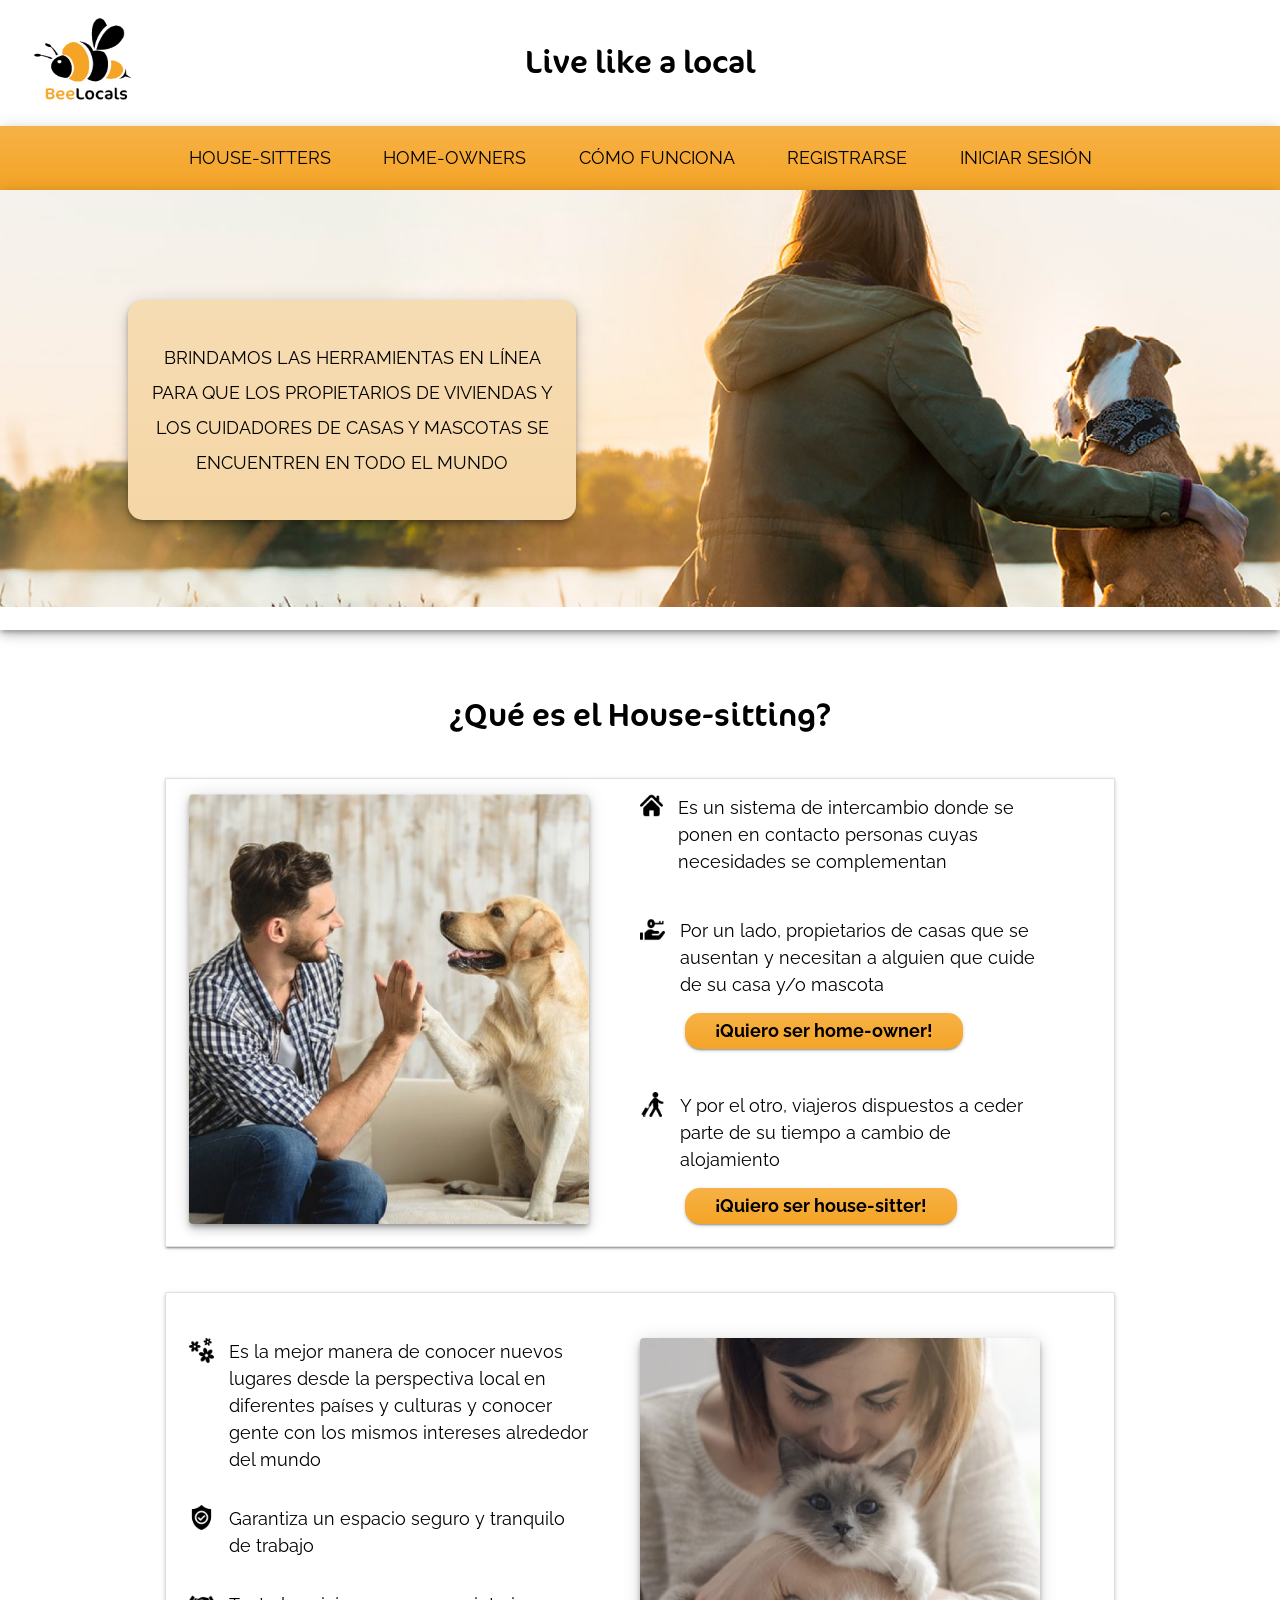
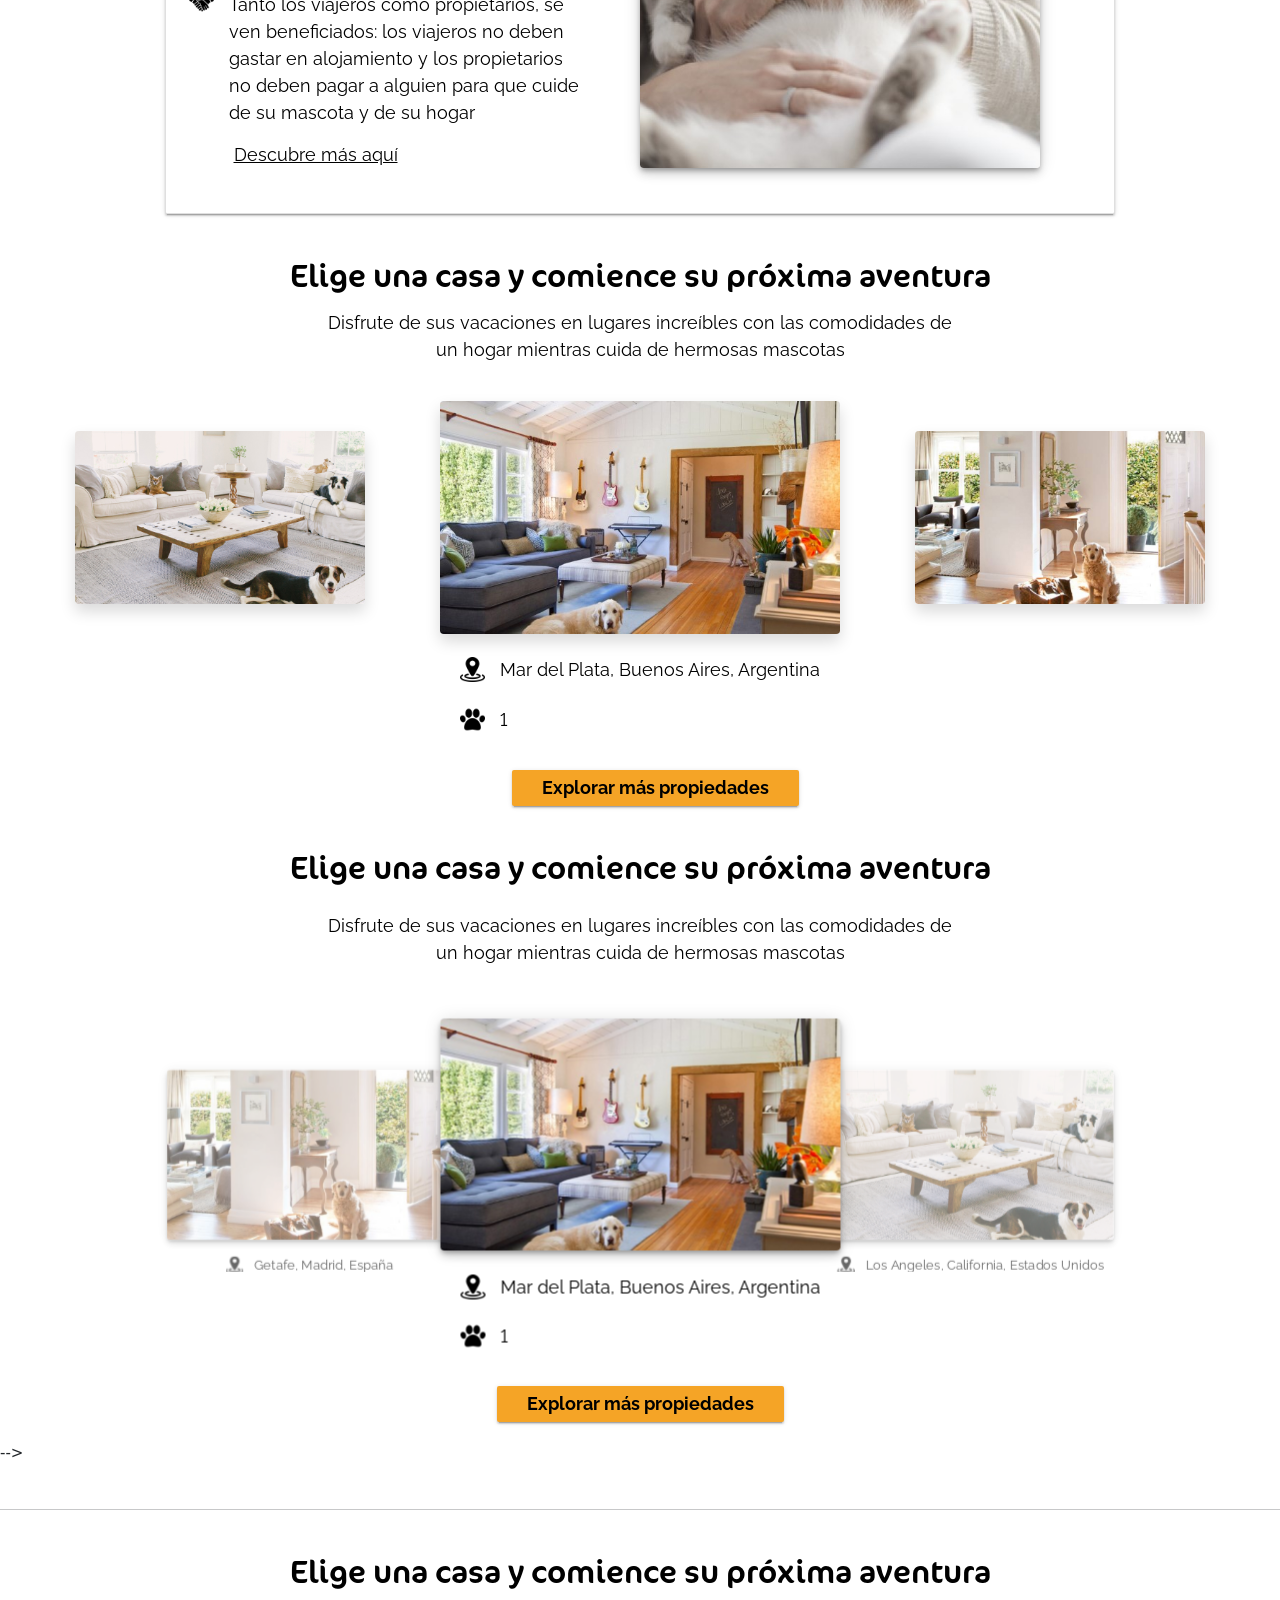
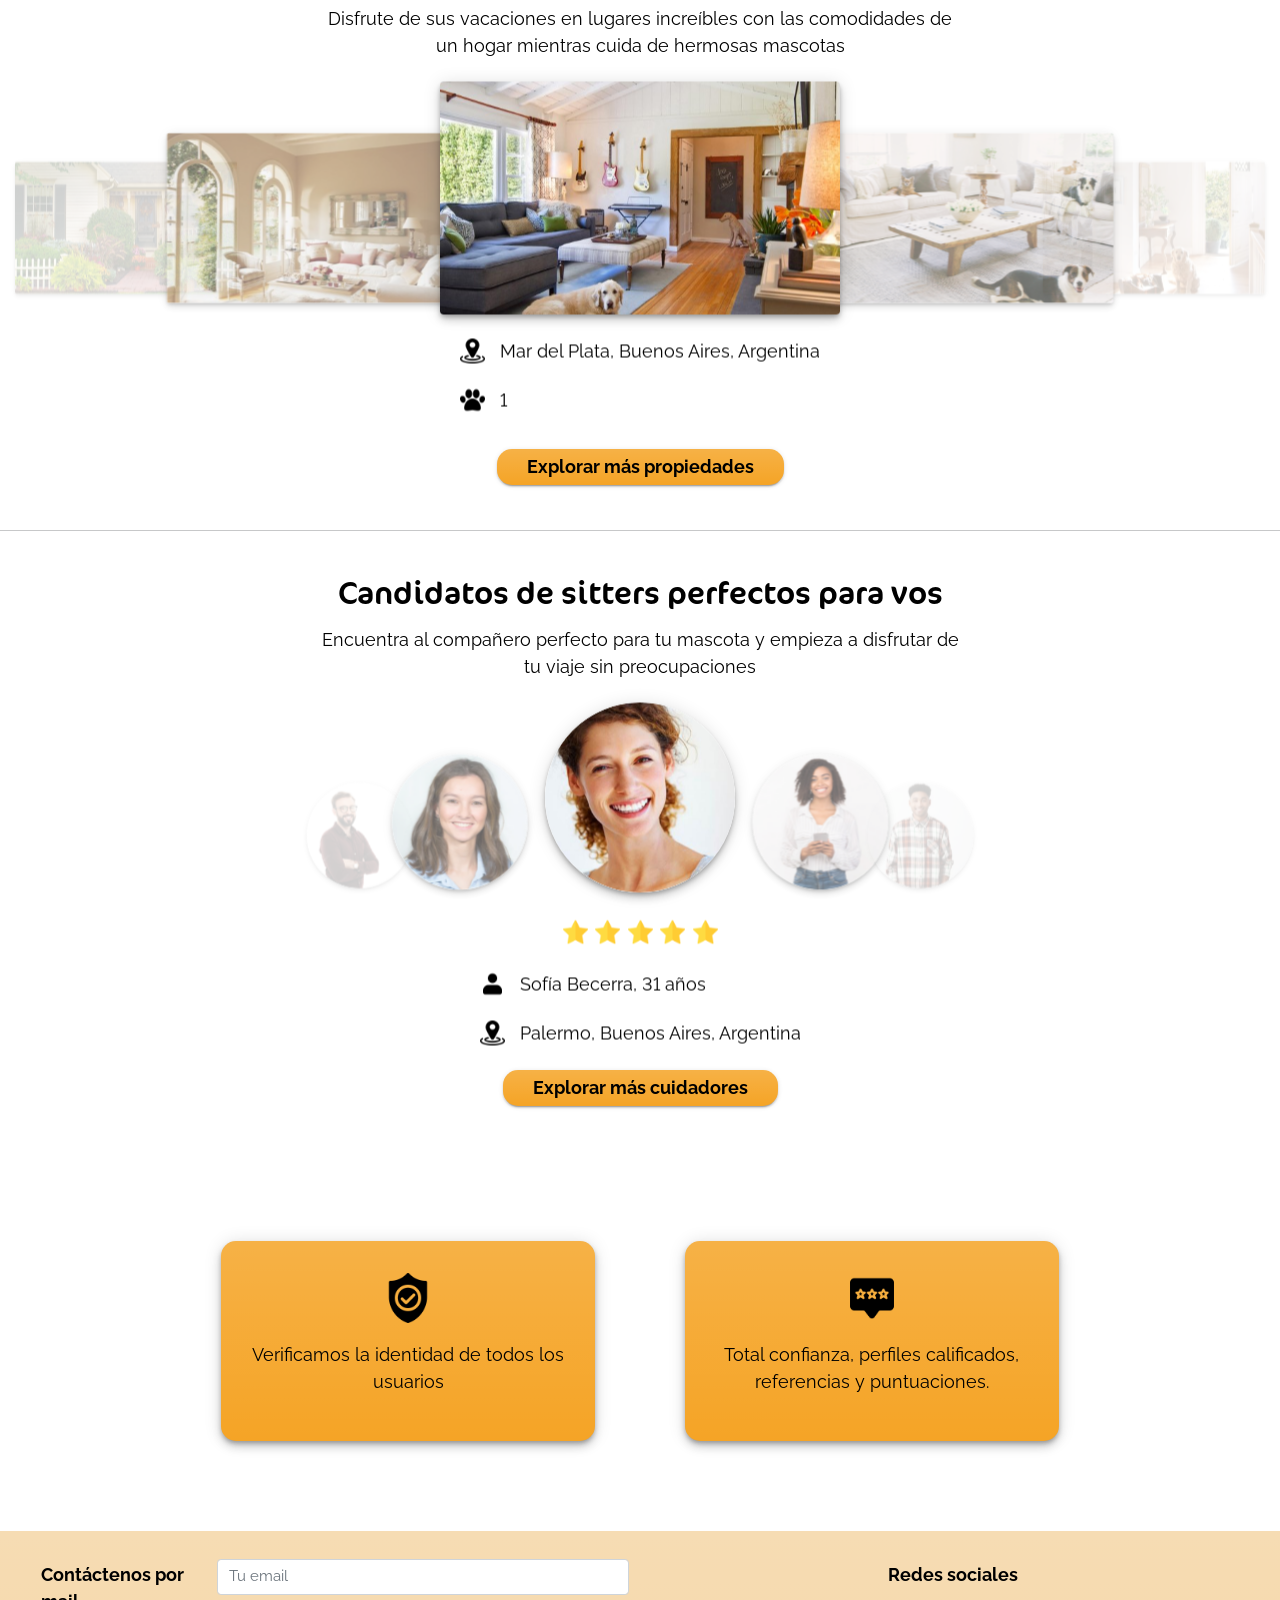
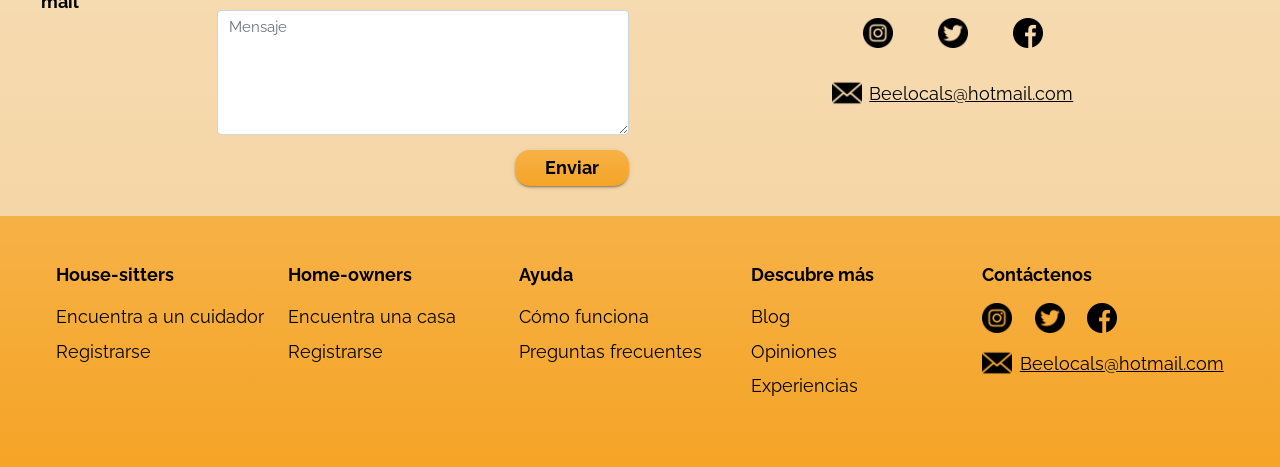
<file: index.html>
<!DOCTYPE html>
<html lang="es">

<head>
    <meta charset="UTF-8">
    <meta http-equiv="X-UA-Compatible" content="IE=edge">
    <meta name="viewport" content="width=device-width, initial-scale=1.0">
    <title>BeeLocals</title>
    <link href="css/estilos.css" rel="stylesheet">
    <link href="https://fonts.googleapis.com/icon?family=Material+Icons" rel="stylesheet">
    <link rel="stylesheet" href="libs/materialize/css/materialize.css">
    <link rel="stylesheet" href="css/estilos2.css">
    <script type="text/javascript" src="https://code.jquery.com/jquery-2.1.1.min.js"></script>
    <script src="libs/materialize/js/materialize.min.js"></script>
    <link rel="icon" type="image/png" sizes="32x32" href="images/favicon/favicon-32x32.png">
    <link rel="icon" type="image/png" sizes="16x16" href="images/favicon/favicon-16x16.png">
    <link rel="manifest" href="images/favicon/site.webmanifest">
    <meta name="msapplication-TileColor" content="#da532c">
    <meta name="theme-color" content="#ffffff">
</head>

<body>
    <header class="row m-3 d-flex align-items-center">
        <div class="col s4">
            <a href="index.html">
                <img src="images/logo.png" alt="logo-beelocals" width="120" height="96">
            </a>
        </div>
        <div class="col s8 center">
            <p class="cocon-titulo m-0">Live like a local</p>
        </div>
        <div class="col s4 hide-on-small-only"></div>
    </header>

    <nav class="bg-primary bg-gradient z-depth-3">
        <ul class="d-flex justify-content-center">
            <li class="mx-2 px-1"><a href="registro-sitter.html" class="raleway-uppercase nav-text">House-sitters</a></li>
            <li class="mx-2 px-1"><a href="perfil-owner.html" class="raleway-uppercase nav-text">Home-owners</a></li>
            <li class="mx-2 px-1"><a href="como-funciona.html" class="raleway-uppercase nav-text">Cómo funciona</a>
            </li>
            <li class="mx-2 px-1"><a href="registro-sitter.html" class="raleway-uppercase nav-text">Registrarse</a></li>
            <li class="mx-2 px-1"><a class="raleway-uppercase nav-text">Iniciar sesión</a>
            </li>
        </ul>
    </nav>

    <main>
        <div class="portada d-flex flex-column justify-content-center z-depth-3">
            <div class="p-4 texto-portada borde d-flex z-depth-3">
                <p class="raleway-uppercase text-center m-auto" style="line-height: 35px;">
                    Brindamos las herramientas en línea para que los propietarios de viviendas y los cuidadores de
                    casas y mascotas se encuentren en todo el mundo
                </p>
            </div>
        </div>

        <section>
            <h1 class="cocon-titulo text-center my-5 pt-4">¿Qué es el House-sitting?</h1>
            <div class="m-auto container row d-flex flex-row justify-content-between card" style="width: 950px;">
                <article class="my-3 mb-4 col-6 p-0" style="width: 400px;">
                    <img class="z-depth-3 rounded" src="images/imagen-1.jpg" alt="hombre-con-perro" width="400"
                        height="430">
                </article>
                <article class="my-3 mb-4 raleway-normal col-6 d-flex flex-column justify-content-between p-0"
                    style="width: 400px;">
                    <div class="d-flex">
                        <img src="images/icons/house.svg" alt="casa" width="25" height="23">
                        <p class="mb-0 ms-3">
                            Es un sistema de intercambio donde se ponen en contacto personas cuyas necesidades se
                            complementan
                        </p>
                    </div>
                    <div class="d-flex flex-column">
                        <div class="d-flex">
                            <img src="images/icons/hand-holding-key.svg" alt="mano-sosteniendo-llave" width="25"
                                height="25">
                            <p class="mb-0 ms-3">
                                Por un lado, propietarios de casas que se ausentan y necesitan a alguien que cuide de su
                                casa
                                y/o
                                mascota
                            </p>
                        </div>
                        <div class="d-flex">
                            <a href="registro-owner.html"
                                class="waves-effect waves-light btn mb-0 m-3 ms-5 bg-primary bg-gradient text-center raleway-bold borde">¡Quiero
                                ser home-owner!</a>
                        </div>
                    </div>
                    <div class="d-flex flex-column">
                        <div class="d-flex">
                            <img src="images/icons/person-holding-luggage.svg" alt="persona-con-valija" width="25"
                                height="25">
                            <p class="m-0 ms-3">
                                Y por el otro, viajeros dispuestos a ceder parte de su tiempo a cambio de alojamiento
                            </p>
                        </div>
                        <div class="d-flex">
                            <a href="registro.html"
                                class="waves-effect waves-light btn mb-0 m-3 ms-5 bg-primary bg-gradient text-center raleway-bold borde">¡Quiero
                                ser house-sitter!</a>
                        </div>
                    </div>
                </article>
            </div>
        </section>

        <section class="m-auto mt-5 container row d-flex flex-row justify-content-between card" style="width: 950px;">
            <article class="my-5 raleway-normal col-6 d-flex flex-column justify-content-between p-0"
                style="width: 400px;">
                <div class="d-flex">
                    <img src="images/icons/flower.svg" alt="flores" width="25" height="25">
                    <p class="mb-0 ms-3">
                        Es la mejor manera de conocer nuevos lugares desde la perspectiva local en diferentes países y
                        culturas y conocer gente con los mismos intereses alrededor del mundo
                    </p>
                </div>
                <div class="d-flex flex-column">
                    <div class="d-flex">
                        <img src="images/icons/shield.svg" alt="escudo" width="25" height="25">
                        <p class="mb-0 ms-3">
                            Garantiza un espacio seguro y tranquilo de trabajo
                        </p>
                    </div>
                </div>
                <div class="d-flex flex-column">
                    <div class="d-flex">
                        <img src="images/icons/hands.svg" alt="manos" width="25" height="25">
                        <p class="m-0 ms-3">
                            Tanto los viajeros como propietarios, se ven beneficiados: los viajeros no deben gastar en
                            alojamiento y los propietarios no deben pagar a alguien para que cuide de su mascota y de su
                            hogar
                        </p>
                    </div>
                    <div class="d-flex">
                        <a href="como-funciona.html"
                            class="mb-0 m-3 ms-5 text-center raleway-normal text-dark text-decoration-underline">Descubre
                            más
                            aquí</a>
                    </div>
                </div>
            </article>
            <article class="my-5 col-6 p-0" style="width: 400px;">
                <img class="z-depth-3 rounded" src="images/imagen-2.jpg" alt="hombre-con-perro" width="400"
                    height="430">
            </article>
        </section>

        <section class="mt-5">
            <h1 class="cocon-titulo text-center m-0">Elige una casa y comience su próxima aventura</h1>
            <p class="raleway-normal text-center m-auto my-3" style="width: 50%;">Disfrute de sus vacaciones en lugares
                increíbles con las
                comodidades de un hogar mientras cuida de hermosas mascotas</p>
            <div class="d-flex justify-content-evenly align-items-center">
                <div class="col-3 p-0" style="width: 290px;">
                    <img class="shadow rounded" src="images/house-2.jpg" alt="casa" width="100%" height="100%"
                        style="object-fit: cover;">
                </div>
                <div class="col-6 p-0" style="width: 400px;">
                    <div class="my-4 col-3 p-0" style="width: 400px;">
                        <img class="shadow rounded" src="images/house-1.jpg" alt="casa" width="100%" height="100%"
                            style="object-fit: cover;">
                    </div>
                </div>
                <div class="col-3 p-0" style="width: 290px;">
                    <img class="shadow rounded" src="images/house-3.jpg" alt="casa" width="100%" height="100%"
                        style="object-fit: cover;">
                </div>
            </div>
            <div class="d-flex flex-column align-items-center raleway-normal">
                <div>
                    <div class="d-flex mb-4 align-items-center">
                        <img src="images/icons/map.svg" alt="globo-mapa" width="25" height="25">
                        <p class="mb-0 ms-3">
                            Mar del Plata, Buenos Aires, Argentina
                        </p>
                    </div>
                    <div class="d-flex mb-4 align-items-center">
                        <img src="images/icons/paw.svg" alt="pata-animal" width="25" height="25">
                        <p class="mb-0 ms-3">
                            1
                        </p>
                    </div>
                    <div class="d-flex justify-content-center">
                        <a class="waves-effect waves-light btn mb-0 m-3 ms-5 bg-primary text-center raleway-bold">Explorar
                            más propiedades</a>
                    </div>
                </div>
            </div>
        </section>

        <section>
            <h1 class="cocon-titulo text-center mt-5">Elige una casa y comience su próxima aventura</h1>
            <p class="raleway-normal text-center m-auto my-3" style="width: 50%;">Disfrute de sus vacaciones en lugares
                increíbles con las
                comodidades de un hogar mientras cuida de hermosas mascotas</p>
            <div class="container-fluid mt-5">
                <div class="row">
                    <div class="col s12">
                        <div class="carousel center-align" id="carousel">
                            <div class="capa-1">
                            </div>
                            <a class="carousel-item active">
                                <img class="z-depth-3 rounded" src="images/house-1.jpg" alt="casa">
                                <div class="d-flex flex-column align-items-center raleway-normal mt-4" det>
                                    <div>
                                        <div class="d-flex mb-4 align-items-center">
                                            <img src="images/icons/map.svg" alt="globo-mapa width=" 25" height="25">
                                            <p class="mb-0 ms-3">
                                                Mar del Plata, Buenos Aires, Argentina
                                            </p>
                                        </div>
                                        <div class="d-flex mb-4 align-items-center">
                                            <img src="images/icons/paw.svg" alt="pata-animal" width="25" height="25">
                                            <p class="mb-0 ms-3">
                                                1
                                            </p>
                                        </div>
                                    </div>
                                </div>
                            </a>
                            <a class="carousel-item">
                                <img class="z-depth-3 rounded" src="images/house-2.jpg" alt="casa">
                                <div class="d-flex flex-column align-items-center raleway-normal mt-4" det>
                                    <div>
                                        <div class="d-flex mb-4 align-items-center">
                                            <img src="images/icons/map.svg" alt="globo-mapa" width="25" height="25">
                                            <p class="mb-0 ms-3">
                                                Los Angeles, California, Estados Unidos
                                            </p>
                                        </div>
                                        <div class="d-flex mb-4 align-items-center">
                                            <img src="images/icons/paw.svg" alt="pata-animal" width="25" height="25">
                                            <p class="mb-0 ms-3">
                                                3
                                            </p>
                                        </div>
                                    </div>
                                </div>
                            </a>
                            <a class="carousel-item">
                                <img class="z-depth-3 rounded" src="images/house-3.jpg" alt="casa">
                                <div class="d-flex flex-column align-items-center raleway-normal mt-4" det>
                                    <div>
                                        <div class="d-flex mb-4 align-items-center">
                                            <img src="images/icons/map.svg" alt="globo-mapa width=" 25" height="25">
                                            <p class="mb-0 ms-3">
                                                Getafe, Madrid, España
                                            </p>
                                        </div>
                                        <div class="d-flex mb-4 align-items-center">
                                            <img src="images/icons/paw.svg" alt="pata-animal" width="25" height="25">
                                            <p class="mb-0 ms-3">
                                                1
                                            </p>
                                        </div>
                                    </div>
                                </div>
                            </a>
                        </div>

                        <div class="d-flex justify-content-center">
                            <a class="waves-effect waves-light btn bg-primary text-center raleway-bold">Explorar
                                más
                                propiedades</a>
                        </div>
                    </div>
                </div>
            </div>
        </section>-->

        <hr class="featurette-divider my-5">

        <section>
            <h1 class="cocon-titulo text-center m-0">Elige una casa y comience su próxima aventura</h1>
            <p class="raleway-normal text-center m-auto my-3" style="width: 50%;">Disfrute de sus vacaciones en lugares
                increíbles con las
                comodidades de un hogar mientras cuida de hermosas mascotas</p>
            <div class="carousel">
                <a class="carousel-item" id="detalle1" href="perfil-owner.html">
                    <img src="images/house-1.jpg" class="z-depth-3 rounded zoom" id="imagen1">
                    <div class="d-flex flex-column align-items-center raleway-normal mt-4" det>
                        <div class="det1">
                            <div class="d-flex mb-4 align-items-center">
                                <img src="images/icons/map.svg" alt="globo-mapa" width="25" height="25">
                                <p class="mb-0 ms-3">
                                    Mar del Plata, Buenos Aires, Argentina
                                </p>
                            </div>
                            <div class="d-flex mb-4 align-items-center">
                                <img src="images/icons/paw.svg" alt="pata-animal" width="25" height="25">
                                <p class="mb-0 ms-3">
                                    1
                                </p>
                            </div>
                        </div>
                    </div>
                </a>
                <a class="carousel-item" id="detalle2" href="perfil-owner.html">
                    <img src="images/house-2.jpg" class="z-depth-3 rounded zoom" id="imagen2">
                    <div class="d-flex flex-column align-items-center raleway-normal mt-4" det>
                        <div class="det2">
                            <div class="d-flex mb-4 align-items-center">
                                <img src="images/icons/map.svg" alt="globo-mapa" width="25" height="25">
                                <p class="mb-0 ms-3">
                                    Getafe, Madrid, España
                                </p>
                            </div>
                            <div class="d-flex mb-4 align-items-center">
                                <img src="images/icons/paw.svg" alt="pata-animal" width="25" height="25">
                                <p class="mb-0 ms-3">
                                    3
                                </p>
                            </div>
                        </div>
                    </div>
                </a>
                <a class="carousel-item" id="detalle3" href="perfil-owner.html">
                    <img src="images/house-3.jpg" class="z-depth-3 rounded zoom" id="imagen3">
                    <div class="d-flex flex-column align-items-center raleway-normal mt-4" det>
                        <div class="det3">
                            <div class="d-flex mb-4 align-items-center">
                                <img src="images/icons/map.svg" alt="globo-mapa" width="25" height="25">
                                <p class="mb-0 ms-3">
                                    Costa di Baunei, Sardegna, Italia
                                </p>
                            </div>
                            <div class="d-flex mb-4 align-items-center">
                                <img src="images/icons/paw.svg" alt="pata-animal" width="25" height="25">
                                <p class="mb-0 ms-3">
                                    1
                                </p>
                            </div>
                        </div>
                    </div>
                </a>
                <a class="carousel-item" id="detalle4" href="perfil-owner.html">
                    <img src="images/house-4.jpg" class="z-depth-3 rounded zoom" id="imagen4">
                    <div class="d-flex flex-column align-items-center raleway-normal mt-4" det>
                        <div class="det4">
                            <div class="d-flex mb-4 align-items-center">
                                <img src="images/icons/map.svg" alt="globo-mapa" width="25" height="25">
                                <p class="mb-0 ms-3">
                                    Melbourne, Australia
                                </p>
                            </div>
                            <div class="d-flex mb-4 align-items-center">
                                <img src="images/icons/paw.svg" alt="pata-animal" width="25" height="25">
                                <p class="mb-0 ms-3">
                                    1
                                </p>
                            </div>
                        </div>
                    </div>
                </a>
                <a class="carousel-item" id="detalle5" href="perfil-owner.html">
                    <img src="images/house-5.jpg" class="z-depth-3 rounded zoom" id="imagen5">
                    <div class="d-flex flex-column align-items-center raleway-normal mt-4" det>
                        <div class="det5">
                            <div class="d-flex mb-4 align-items-center">
                                <img src="images/icons/map.svg" alt="globo-mapa" width="25" height="25">
                                <p class="mb-0 ms-3">
                                    Renne, Francia
                                </p>
                            </div>
                            <div class="d-flex mb-4 align-items-center">
                                <img src="images/icons/paw.svg" alt="pata-animal" width="25" height="25">
                                <p class="mb-0 ms-3">
                                    1
                                </p>
                            </div>
                        </div>
                    </div>
                </a>
            </div>
            <div class="d-flex justify-content-center">
                <a class="waves-effect waves-light btn bg-primary text-center raleway-bold bg-gradient borde"
                    href="buscador.html">Explorar
                    más propiedades</a>
            </div>
        </section>

        <hr class="featurette-divider my-5">

        <section>
            <h1 class="cocon-titulo text-center m-0">Candidatos de sitters perfectos para vos</h1>
            <p class="raleway-normal text-center m-auto my-3" style="width: 50%;">Encuentra al compañero perfecto para
                tu
                mascota y empieza a disfrutar de
                tu viaje sin preocupaciones</p>
            <div class="carousel container">
                <a class="carousel-item" id="perfil1" style="width: 190px;" href="perfil-sitter.html">
                    <img src="images/profile-1.jpg" class="rounded-circle z-depth-3" id="imagenUno">
                    <div class="d-flex justify-content-center">
                        <div class="d-flex flex-column align-items-center raleway-normal mt-4"
                            style="width: fit-content;">
                            <div class="per1" style="width: max-content;">
                                <div class="d-flex mb-4 justify-content-center align-items-center">
                                    <img class="m-1" src="images/icons/star.svg" alt="estrella" width="25" height="25">
                                    <img class="m-1" src="images/icons/star.svg" alt="estrella" width="25" height="25">
                                    <img class="m-1" src="images/icons/star.svg" alt="estrella" width="25" height="25">
                                    <img class="m-1" src="images/icons/star.svg" alt="estrella" width="25" height="25">
                                    <img class="m-1" src="images/icons/star.svg" alt="estrella" width="25" height="25">
                                </div>
                                <div class="d-flex mb-4 align-items-center">
                                    <img src="images/icons/person.svg" alt="persona" width="25" height="25">
                                    <p class="mb-0 ms-3">
                                        Sofía Becerra, 31 años
                                    </p>
                                </div>
                                <div class="d-flex mb-4 align-items-center">
                                    <img src="images/icons/map.svg" alt="globo-mapa" width="25" height="25">
                                    <p class="mb-0 ms-3">
                                        Palermo, Buenos Aires, Argentina
                                    </p>
                                </div>
                            </div>
                        </div>
                    </div>
                </a>
                <a class="carousel-item" id="perfil2" style="width: 190px;" href="perfil-sitter.html">
                    <img src="images/profile-2.jpg" class="rounded-circle z-depth-3" id="imagenDos">
                    <div class="d-flex flex-column align-items-center raleway-normal mt-4">
                        <div class="per2" style="width: max-content;">
                            <div class="d-flex mb-4 justify-content-center align-items-center">
                                <img class="m-1" src="images/icons/star.svg" alt="estrella" width="25" height="25">
                                <img class="m-1" src="images/icons/star.svg" alt="estrella" width="25" height="25">
                                <img class="m-1" src="images/icons/star.svg" alt="estrella" width="25" height="25">
                                <img class="m-1" src="images/icons/star.svg" alt="estrella" width="25" height="25">
                                <img class="m-1" src="images/icons/half-star.svg" alt="media-estrella" width="25"
                                    height="25">
                            </div>
                            <div class="d-flex mb-4 align-items-center">
                                <img src="images/icons/person.svg" alt="persona" width="25" height="25">
                                <p class="mb-0 ms-3">
                                    Ana Valera, 38 años
                                </p>
                            </div>
                            <div class="d-flex mb-4 align-items-center">
                                <img src="images/icons/map.svg" alt="globo-mapa" width="25" height="25">
                                <p class="mb-0 ms-3">
                                    Mar del Plata, Buenos Aires, Argentina
                                </p>
                            </div>
                        </div>
                    </div>
                </a>
                <a class="carousel-item" id="perfil3" style="width: 190px;" href="perfil-sitter.html">
                    <img src="images/profile-3.jpg" class="rounded-circle z-depth-3" id="imagenTres">
                    <div class="d-flex flex-column align-items-center raleway-normal mt-4">
                        <div class="per3" style="width: max-content;">
                            <div class="d-flex mb-4 justify-content-center align-items-center">
                                <img class="m-1" src="images/icons/star.svg" alt="estrella" width="25" height="25">
                                <img class="m-1" src="images/icons/star.svg" alt="estrella" width="25" height="25">
                                <img class="m-1" src="images/icons/star.svg" alt="estrella" width="25" height="25">
                                <img class="m-1" src="images/icons/star.svg" alt="estrella" width="25" height="25">
                                <img class="m-1" src="images/icons/half-star.svg" alt="media-estrella" width="25"
                                    height="25">
                            </div>
                            <div class="d-flex mb-4 align-items-center">
                                <img src="images/icons/person.svg" alt="persona" width="25" height="25">
                                <p class="mb-0 ms-3">
                                    Joaquín Fernandez, 23 años
                                </p>
                            </div>
                            <div class="d-flex mb-4 align-items-center">
                                <img src="images/icons/map.svg" alt="globo-mapa width=" 25" height="25">
                                <p class="mb-0 ms-3">
                                    La Paz, Bolivia
                                </p>
                            </div>
                        </div>
                    </div>
                </a>
                <a class="carousel-item" id="perfil4" style="width: 190px;" href="perfil-sitter.html">
                    <img src="images/profile-4.jpg" class="rounded-circle z-depth-3" id="imagenCuatro">
                    <div class="d-flex flex-column align-items-center raleway-normal mt-4">
                        <div class="per4" style="width: max-content;">
                            <div class="d-flex mb-4 justify-content-center align-items-center">
                                <img class="m-1" src="images/icons/star.svg" alt="estrella" width="25" height="25">
                                <img class="m-1" src="images/icons/star.svg" alt="estrella" width="25" height="25">
                                <img class="m-1" src="images/icons/star.svg" alt="estrella" width="25" height="25">
                                <img class="m-1" src="images/icons/star.svg" alt="estrella" width="25" height="25">
                            </div>
                            <div class="d-flex mb-4 align-items-center">
                                <img src="images/icons/person.svg" alt="persona" width="25" height="25">
                                <p class="mb-0 ms-3">
                                    John McAllister, 45 años
                                </p>
                            </div>
                            <div class="d-flex mb-4 align-items-center">
                                <img src="images/icons/map.svg" alt="globo-mapa" width="25" height="25">
                                <p class="mb-0 ms-3">
                                    Sidney, Australia
                                </p>
                            </div>
                        </div>
                    </div>
                </a>
                <a class="carousel-item" id="perfil5" style="width: 190px;" href="perfil-sitter.html">
                    <img src="images/profile-5.jpg" class="rounded-circle z-depth-3" id="imagenCinco">
                    <div class="d-flex flex-column align-items-center raleway-normal mt-4">
                        <div class="per5" style="width: max-content;">
                            <div class="d-flex mb-4 justify-content-center align-items-center">
                                <img class="m-1" src="images/icons/star.svg" alt="estrella" width="25" height="25">
                                <img class="m-1" src="images/icons/star.svg" alt="estrella" width="25" height="25">
                                <img class="m-1" src="images/icons/star.svg" alt="estrella" width="25" height="25">
                                <img class="m-1" src="images/icons/half-star.svg" alt="media-estrella" width="25"
                                    height="25">
                            </div>
                            <div class="d-flex mb-4 align-items-center">
                                <img src="images/icons/person.svg" alt="persona" width="25" height="25">
                                <p class="mb-0 ms-3">
                                    Stella Dupain, 27 años
                                </p>
                            </div>
                            <div class="d-flex mb-4 align-items-center">
                                <img src="images/icons/map.svg" alt="globo-mapa" width="25" height="25">
                                <p class="mb-0 ms-3">
                                    París, Francia
                                </p>
                            </div>
                        </div>
                    </div>
                </a>
            </div>
            <div class="d-flex justify-content-center">
                <a class="waves-effect waves-light btn bg-primary bg-gradient text-center raleway-bold mb-5 borde"
                    href="buscador.html">Explorar
                    más cuidadores</a>
            </div>
        </section>

        <section class="mt-5 raleway-normal container d-flex text-center" style="width: 950px;">
            <article
                class="bg-primary bg-gradient m-5 p-4 borde d-flex flex-column align-items-center justify-content-around z-depth-3"
                style="width: 400px; height: 200px;">
                <img src="images/icons/shield.svg" alt="escudo" width="50" height="50">
                <p>Verificamos la identidad de todos los usuarios</p>
            </article>
            <article
                class="bg-primary bg-gradient m-5 p-4 borde d-flex flex-column align-items-center justify-content-around z-depth-3"
                style="width: 400px; height: 200px;">
                <img src="images/icons/review.svg" alt="reseña" width="50" height="50">
                <p> Total confianza, perfiles calificados, referencias y puntuaciones.</p>
            </article>
        </section>


        <div class="bg-secondary bg-gradient row align-items-baseline p-3 m-0 mt-5" style="width: 100%;">
            <div class="col-6 d-flex justify-content-between align-items-baseline pb-3">
                <div>
                    <p class="raleway-bold m-3">Contáctenos por mail</p>
                </div>
                <div>
                    <form action="#" method="post" class="raleway-normal d-flex flex-column align-items-end">
                        <div>
                            <div class="mb-3">
                                <input type="email" class="form-control" placeholder="Tu email">
                            </div>
                            <div class="mb-3">
                                <textarea name="textarea" rows="5" cols="50" class="form-control" placeholder="Mensaje"
                                    style="height: max-content;"></textarea>
                            </div>
                        </div>
                        <button type="submit"
                            class="btn btn-primary bg-gradient text-center raleway-bold waves-effect waves-light borde"
                            data-toggle="button" aria-pressed="false" autocomplete="off">Enviar</button>
                    </form>
                </div>
            </div>
            <div class="col-6 d-flex flex-column align-items-center">
                <p class="raleway-bold">Redes sociales</p>
                <div class="d-flex justify-content-between m-3">
                    <a href="https://www.instagram.com" target="_blank"><img class="mx-4 zoom"
                            src="images/icons/instagram.svg" alt="instagram" width="30" height="30"></a>
                    <a href="https://www.twitter.com" target="_blank"><img class="mx-4 zoom"
                            src="images/icons/twitter.svg" alt="twitter" width="30" height="30"></a>
                    <a href="https://www.facebook.com" target="_blank"><img class="mx-4 zoom"
                            src="images/icons/facebook.png" alt="facebook" width="30" height="30"></a>
                </div>
                <div class="d-flex align-items-center m-3">
                    <img src="images/icons/email.svg" alt="email" width="30" height="30">
                    <a class="ms-2 raleway-normal text-decoration-underline email"
                        href="mailto:beelocals@hotmail.com?Subject=Consulta%20sobre%20House-sitting">Beelocals@hotmail.com</a>
                </div>
            </div>
        </div>
    </main>

    <footer class="row p-5 m-0 bg-primary bg-gradient" style="width: 100%;">
        <div class="col mb-3">
            <p class="raleway-bold">House-sitters</p>
            <ul class="nav flex-column raleway-normal">
                <li class="nav-item mb-2"><a href="buscador.html" class="nav-link p-0 text-dark">Encuentra a un
                        cuidador</a></li>
                <li class="nav-item mb-2"><a href="registro-sitter.html" class="nav-link p-0 text-dark">Registrarse</a></li>
            </ul>
        </div>

        <div class="col mb-3">
            <p class="raleway-bold">Home-owners</p>
            <ul class="nav flex-column raleway-normal">
                <li class="nav-item mb-2"><a href="buscador.html" class="nav-link p-0 text-dark">Encuentra una casa</a>
                </li>
                <li class="nav-item mb-2"><a href="registro.html" class="nav-link p-0 text-dark">Registrarse</a></li>
            </ul>
        </div>

        <div class="col mb-3">
            <p class="raleway-bold">Ayuda</p>
            <ul class="nav flex-column raleway-normal">
                <li class="nav-item mb-2"><a href="como-funciona.html" class="nav-link p-0 text-dark">Cómo funciona</a>
                </li>
                <li class="nav-item mb-2"><a href="#" class="nav-link p-0 text-dark">Preguntas frecuentes</a></li>
            </ul>
        </div>

        <div class="col mb-3">
            <p class="raleway-bold">Descubre más</p>
            <ul class="nav flex-column raleway-normal">
                <li class="nav-item mb-2"><a href="#" class="nav-link p-0 text-dark">Blog</a></li>
                <li class="nav-item mb-2"><a href="#" class="nav-link p-0 text-dark">Opiniones</a></li>
                <li class="nav-item mb-2"><a href="#" class="nav-link p-0 text-dark">Experiencias</a></li>
            </ul>
        </div>

        <div class="col mb-3 d-flex flex-column align-items-start">
            <p class="raleway-bold">Contáctenos</p>
            <div class="d-flex justify-content-between">
                <a href="https://www.instagram.com" target="_blank"><img class="me-4 zoom"
                        src="images/icons/instagram.svg" alt="instagram" width="30" height="30"></a>
                <a href="https://www.twitter.com" target="_blank"><img class="me-4 zoom" src="images/icons/twitter.svg"
                        alt="twitter" width="30" height="30"></a>
                <a href="https://www.facebook.com" target="_blank"><img class="me-4 zoom"
                        src="images/icons/facebook.png" alt="facebook" width="30" height="30"></a>
            </div>
            <div class="d-flex align-items-center my-3">
                <img src="images/icons/email.svg" alt="email" width="30" height="30">
                <a class="ms-2 raleway-normal text-decoration-underline email"
                    href="mailto:beelocals@hotmail.com?Subject=Consulta%20sobre%20House-sitting">Beelocals@hotmail.com</a>
            </div>
        </div>
    </footer>
    <script src="js/script.js"></script>
</body>

</html>
</file>
<file: css/estilos2.css>
@font-face {
    font-family: 'Cocon';
    src: url('../fonts/Cocon-Regular-Font.otf') format('truetype');
    font-style: normal;
    font-weight: 400;
}

@font-face {
    font-family: 'Raleway';
    src: url('../fonts/Raleway-Regular.ttf') format('truetype');
    font-style: normal;
    font-weight: 400;
}

@font-face {
    font-family: 'Raleway';
    src: url('../fonts/Raleway-Light.ttf') format('truetype');
    font-style: normal;
    font-weight: 300;
}

@font-face {
    font-family: 'Raleway';
    src: url('../fonts/Raleway-Bold.ttf') format('truetype');
    font-style: normal;
    font-weight: 700;
}

* {
    margin: 0;
    padding: 0;
    box-sizing: border-box;
    scroll-behavior: smooth;
}

.cocon-titulo {
    font-family: 'Cocon';
    font-size: xx-large;
    color: black;
}

.cocon {
    font-family: 'Cocon';
    font-size: x-large;
    color: black;
}

.cocon-small {
    font-family: 'Cocon';
    font-size: large;
    color: black;
}

.raleway-uppercase {
    font-family: 'Raleway', sans-serif;
    text-transform: uppercase;
    font-weight: 400;
    font-size: larger;
    color: black;
}

.raleway-normal {
    font-family: 'Raleway', sans-serif;
    font-weight: 400;
    font-size: large;
    -webkit-font-feature-settings: "lnum";
    -moz-font-feature-settings: "lnum";
    font-feature-settings: "lnum";
    color: black;
}

.raleway-bold {
    font-family: 'Raleway', sans-serif;
    text-transform: none;
    font-weight: 700;
    font-size: large;
    -webkit-font-feature-settings: "lnum";
    -moz-font-feature-settings: "lnum";
    font-feature-settings: "lnum";
    color: black;
}

.raleway-medium {
    font-family: 'Raleway', sans-serif;
    font-weight: 400;
    font-size: medium;
    -webkit-font-feature-settings: "lnum";
    -moz-font-feature-settings: "lnum";
    font-feature-settings: "lnum";
    color: black;
}

.raleway-bold-medium {
    font-family: 'Raleway', sans-serif;
    font-weight: 700;
    font-size: medium;
    -webkit-font-feature-settings: "lnum";
    -moz-font-feature-settings: "lnum";
    font-feature-settings: "lnum";
    color: black;
}

.raleway-small {
    font-family: 'Raleway', sans-serif;
    font-weight: 400;
    font-size: 15px;
    -webkit-font-feature-settings: "lnum";
    -moz-font-feature-settings: "lnum";
    font-feature-settings: "lnum";
    color: #979292dd
}

.nav-text:hover {
    color: black;
}

.portada {
    height: 440px;
    background-size: contain;
    background-repeat: no-repeat;
    background-image: url(../images/portada.jpg);
}

.texto-portada {
    background-color: #F5D6A6;
    background-image: var(--bs-gradient);
    width: 35%;
    height: 50%;
    position: relative;
    left: 10%;
}

.borde {
    border-radius: 15px;
}

/*
.li-hover:hover {
    background-color: #00000005;
}*/

footer a:hover {
    text-decoration: underline;
    color: black;
}

.carousel {
    overflow: visible;
    position: relative;
}

.capa-1 {
    position: absolute;
    width: 100%;
    height: 95px;
    background-color: #ffff;
    z-index: -1;
    top: 261px;
}

.zoom:hover {
    transform: scale(1.1);
}

.input-registro:focus {
    color: #212529;
    background-color: #fff;
    border-color: #fad293;
    outline: 0;
    -webkit-box-shadow: 0 0 0 0.25rem rgb(245 164 38 / 25%);
    box-shadow: 0 0 0 0.25rem rgb(245 164 38 / 25%);
}
</file>
<file: css/estilos.css>
@charset "UTF-8";
/*
$enable-shadows: true;
$enable-gradients: true;
$btn-border-radius: 1rem;
$btn-padding-y: 0px;
$btn-padding-x: 30px;
$btn-font-size: 15px;
*/
/*!
 * Bootstrap v5.1.3 (https://getbootstrap.com/)
 * Copyright 2011-2021 The Bootstrap Authors
 * Copyright 2011-2021 Twitter, Inc.
 * Licensed under MIT (https://github.com/twbs/bootstrap/blob/main/LICENSE)
 */
:root {
  --bs-blue: #0d6efd;
  --bs-indigo: #6610f2;
  --bs-purple: #6f42c1;
  --bs-pink: #d63384;
  --bs-red: #dc3545;
  --bs-orange: #fd7e14;
  --bs-yellow: #ffc107;
  --bs-green: #198754;
  --bs-teal: #20c997;
  --bs-cyan: #0dcaf0;
  --bs-white: #fff;
  --bs-gray: #6c757d;
  --bs-gray-dark: #343a40;
  --bs-gray-100: #f8f9fa;
  --bs-gray-200: #e9ecef;
  --bs-gray-300: #dee2e6;
  --bs-gray-400: #ced4da;
  --bs-gray-500: #adb5bd;
  --bs-gray-600: #6c757d;
  --bs-gray-700: #495057;
  --bs-gray-800: #343a40;
  --bs-gray-900: #212529;
  --bs-primary: #F5A426;
  --bs-secondary: #F5D6A6;
  --bs-success: #198754;
  --bs-info: #0dcaf0;
  --bs-warning: #ffc107;
  --bs-danger: #dc3545;
  --bs-light: #FFFFFF;
  --bs-dark: #000000;
  --bs-primary-rgb: 245, 164, 38;
  --bs-secondary-rgb: 245, 214, 166;
  --bs-success-rgb: 25, 135, 84;
  --bs-info-rgb: 13, 202, 240;
  --bs-warning-rgb: 255, 193, 7;
  --bs-danger-rgb: 220, 53, 69;
  --bs-light-rgb: 255, 255, 255;
  --bs-dark-rgb: 0, 0, 0;
  --bs-white-rgb: 255, 255, 255;
  --bs-black-rgb: 0, 0, 0;
  --bs-body-color-rgb: 33, 37, 41;
  --bs-body-bg-rgb: 255, 255, 255;
  --bs-font-sans-serif: system-ui, -apple-system, "Segoe UI", Roboto, "Helvetica Neue", Arial, "Noto Sans", "Liberation Sans", sans-serif, "Apple Color Emoji", "Segoe UI Emoji", "Segoe UI Symbol", "Noto Color Emoji";
  --bs-font-monospace: SFMono-Regular, Menlo, Monaco, Consolas, "Liberation Mono", "Courier New", monospace;
  --bs-gradient: linear-gradient(180deg, rgba(255, 255, 255, 0.15), rgba(255, 255, 255, 0));
  --bs-body-font-family: var(--bs-font-sans-serif);
  --bs-body-font-size: 1rem;
  --bs-body-font-weight: 400;
  --bs-body-line-height: 1.5;
  --bs-body-color: #212529;
  --bs-body-bg: #fff;
}

*,
*::before,
*::after {
  -webkit-box-sizing: border-box;
          box-sizing: border-box;
}

@media (prefers-reduced-motion: no-preference) {
  :root {
    scroll-behavior: smooth;
  }
}

body {
  margin: 0;
  font-family: var(--bs-body-font-family);
  font-size: var(--bs-body-font-size);
  font-weight: var(--bs-body-font-weight);
  line-height: var(--bs-body-line-height);
  color: var(--bs-body-color);
  text-align: var(--bs-body-text-align);
  background-color: var(--bs-body-bg);
  -webkit-text-size-adjust: 100%;
  -webkit-tap-highlight-color: rgba(0, 0, 0, 0);
}

hr {
  margin: 1rem 0;
  color: inherit;
  background-color: currentColor;
  border: 0;
  opacity: 0.25;
}

hr:not([size]) {
  height: 1px;
}

h6, .h6, h5, .h5, h4, .h4, h3, .h3, h2, .h2, h1, .h1 {
  margin-top: 0;
  margin-bottom: 0.5rem;
  font-weight: 500;
  line-height: 1.2;
}

h1, .h1 {
  font-size: calc(1.375rem + 1.5vw);
}
@media (min-width: 1200px) {
  h1, .h1 {
    font-size: 2.5rem;
  }
}

h2, .h2 {
  font-size: calc(1.325rem + 0.9vw);
}
@media (min-width: 1200px) {
  h2, .h2 {
    font-size: 2rem;
  }
}

h3, .h3 {
  font-size: calc(1.3rem + 0.6vw);
}
@media (min-width: 1200px) {
  h3, .h3 {
    font-size: 1.75rem;
  }
}

h4, .h4 {
  font-size: calc(1.275rem + 0.3vw);
}
@media (min-width: 1200px) {
  h4, .h4 {
    font-size: 1.5rem;
  }
}

h5, .h5 {
  font-size: 1.25rem;
}

h6, .h6 {
  font-size: 1rem;
}

p {
  margin-top: 0;
  margin-bottom: 1rem;
}

abbr[title],
abbr[data-bs-original-title] {
  -webkit-text-decoration: underline dotted;
          text-decoration: underline dotted;
  cursor: help;
  -webkit-text-decoration-skip-ink: none;
          text-decoration-skip-ink: none;
}

address {
  margin-bottom: 1rem;
  font-style: normal;
  line-height: inherit;
}

ol,
ul {
  padding-left: 2rem;
}

ol,
ul,
dl {
  margin-top: 0;
  margin-bottom: 1rem;
}

ol ol,
ul ul,
ol ul,
ul ol {
  margin-bottom: 0;
}

dt {
  font-weight: 700;
}

dd {
  margin-bottom: 0.5rem;
  margin-left: 0;
}

blockquote {
  margin: 0 0 1rem;
}

b,
strong {
  font-weight: bolder;
}

small, .small {
  font-size: 0.875em;
}

mark, .mark {
  padding: 0.2em;
  background-color: #fcf8e3;
}

sub,
sup {
  position: relative;
  font-size: 0.75em;
  line-height: 0;
  vertical-align: baseline;
}

sub {
  bottom: -0.25em;
}

sup {
  top: -0.5em;
}

a {
  color: #F5A426;
  text-decoration: underline;
}
a:hover {
  color: #c4831e;
}

a:not([href]):not([class]), a:not([href]):not([class]):hover {
  color: inherit;
  text-decoration: none;
}

pre,
code,
kbd,
samp {
  font-family: var(--bs-font-monospace);
  font-size: 1em;
  direction: ltr /* rtl:ignore */;
  unicode-bidi: bidi-override;
}

pre {
  display: block;
  margin-top: 0;
  margin-bottom: 1rem;
  overflow: auto;
  font-size: 0.875em;
}
pre code {
  font-size: inherit;
  color: inherit;
  word-break: normal;
}

code {
  font-size: 0.875em;
  color: #d63384;
  word-wrap: break-word;
}
a > code {
  color: inherit;
}

kbd {
  padding: 0.2rem 0.4rem;
  font-size: 0.875em;
  color: #fff;
  background-color: #212529;
  border-radius: 0.2rem;
}
kbd kbd {
  padding: 0;
  font-size: 1em;
  font-weight: 700;
}

figure {
  margin: 0 0 1rem;
}

img,
svg {
  vertical-align: middle;
}

table {
  caption-side: bottom;
  border-collapse: collapse;
}

caption {
  padding-top: 0.5rem;
  padding-bottom: 0.5rem;
  color: #6c757d;
  text-align: left;
}

th {
  text-align: inherit;
  text-align: -webkit-match-parent;
}

thead,
tbody,
tfoot,
tr,
td,
th {
  border-color: inherit;
  border-style: solid;
  border-width: 0;
}

label {
  display: inline-block;
}

button {
  border-radius: 0;
}

button:focus:not(:focus-visible) {
  outline: 0;
}

input,
button,
select,
optgroup,
textarea {
  margin: 0;
  font-family: inherit;
  font-size: inherit;
  line-height: inherit;
}

button,
select {
  text-transform: none;
}

[role=button] {
  cursor: pointer;
}

select {
  word-wrap: normal;
}
select:disabled {
  opacity: 1;
}

[list]::-webkit-calendar-picker-indicator {
  display: none;
}

button,
[type=button],
[type=reset],
[type=submit] {
  -webkit-appearance: button;
}
button:not(:disabled),
[type=button]:not(:disabled),
[type=reset]:not(:disabled),
[type=submit]:not(:disabled) {
  cursor: pointer;
}

::-moz-focus-inner {
  padding: 0;
  border-style: none;
}

textarea {
  resize: vertical;
}

fieldset {
  min-width: 0;
  padding: 0;
  margin: 0;
  border: 0;
}

legend {
  float: left;
  width: 100%;
  padding: 0;
  margin-bottom: 0.5rem;
  font-size: calc(1.275rem + 0.3vw);
  line-height: inherit;
}
@media (min-width: 1200px) {
  legend {
    font-size: 1.5rem;
  }
}
legend + * {
  clear: left;
}

::-webkit-datetime-edit-fields-wrapper,
::-webkit-datetime-edit-text,
::-webkit-datetime-edit-minute,
::-webkit-datetime-edit-hour-field,
::-webkit-datetime-edit-day-field,
::-webkit-datetime-edit-month-field,
::-webkit-datetime-edit-year-field {
  padding: 0;
}

::-webkit-inner-spin-button {
  height: auto;
}

[type=search] {
  outline-offset: -2px;
  -webkit-appearance: textfield;
}

/* rtl:raw:
[type="tel"],
[type="url"],
[type="email"],
[type="number"] {
  direction: ltr;
}
*/
::-webkit-search-decoration {
  -webkit-appearance: none;
}

::-webkit-color-swatch-wrapper {
  padding: 0;
}

::-webkit-file-upload-button {
  font: inherit;
}

::file-selector-button {
  font: inherit;
}

::-webkit-file-upload-button {
  font: inherit;
  -webkit-appearance: button;
}

output {
  display: inline-block;
}

iframe {
  border: 0;
}

summary {
  display: list-item;
  cursor: pointer;
}

progress {
  vertical-align: baseline;
}

[hidden] {
  display: none !important;
}

.lead {
  font-size: 1.25rem;
  font-weight: 300;
}

.display-1 {
  font-size: calc(1.625rem + 4.5vw);
  font-weight: 300;
  line-height: 1.2;
}
@media (min-width: 1200px) {
  .display-1 {
    font-size: 5rem;
  }
}

.display-2 {
  font-size: calc(1.575rem + 3.9vw);
  font-weight: 300;
  line-height: 1.2;
}
@media (min-width: 1200px) {
  .display-2 {
    font-size: 4.5rem;
  }
}

.display-3 {
  font-size: calc(1.525rem + 3.3vw);
  font-weight: 300;
  line-height: 1.2;
}
@media (min-width: 1200px) {
  .display-3 {
    font-size: 4rem;
  }
}

.display-4 {
  font-size: calc(1.475rem + 2.7vw);
  font-weight: 300;
  line-height: 1.2;
}
@media (min-width: 1200px) {
  .display-4 {
    font-size: 3.5rem;
  }
}

.display-5 {
  font-size: calc(1.425rem + 2.1vw);
  font-weight: 300;
  line-height: 1.2;
}
@media (min-width: 1200px) {
  .display-5 {
    font-size: 3rem;
  }
}

.display-6 {
  font-size: calc(1.375rem + 1.5vw);
  font-weight: 300;
  line-height: 1.2;
}
@media (min-width: 1200px) {
  .display-6 {
    font-size: 2.5rem;
  }
}

.list-unstyled {
  padding-left: 0;
  list-style: none;
}

.list-inline {
  padding-left: 0;
  list-style: none;
}

.list-inline-item {
  display: inline-block;
}
.list-inline-item:not(:last-child) {
  margin-right: 0.5rem;
}

.initialism {
  font-size: 0.875em;
  text-transform: uppercase;
}

.blockquote {
  margin-bottom: 1rem;
  font-size: 1.25rem;
}
.blockquote > :last-child {
  margin-bottom: 0;
}

.blockquote-footer {
  margin-top: -1rem;
  margin-bottom: 1rem;
  font-size: 0.875em;
  color: #6c757d;
}
.blockquote-footer::before {
  content: "— ";
}

.img-fluid {
  max-width: 100%;
  height: auto;
}

.img-thumbnail {
  padding: 0.25rem;
  background-color: #fff;
  border: 1px solid #dee2e6;
  border-radius: 0.25rem;
  max-width: 100%;
  height: auto;
}

.figure {
  display: inline-block;
}

.figure-img {
  margin-bottom: 0.5rem;
  line-height: 1;
}

.figure-caption {
  font-size: 0.875em;
  color: #6c757d;
}

.container,
.container-fluid,
.container-xxl,
.container-xl,
.container-lg,
.container-md,
.container-sm {
  width: 100%;
  padding-right: var(--bs-gutter-x, 0.75rem);
  padding-left: var(--bs-gutter-x, 0.75rem);
  margin-right: auto;
  margin-left: auto;
}

@media (min-width: 576px) {
  .container-sm, .container {
    max-width: 540px;
  }
}
@media (min-width: 768px) {
  .container-md, .container-sm, .container {
    max-width: 720px;
  }
}
@media (min-width: 992px) {
  .container-lg, .container-md, .container-sm, .container {
    max-width: 960px;
  }
}
@media (min-width: 1200px) {
  .container-xl, .container-lg, .container-md, .container-sm, .container {
    max-width: 1140px;
  }
}
@media (min-width: 1400px) {
  .container-xxl, .container-xl, .container-lg, .container-md, .container-sm, .container {
    max-width: 1320px;
  }
}
.row {
  --bs-gutter-x: 1.5rem;
  --bs-gutter-y: 0;
  display: -webkit-box;
  display: -ms-flexbox;
  display: flex;
  -ms-flex-wrap: wrap;
      flex-wrap: wrap;
  margin-top: calc(-1 * var(--bs-gutter-y));
  margin-right: calc(-0.5 * var(--bs-gutter-x));
  margin-left: calc(-0.5 * var(--bs-gutter-x));
}
.row > * {
  -ms-flex-negative: 0;
      flex-shrink: 0;
  width: 100%;
  max-width: 100%;
  padding-right: calc(var(--bs-gutter-x) * 0.5);
  padding-left: calc(var(--bs-gutter-x) * 0.5);
  margin-top: var(--bs-gutter-y);
}

.col {
  -webkit-box-flex: 1;
      -ms-flex: 1 0 0%;
          flex: 1 0 0%;
}

.row-cols-auto > * {
  -webkit-box-flex: 0;
      -ms-flex: 0 0 auto;
          flex: 0 0 auto;
  width: auto;
}

.row-cols-1 > * {
  -webkit-box-flex: 0;
      -ms-flex: 0 0 auto;
          flex: 0 0 auto;
  width: 100%;
}

.row-cols-2 > * {
  -webkit-box-flex: 0;
      -ms-flex: 0 0 auto;
          flex: 0 0 auto;
  width: 50%;
}

.row-cols-3 > * {
  -webkit-box-flex: 0;
      -ms-flex: 0 0 auto;
          flex: 0 0 auto;
  width: 33.3333333333%;
}

.row-cols-4 > * {
  -webkit-box-flex: 0;
      -ms-flex: 0 0 auto;
          flex: 0 0 auto;
  width: 25%;
}

.row-cols-5 > * {
  -webkit-box-flex: 0;
      -ms-flex: 0 0 auto;
          flex: 0 0 auto;
  width: 20%;
}

.row-cols-6 > * {
  -webkit-box-flex: 0;
      -ms-flex: 0 0 auto;
          flex: 0 0 auto;
  width: 16.6666666667%;
}

.col-auto {
  -webkit-box-flex: 0;
      -ms-flex: 0 0 auto;
          flex: 0 0 auto;
  width: auto;
}

.col-1 {
  -webkit-box-flex: 0;
      -ms-flex: 0 0 auto;
          flex: 0 0 auto;
  width: 8.33333333%;
}

.col-2 {
  -webkit-box-flex: 0;
      -ms-flex: 0 0 auto;
          flex: 0 0 auto;
  width: 16.66666667%;
}

.col-3 {
  -webkit-box-flex: 0;
      -ms-flex: 0 0 auto;
          flex: 0 0 auto;
  width: 25%;
}

.col-4 {
  -webkit-box-flex: 0;
      -ms-flex: 0 0 auto;
          flex: 0 0 auto;
  width: 33.33333333%;
}

.col-5 {
  -webkit-box-flex: 0;
      -ms-flex: 0 0 auto;
          flex: 0 0 auto;
  width: 41.66666667%;
}

.col-6 {
  -webkit-box-flex: 0;
      -ms-flex: 0 0 auto;
          flex: 0 0 auto;
  width: 50%;
}

.col-7 {
  -webkit-box-flex: 0;
      -ms-flex: 0 0 auto;
          flex: 0 0 auto;
  width: 58.33333333%;
}

.col-8 {
  -webkit-box-flex: 0;
      -ms-flex: 0 0 auto;
          flex: 0 0 auto;
  width: 66.66666667%;
}

.col-9 {
  -webkit-box-flex: 0;
      -ms-flex: 0 0 auto;
          flex: 0 0 auto;
  width: 75%;
}

.col-10 {
  -webkit-box-flex: 0;
      -ms-flex: 0 0 auto;
          flex: 0 0 auto;
  width: 83.33333333%;
}

.col-11 {
  -webkit-box-flex: 0;
      -ms-flex: 0 0 auto;
          flex: 0 0 auto;
  width: 91.66666667%;
}

.col-12 {
  -webkit-box-flex: 0;
      -ms-flex: 0 0 auto;
          flex: 0 0 auto;
  width: 100%;
}

.offset-1 {
  margin-left: 8.33333333%;
}

.offset-2 {
  margin-left: 16.66666667%;
}

.offset-3 {
  margin-left: 25%;
}

.offset-4 {
  margin-left: 33.33333333%;
}

.offset-5 {
  margin-left: 41.66666667%;
}

.offset-6 {
  margin-left: 50%;
}

.offset-7 {
  margin-left: 58.33333333%;
}

.offset-8 {
  margin-left: 66.66666667%;
}

.offset-9 {
  margin-left: 75%;
}

.offset-10 {
  margin-left: 83.33333333%;
}

.offset-11 {
  margin-left: 91.66666667%;
}

.g-0,
.gx-0 {
  --bs-gutter-x: 0;
}

.g-0,
.gy-0 {
  --bs-gutter-y: 0;
}

.g-1,
.gx-1 {
  --bs-gutter-x: 0.25rem;
}

.g-1,
.gy-1 {
  --bs-gutter-y: 0.25rem;
}

.g-2,
.gx-2 {
  --bs-gutter-x: 0.5rem;
}

.g-2,
.gy-2 {
  --bs-gutter-y: 0.5rem;
}

.g-3,
.gx-3 {
  --bs-gutter-x: 1rem;
}

.g-3,
.gy-3 {
  --bs-gutter-y: 1rem;
}

.g-4,
.gx-4 {
  --bs-gutter-x: 1.5rem;
}

.g-4,
.gy-4 {
  --bs-gutter-y: 1.5rem;
}

.g-5,
.gx-5 {
  --bs-gutter-x: 3rem;
}

.g-5,
.gy-5 {
  --bs-gutter-y: 3rem;
}

@media (min-width: 576px) {
  .col-sm {
    -webkit-box-flex: 1;
        -ms-flex: 1 0 0%;
            flex: 1 0 0%;
  }
  .row-cols-sm-auto > * {
    -webkit-box-flex: 0;
        -ms-flex: 0 0 auto;
            flex: 0 0 auto;
    width: auto;
  }
  .row-cols-sm-1 > * {
    -webkit-box-flex: 0;
        -ms-flex: 0 0 auto;
            flex: 0 0 auto;
    width: 100%;
  }
  .row-cols-sm-2 > * {
    -webkit-box-flex: 0;
        -ms-flex: 0 0 auto;
            flex: 0 0 auto;
    width: 50%;
  }
  .row-cols-sm-3 > * {
    -webkit-box-flex: 0;
        -ms-flex: 0 0 auto;
            flex: 0 0 auto;
    width: 33.3333333333%;
  }
  .row-cols-sm-4 > * {
    -webkit-box-flex: 0;
        -ms-flex: 0 0 auto;
            flex: 0 0 auto;
    width: 25%;
  }
  .row-cols-sm-5 > * {
    -webkit-box-flex: 0;
        -ms-flex: 0 0 auto;
            flex: 0 0 auto;
    width: 20%;
  }
  .row-cols-sm-6 > * {
    -webkit-box-flex: 0;
        -ms-flex: 0 0 auto;
            flex: 0 0 auto;
    width: 16.6666666667%;
  }
  .col-sm-auto {
    -webkit-box-flex: 0;
        -ms-flex: 0 0 auto;
            flex: 0 0 auto;
    width: auto;
  }
  .col-sm-1 {
    -webkit-box-flex: 0;
        -ms-flex: 0 0 auto;
            flex: 0 0 auto;
    width: 8.33333333%;
  }
  .col-sm-2 {
    -webkit-box-flex: 0;
        -ms-flex: 0 0 auto;
            flex: 0 0 auto;
    width: 16.66666667%;
  }
  .col-sm-3 {
    -webkit-box-flex: 0;
        -ms-flex: 0 0 auto;
            flex: 0 0 auto;
    width: 25%;
  }
  .col-sm-4 {
    -webkit-box-flex: 0;
        -ms-flex: 0 0 auto;
            flex: 0 0 auto;
    width: 33.33333333%;
  }
  .col-sm-5 {
    -webkit-box-flex: 0;
        -ms-flex: 0 0 auto;
            flex: 0 0 auto;
    width: 41.66666667%;
  }
  .col-sm-6 {
    -webkit-box-flex: 0;
        -ms-flex: 0 0 auto;
            flex: 0 0 auto;
    width: 50%;
  }
  .col-sm-7 {
    -webkit-box-flex: 0;
        -ms-flex: 0 0 auto;
            flex: 0 0 auto;
    width: 58.33333333%;
  }
  .col-sm-8 {
    -webkit-box-flex: 0;
        -ms-flex: 0 0 auto;
            flex: 0 0 auto;
    width: 66.66666667%;
  }
  .col-sm-9 {
    -webkit-box-flex: 0;
        -ms-flex: 0 0 auto;
            flex: 0 0 auto;
    width: 75%;
  }
  .col-sm-10 {
    -webkit-box-flex: 0;
        -ms-flex: 0 0 auto;
            flex: 0 0 auto;
    width: 83.33333333%;
  }
  .col-sm-11 {
    -webkit-box-flex: 0;
        -ms-flex: 0 0 auto;
            flex: 0 0 auto;
    width: 91.66666667%;
  }
  .col-sm-12 {
    -webkit-box-flex: 0;
        -ms-flex: 0 0 auto;
            flex: 0 0 auto;
    width: 100%;
  }
  .offset-sm-0 {
    margin-left: 0;
  }
  .offset-sm-1 {
    margin-left: 8.33333333%;
  }
  .offset-sm-2 {
    margin-left: 16.66666667%;
  }
  .offset-sm-3 {
    margin-left: 25%;
  }
  .offset-sm-4 {
    margin-left: 33.33333333%;
  }
  .offset-sm-5 {
    margin-left: 41.66666667%;
  }
  .offset-sm-6 {
    margin-left: 50%;
  }
  .offset-sm-7 {
    margin-left: 58.33333333%;
  }
  .offset-sm-8 {
    margin-left: 66.66666667%;
  }
  .offset-sm-9 {
    margin-left: 75%;
  }
  .offset-sm-10 {
    margin-left: 83.33333333%;
  }
  .offset-sm-11 {
    margin-left: 91.66666667%;
  }
  .g-sm-0,
.gx-sm-0 {
    --bs-gutter-x: 0;
  }
  .g-sm-0,
.gy-sm-0 {
    --bs-gutter-y: 0;
  }
  .g-sm-1,
.gx-sm-1 {
    --bs-gutter-x: 0.25rem;
  }
  .g-sm-1,
.gy-sm-1 {
    --bs-gutter-y: 0.25rem;
  }
  .g-sm-2,
.gx-sm-2 {
    --bs-gutter-x: 0.5rem;
  }
  .g-sm-2,
.gy-sm-2 {
    --bs-gutter-y: 0.5rem;
  }
  .g-sm-3,
.gx-sm-3 {
    --bs-gutter-x: 1rem;
  }
  .g-sm-3,
.gy-sm-3 {
    --bs-gutter-y: 1rem;
  }
  .g-sm-4,
.gx-sm-4 {
    --bs-gutter-x: 1.5rem;
  }
  .g-sm-4,
.gy-sm-4 {
    --bs-gutter-y: 1.5rem;
  }
  .g-sm-5,
.gx-sm-5 {
    --bs-gutter-x: 3rem;
  }
  .g-sm-5,
.gy-sm-5 {
    --bs-gutter-y: 3rem;
  }
}
@media (min-width: 768px) {
  .col-md {
    -webkit-box-flex: 1;
        -ms-flex: 1 0 0%;
            flex: 1 0 0%;
  }
  .row-cols-md-auto > * {
    -webkit-box-flex: 0;
        -ms-flex: 0 0 auto;
            flex: 0 0 auto;
    width: auto;
  }
  .row-cols-md-1 > * {
    -webkit-box-flex: 0;
        -ms-flex: 0 0 auto;
            flex: 0 0 auto;
    width: 100%;
  }
  .row-cols-md-2 > * {
    -webkit-box-flex: 0;
        -ms-flex: 0 0 auto;
            flex: 0 0 auto;
    width: 50%;
  }
  .row-cols-md-3 > * {
    -webkit-box-flex: 0;
        -ms-flex: 0 0 auto;
            flex: 0 0 auto;
    width: 33.3333333333%;
  }
  .row-cols-md-4 > * {
    -webkit-box-flex: 0;
        -ms-flex: 0 0 auto;
            flex: 0 0 auto;
    width: 25%;
  }
  .row-cols-md-5 > * {
    -webkit-box-flex: 0;
        -ms-flex: 0 0 auto;
            flex: 0 0 auto;
    width: 20%;
  }
  .row-cols-md-6 > * {
    -webkit-box-flex: 0;
        -ms-flex: 0 0 auto;
            flex: 0 0 auto;
    width: 16.6666666667%;
  }
  .col-md-auto {
    -webkit-box-flex: 0;
        -ms-flex: 0 0 auto;
            flex: 0 0 auto;
    width: auto;
  }
  .col-md-1 {
    -webkit-box-flex: 0;
        -ms-flex: 0 0 auto;
            flex: 0 0 auto;
    width: 8.33333333%;
  }
  .col-md-2 {
    -webkit-box-flex: 0;
        -ms-flex: 0 0 auto;
            flex: 0 0 auto;
    width: 16.66666667%;
  }
  .col-md-3 {
    -webkit-box-flex: 0;
        -ms-flex: 0 0 auto;
            flex: 0 0 auto;
    width: 25%;
  }
  .col-md-4 {
    -webkit-box-flex: 0;
        -ms-flex: 0 0 auto;
            flex: 0 0 auto;
    width: 33.33333333%;
  }
  .col-md-5 {
    -webkit-box-flex: 0;
        -ms-flex: 0 0 auto;
            flex: 0 0 auto;
    width: 41.66666667%;
  }
  .col-md-6 {
    -webkit-box-flex: 0;
        -ms-flex: 0 0 auto;
            flex: 0 0 auto;
    width: 50%;
  }
  .col-md-7 {
    -webkit-box-flex: 0;
        -ms-flex: 0 0 auto;
            flex: 0 0 auto;
    width: 58.33333333%;
  }
  .col-md-8 {
    -webkit-box-flex: 0;
        -ms-flex: 0 0 auto;
            flex: 0 0 auto;
    width: 66.66666667%;
  }
  .col-md-9 {
    -webkit-box-flex: 0;
        -ms-flex: 0 0 auto;
            flex: 0 0 auto;
    width: 75%;
  }
  .col-md-10 {
    -webkit-box-flex: 0;
        -ms-flex: 0 0 auto;
            flex: 0 0 auto;
    width: 83.33333333%;
  }
  .col-md-11 {
    -webkit-box-flex: 0;
        -ms-flex: 0 0 auto;
            flex: 0 0 auto;
    width: 91.66666667%;
  }
  .col-md-12 {
    -webkit-box-flex: 0;
        -ms-flex: 0 0 auto;
            flex: 0 0 auto;
    width: 100%;
  }
  .offset-md-0 {
    margin-left: 0;
  }
  .offset-md-1 {
    margin-left: 8.33333333%;
  }
  .offset-md-2 {
    margin-left: 16.66666667%;
  }
  .offset-md-3 {
    margin-left: 25%;
  }
  .offset-md-4 {
    margin-left: 33.33333333%;
  }
  .offset-md-5 {
    margin-left: 41.66666667%;
  }
  .offset-md-6 {
    margin-left: 50%;
  }
  .offset-md-7 {
    margin-left: 58.33333333%;
  }
  .offset-md-8 {
    margin-left: 66.66666667%;
  }
  .offset-md-9 {
    margin-left: 75%;
  }
  .offset-md-10 {
    margin-left: 83.33333333%;
  }
  .offset-md-11 {
    margin-left: 91.66666667%;
  }
  .g-md-0,
.gx-md-0 {
    --bs-gutter-x: 0;
  }
  .g-md-0,
.gy-md-0 {
    --bs-gutter-y: 0;
  }
  .g-md-1,
.gx-md-1 {
    --bs-gutter-x: 0.25rem;
  }
  .g-md-1,
.gy-md-1 {
    --bs-gutter-y: 0.25rem;
  }
  .g-md-2,
.gx-md-2 {
    --bs-gutter-x: 0.5rem;
  }
  .g-md-2,
.gy-md-2 {
    --bs-gutter-y: 0.5rem;
  }
  .g-md-3,
.gx-md-3 {
    --bs-gutter-x: 1rem;
  }
  .g-md-3,
.gy-md-3 {
    --bs-gutter-y: 1rem;
  }
  .g-md-4,
.gx-md-4 {
    --bs-gutter-x: 1.5rem;
  }
  .g-md-4,
.gy-md-4 {
    --bs-gutter-y: 1.5rem;
  }
  .g-md-5,
.gx-md-5 {
    --bs-gutter-x: 3rem;
  }
  .g-md-5,
.gy-md-5 {
    --bs-gutter-y: 3rem;
  }
}
@media (min-width: 992px) {
  .col-lg {
    -webkit-box-flex: 1;
        -ms-flex: 1 0 0%;
            flex: 1 0 0%;
  }
  .row-cols-lg-auto > * {
    -webkit-box-flex: 0;
        -ms-flex: 0 0 auto;
            flex: 0 0 auto;
    width: auto;
  }
  .row-cols-lg-1 > * {
    -webkit-box-flex: 0;
        -ms-flex: 0 0 auto;
            flex: 0 0 auto;
    width: 100%;
  }
  .row-cols-lg-2 > * {
    -webkit-box-flex: 0;
        -ms-flex: 0 0 auto;
            flex: 0 0 auto;
    width: 50%;
  }
  .row-cols-lg-3 > * {
    -webkit-box-flex: 0;
        -ms-flex: 0 0 auto;
            flex: 0 0 auto;
    width: 33.3333333333%;
  }
  .row-cols-lg-4 > * {
    -webkit-box-flex: 0;
        -ms-flex: 0 0 auto;
            flex: 0 0 auto;
    width: 25%;
  }
  .row-cols-lg-5 > * {
    -webkit-box-flex: 0;
        -ms-flex: 0 0 auto;
            flex: 0 0 auto;
    width: 20%;
  }
  .row-cols-lg-6 > * {
    -webkit-box-flex: 0;
        -ms-flex: 0 0 auto;
            flex: 0 0 auto;
    width: 16.6666666667%;
  }
  .col-lg-auto {
    -webkit-box-flex: 0;
        -ms-flex: 0 0 auto;
            flex: 0 0 auto;
    width: auto;
  }
  .col-lg-1 {
    -webkit-box-flex: 0;
        -ms-flex: 0 0 auto;
            flex: 0 0 auto;
    width: 8.33333333%;
  }
  .col-lg-2 {
    -webkit-box-flex: 0;
        -ms-flex: 0 0 auto;
            flex: 0 0 auto;
    width: 16.66666667%;
  }
  .col-lg-3 {
    -webkit-box-flex: 0;
        -ms-flex: 0 0 auto;
            flex: 0 0 auto;
    width: 25%;
  }
  .col-lg-4 {
    -webkit-box-flex: 0;
        -ms-flex: 0 0 auto;
            flex: 0 0 auto;
    width: 33.33333333%;
  }
  .col-lg-5 {
    -webkit-box-flex: 0;
        -ms-flex: 0 0 auto;
            flex: 0 0 auto;
    width: 41.66666667%;
  }
  .col-lg-6 {
    -webkit-box-flex: 0;
        -ms-flex: 0 0 auto;
            flex: 0 0 auto;
    width: 50%;
  }
  .col-lg-7 {
    -webkit-box-flex: 0;
        -ms-flex: 0 0 auto;
            flex: 0 0 auto;
    width: 58.33333333%;
  }
  .col-lg-8 {
    -webkit-box-flex: 0;
        -ms-flex: 0 0 auto;
            flex: 0 0 auto;
    width: 66.66666667%;
  }
  .col-lg-9 {
    -webkit-box-flex: 0;
        -ms-flex: 0 0 auto;
            flex: 0 0 auto;
    width: 75%;
  }
  .col-lg-10 {
    -webkit-box-flex: 0;
        -ms-flex: 0 0 auto;
            flex: 0 0 auto;
    width: 83.33333333%;
  }
  .col-lg-11 {
    -webkit-box-flex: 0;
        -ms-flex: 0 0 auto;
            flex: 0 0 auto;
    width: 91.66666667%;
  }
  .col-lg-12 {
    -webkit-box-flex: 0;
        -ms-flex: 0 0 auto;
            flex: 0 0 auto;
    width: 100%;
  }
  .offset-lg-0 {
    margin-left: 0;
  }
  .offset-lg-1 {
    margin-left: 8.33333333%;
  }
  .offset-lg-2 {
    margin-left: 16.66666667%;
  }
  .offset-lg-3 {
    margin-left: 25%;
  }
  .offset-lg-4 {
    margin-left: 33.33333333%;
  }
  .offset-lg-5 {
    margin-left: 41.66666667%;
  }
  .offset-lg-6 {
    margin-left: 50%;
  }
  .offset-lg-7 {
    margin-left: 58.33333333%;
  }
  .offset-lg-8 {
    margin-left: 66.66666667%;
  }
  .offset-lg-9 {
    margin-left: 75%;
  }
  .offset-lg-10 {
    margin-left: 83.33333333%;
  }
  .offset-lg-11 {
    margin-left: 91.66666667%;
  }
  .g-lg-0,
.gx-lg-0 {
    --bs-gutter-x: 0;
  }
  .g-lg-0,
.gy-lg-0 {
    --bs-gutter-y: 0;
  }
  .g-lg-1,
.gx-lg-1 {
    --bs-gutter-x: 0.25rem;
  }
  .g-lg-1,
.gy-lg-1 {
    --bs-gutter-y: 0.25rem;
  }
  .g-lg-2,
.gx-lg-2 {
    --bs-gutter-x: 0.5rem;
  }
  .g-lg-2,
.gy-lg-2 {
    --bs-gutter-y: 0.5rem;
  }
  .g-lg-3,
.gx-lg-3 {
    --bs-gutter-x: 1rem;
  }
  .g-lg-3,
.gy-lg-3 {
    --bs-gutter-y: 1rem;
  }
  .g-lg-4,
.gx-lg-4 {
    --bs-gutter-x: 1.5rem;
  }
  .g-lg-4,
.gy-lg-4 {
    --bs-gutter-y: 1.5rem;
  }
  .g-lg-5,
.gx-lg-5 {
    --bs-gutter-x: 3rem;
  }
  .g-lg-5,
.gy-lg-5 {
    --bs-gutter-y: 3rem;
  }
}
@media (min-width: 1200px) {
  .col-xl {
    -webkit-box-flex: 1;
        -ms-flex: 1 0 0%;
            flex: 1 0 0%;
  }
  .row-cols-xl-auto > * {
    -webkit-box-flex: 0;
        -ms-flex: 0 0 auto;
            flex: 0 0 auto;
    width: auto;
  }
  .row-cols-xl-1 > * {
    -webkit-box-flex: 0;
        -ms-flex: 0 0 auto;
            flex: 0 0 auto;
    width: 100%;
  }
  .row-cols-xl-2 > * {
    -webkit-box-flex: 0;
        -ms-flex: 0 0 auto;
            flex: 0 0 auto;
    width: 50%;
  }
  .row-cols-xl-3 > * {
    -webkit-box-flex: 0;
        -ms-flex: 0 0 auto;
            flex: 0 0 auto;
    width: 33.3333333333%;
  }
  .row-cols-xl-4 > * {
    -webkit-box-flex: 0;
        -ms-flex: 0 0 auto;
            flex: 0 0 auto;
    width: 25%;
  }
  .row-cols-xl-5 > * {
    -webkit-box-flex: 0;
        -ms-flex: 0 0 auto;
            flex: 0 0 auto;
    width: 20%;
  }
  .row-cols-xl-6 > * {
    -webkit-box-flex: 0;
        -ms-flex: 0 0 auto;
            flex: 0 0 auto;
    width: 16.6666666667%;
  }
  .col-xl-auto {
    -webkit-box-flex: 0;
        -ms-flex: 0 0 auto;
            flex: 0 0 auto;
    width: auto;
  }
  .col-xl-1 {
    -webkit-box-flex: 0;
        -ms-flex: 0 0 auto;
            flex: 0 0 auto;
    width: 8.33333333%;
  }
  .col-xl-2 {
    -webkit-box-flex: 0;
        -ms-flex: 0 0 auto;
            flex: 0 0 auto;
    width: 16.66666667%;
  }
  .col-xl-3 {
    -webkit-box-flex: 0;
        -ms-flex: 0 0 auto;
            flex: 0 0 auto;
    width: 25%;
  }
  .col-xl-4 {
    -webkit-box-flex: 0;
        -ms-flex: 0 0 auto;
            flex: 0 0 auto;
    width: 33.33333333%;
  }
  .col-xl-5 {
    -webkit-box-flex: 0;
        -ms-flex: 0 0 auto;
            flex: 0 0 auto;
    width: 41.66666667%;
  }
  .col-xl-6 {
    -webkit-box-flex: 0;
        -ms-flex: 0 0 auto;
            flex: 0 0 auto;
    width: 50%;
  }
  .col-xl-7 {
    -webkit-box-flex: 0;
        -ms-flex: 0 0 auto;
            flex: 0 0 auto;
    width: 58.33333333%;
  }
  .col-xl-8 {
    -webkit-box-flex: 0;
        -ms-flex: 0 0 auto;
            flex: 0 0 auto;
    width: 66.66666667%;
  }
  .col-xl-9 {
    -webkit-box-flex: 0;
        -ms-flex: 0 0 auto;
            flex: 0 0 auto;
    width: 75%;
  }
  .col-xl-10 {
    -webkit-box-flex: 0;
        -ms-flex: 0 0 auto;
            flex: 0 0 auto;
    width: 83.33333333%;
  }
  .col-xl-11 {
    -webkit-box-flex: 0;
        -ms-flex: 0 0 auto;
            flex: 0 0 auto;
    width: 91.66666667%;
  }
  .col-xl-12 {
    -webkit-box-flex: 0;
        -ms-flex: 0 0 auto;
            flex: 0 0 auto;
    width: 100%;
  }
  .offset-xl-0 {
    margin-left: 0;
  }
  .offset-xl-1 {
    margin-left: 8.33333333%;
  }
  .offset-xl-2 {
    margin-left: 16.66666667%;
  }
  .offset-xl-3 {
    margin-left: 25%;
  }
  .offset-xl-4 {
    margin-left: 33.33333333%;
  }
  .offset-xl-5 {
    margin-left: 41.66666667%;
  }
  .offset-xl-6 {
    margin-left: 50%;
  }
  .offset-xl-7 {
    margin-left: 58.33333333%;
  }
  .offset-xl-8 {
    margin-left: 66.66666667%;
  }
  .offset-xl-9 {
    margin-left: 75%;
  }
  .offset-xl-10 {
    margin-left: 83.33333333%;
  }
  .offset-xl-11 {
    margin-left: 91.66666667%;
  }
  .g-xl-0,
.gx-xl-0 {
    --bs-gutter-x: 0;
  }
  .g-xl-0,
.gy-xl-0 {
    --bs-gutter-y: 0;
  }
  .g-xl-1,
.gx-xl-1 {
    --bs-gutter-x: 0.25rem;
  }
  .g-xl-1,
.gy-xl-1 {
    --bs-gutter-y: 0.25rem;
  }
  .g-xl-2,
.gx-xl-2 {
    --bs-gutter-x: 0.5rem;
  }
  .g-xl-2,
.gy-xl-2 {
    --bs-gutter-y: 0.5rem;
  }
  .g-xl-3,
.gx-xl-3 {
    --bs-gutter-x: 1rem;
  }
  .g-xl-3,
.gy-xl-3 {
    --bs-gutter-y: 1rem;
  }
  .g-xl-4,
.gx-xl-4 {
    --bs-gutter-x: 1.5rem;
  }
  .g-xl-4,
.gy-xl-4 {
    --bs-gutter-y: 1.5rem;
  }
  .g-xl-5,
.gx-xl-5 {
    --bs-gutter-x: 3rem;
  }
  .g-xl-5,
.gy-xl-5 {
    --bs-gutter-y: 3rem;
  }
}
@media (min-width: 1400px) {
  .col-xxl {
    -webkit-box-flex: 1;
        -ms-flex: 1 0 0%;
            flex: 1 0 0%;
  }
  .row-cols-xxl-auto > * {
    -webkit-box-flex: 0;
        -ms-flex: 0 0 auto;
            flex: 0 0 auto;
    width: auto;
  }
  .row-cols-xxl-1 > * {
    -webkit-box-flex: 0;
        -ms-flex: 0 0 auto;
            flex: 0 0 auto;
    width: 100%;
  }
  .row-cols-xxl-2 > * {
    -webkit-box-flex: 0;
        -ms-flex: 0 0 auto;
            flex: 0 0 auto;
    width: 50%;
  }
  .row-cols-xxl-3 > * {
    -webkit-box-flex: 0;
        -ms-flex: 0 0 auto;
            flex: 0 0 auto;
    width: 33.3333333333%;
  }
  .row-cols-xxl-4 > * {
    -webkit-box-flex: 0;
        -ms-flex: 0 0 auto;
            flex: 0 0 auto;
    width: 25%;
  }
  .row-cols-xxl-5 > * {
    -webkit-box-flex: 0;
        -ms-flex: 0 0 auto;
            flex: 0 0 auto;
    width: 20%;
  }
  .row-cols-xxl-6 > * {
    -webkit-box-flex: 0;
        -ms-flex: 0 0 auto;
            flex: 0 0 auto;
    width: 16.6666666667%;
  }
  .col-xxl-auto {
    -webkit-box-flex: 0;
        -ms-flex: 0 0 auto;
            flex: 0 0 auto;
    width: auto;
  }
  .col-xxl-1 {
    -webkit-box-flex: 0;
        -ms-flex: 0 0 auto;
            flex: 0 0 auto;
    width: 8.33333333%;
  }
  .col-xxl-2 {
    -webkit-box-flex: 0;
        -ms-flex: 0 0 auto;
            flex: 0 0 auto;
    width: 16.66666667%;
  }
  .col-xxl-3 {
    -webkit-box-flex: 0;
        -ms-flex: 0 0 auto;
            flex: 0 0 auto;
    width: 25%;
  }
  .col-xxl-4 {
    -webkit-box-flex: 0;
        -ms-flex: 0 0 auto;
            flex: 0 0 auto;
    width: 33.33333333%;
  }
  .col-xxl-5 {
    -webkit-box-flex: 0;
        -ms-flex: 0 0 auto;
            flex: 0 0 auto;
    width: 41.66666667%;
  }
  .col-xxl-6 {
    -webkit-box-flex: 0;
        -ms-flex: 0 0 auto;
            flex: 0 0 auto;
    width: 50%;
  }
  .col-xxl-7 {
    -webkit-box-flex: 0;
        -ms-flex: 0 0 auto;
            flex: 0 0 auto;
    width: 58.33333333%;
  }
  .col-xxl-8 {
    -webkit-box-flex: 0;
        -ms-flex: 0 0 auto;
            flex: 0 0 auto;
    width: 66.66666667%;
  }
  .col-xxl-9 {
    -webkit-box-flex: 0;
        -ms-flex: 0 0 auto;
            flex: 0 0 auto;
    width: 75%;
  }
  .col-xxl-10 {
    -webkit-box-flex: 0;
        -ms-flex: 0 0 auto;
            flex: 0 0 auto;
    width: 83.33333333%;
  }
  .col-xxl-11 {
    -webkit-box-flex: 0;
        -ms-flex: 0 0 auto;
            flex: 0 0 auto;
    width: 91.66666667%;
  }
  .col-xxl-12 {
    -webkit-box-flex: 0;
        -ms-flex: 0 0 auto;
            flex: 0 0 auto;
    width: 100%;
  }
  .offset-xxl-0 {
    margin-left: 0;
  }
  .offset-xxl-1 {
    margin-left: 8.33333333%;
  }
  .offset-xxl-2 {
    margin-left: 16.66666667%;
  }
  .offset-xxl-3 {
    margin-left: 25%;
  }
  .offset-xxl-4 {
    margin-left: 33.33333333%;
  }
  .offset-xxl-5 {
    margin-left: 41.66666667%;
  }
  .offset-xxl-6 {
    margin-left: 50%;
  }
  .offset-xxl-7 {
    margin-left: 58.33333333%;
  }
  .offset-xxl-8 {
    margin-left: 66.66666667%;
  }
  .offset-xxl-9 {
    margin-left: 75%;
  }
  .offset-xxl-10 {
    margin-left: 83.33333333%;
  }
  .offset-xxl-11 {
    margin-left: 91.66666667%;
  }
  .g-xxl-0,
.gx-xxl-0 {
    --bs-gutter-x: 0;
  }
  .g-xxl-0,
.gy-xxl-0 {
    --bs-gutter-y: 0;
  }
  .g-xxl-1,
.gx-xxl-1 {
    --bs-gutter-x: 0.25rem;
  }
  .g-xxl-1,
.gy-xxl-1 {
    --bs-gutter-y: 0.25rem;
  }
  .g-xxl-2,
.gx-xxl-2 {
    --bs-gutter-x: 0.5rem;
  }
  .g-xxl-2,
.gy-xxl-2 {
    --bs-gutter-y: 0.5rem;
  }
  .g-xxl-3,
.gx-xxl-3 {
    --bs-gutter-x: 1rem;
  }
  .g-xxl-3,
.gy-xxl-3 {
    --bs-gutter-y: 1rem;
  }
  .g-xxl-4,
.gx-xxl-4 {
    --bs-gutter-x: 1.5rem;
  }
  .g-xxl-4,
.gy-xxl-4 {
    --bs-gutter-y: 1.5rem;
  }
  .g-xxl-5,
.gx-xxl-5 {
    --bs-gutter-x: 3rem;
  }
  .g-xxl-5,
.gy-xxl-5 {
    --bs-gutter-y: 3rem;
  }
}
.table {
  --bs-table-bg: transparent;
  --bs-table-accent-bg: transparent;
  --bs-table-striped-color: #212529;
  --bs-table-striped-bg: rgba(0, 0, 0, 0.05);
  --bs-table-active-color: #212529;
  --bs-table-active-bg: rgba(0, 0, 0, 0.1);
  --bs-table-hover-color: #212529;
  --bs-table-hover-bg: rgba(0, 0, 0, 0.075);
  width: 100%;
  margin-bottom: 1rem;
  color: #212529;
  vertical-align: top;
  border-color: #dee2e6;
}
.table > :not(caption) > * > * {
  padding: 0.5rem 0.5rem;
  background-color: var(--bs-table-bg);
  border-bottom-width: 1px;
  -webkit-box-shadow: inset 0 0 0 9999px var(--bs-table-accent-bg);
          box-shadow: inset 0 0 0 9999px var(--bs-table-accent-bg);
}
.table > tbody {
  vertical-align: inherit;
}
.table > thead {
  vertical-align: bottom;
}
.table > :not(:first-child) {
  border-top: 2px solid currentColor;
}

.caption-top {
  caption-side: top;
}

.table-sm > :not(caption) > * > * {
  padding: 0.25rem 0.25rem;
}

.table-bordered > :not(caption) > * {
  border-width: 1px 0;
}
.table-bordered > :not(caption) > * > * {
  border-width: 0 1px;
}

.table-borderless > :not(caption) > * > * {
  border-bottom-width: 0;
}
.table-borderless > :not(:first-child) {
  border-top-width: 0;
}

.table-striped > tbody > tr:nth-of-type(odd) > * {
  --bs-table-accent-bg: var(--bs-table-striped-bg);
  color: var(--bs-table-striped-color);
}

.table-active {
  --bs-table-accent-bg: var(--bs-table-active-bg);
  color: var(--bs-table-active-color);
}

.table-hover > tbody > tr:hover > * {
  --bs-table-accent-bg: var(--bs-table-hover-bg);
  color: var(--bs-table-hover-color);
}

.table-primary {
  --bs-table-bg: #fdedd4;
  --bs-table-striped-bg: #f0e1c9;
  --bs-table-striped-color: #000;
  --bs-table-active-bg: #e4d5bf;
  --bs-table-active-color: #000;
  --bs-table-hover-bg: #eadbc4;
  --bs-table-hover-color: #000;
  color: #000;
  border-color: #e4d5bf;
}

.table-secondary {
  --bs-table-bg: #fdf7ed;
  --bs-table-striped-bg: #f0ebe1;
  --bs-table-striped-color: #000;
  --bs-table-active-bg: #e4ded5;
  --bs-table-active-color: #000;
  --bs-table-hover-bg: #eae4db;
  --bs-table-hover-color: #000;
  color: #000;
  border-color: #e4ded5;
}

.table-success {
  --bs-table-bg: #d1e7dd;
  --bs-table-striped-bg: #c7dbd2;
  --bs-table-striped-color: #000;
  --bs-table-active-bg: #bcd0c7;
  --bs-table-active-color: #000;
  --bs-table-hover-bg: #c1d6cc;
  --bs-table-hover-color: #000;
  color: #000;
  border-color: #bcd0c7;
}

.table-info {
  --bs-table-bg: #cff4fc;
  --bs-table-striped-bg: #c5e8ef;
  --bs-table-striped-color: #000;
  --bs-table-active-bg: #badce3;
  --bs-table-active-color: #000;
  --bs-table-hover-bg: #bfe2e9;
  --bs-table-hover-color: #000;
  color: #000;
  border-color: #badce3;
}

.table-warning {
  --bs-table-bg: #fff3cd;
  --bs-table-striped-bg: #f2e7c3;
  --bs-table-striped-color: #000;
  --bs-table-active-bg: #e6dbb9;
  --bs-table-active-color: #000;
  --bs-table-hover-bg: #ece1be;
  --bs-table-hover-color: #000;
  color: #000;
  border-color: #e6dbb9;
}

.table-danger {
  --bs-table-bg: #f8d7da;
  --bs-table-striped-bg: #eccccf;
  --bs-table-striped-color: #000;
  --bs-table-active-bg: #dfc2c4;
  --bs-table-active-color: #000;
  --bs-table-hover-bg: #e5c7ca;
  --bs-table-hover-color: #000;
  color: #000;
  border-color: #dfc2c4;
}

.table-light {
  --bs-table-bg: #FFFFFF;
  --bs-table-striped-bg: #f2f2f2;
  --bs-table-striped-color: #000;
  --bs-table-active-bg: #e6e6e6;
  --bs-table-active-color: #000;
  --bs-table-hover-bg: #ececec;
  --bs-table-hover-color: #000;
  color: #000;
  border-color: #e6e6e6;
}

.table-dark {
  --bs-table-bg: #000000;
  --bs-table-striped-bg: #0d0d0d;
  --bs-table-striped-color: #fff;
  --bs-table-active-bg: #1a1a1a;
  --bs-table-active-color: #fff;
  --bs-table-hover-bg: #131313;
  --bs-table-hover-color: #fff;
  color: #fff;
  border-color: #1a1a1a;
}

.table-responsive {
  overflow-x: auto;
  -webkit-overflow-scrolling: touch;
}

@media (max-width: 575.98px) {
  .table-responsive-sm {
    overflow-x: auto;
    -webkit-overflow-scrolling: touch;
  }
}
@media (max-width: 767.98px) {
  .table-responsive-md {
    overflow-x: auto;
    -webkit-overflow-scrolling: touch;
  }
}
@media (max-width: 991.98px) {
  .table-responsive-lg {
    overflow-x: auto;
    -webkit-overflow-scrolling: touch;
  }
}
@media (max-width: 1199.98px) {
  .table-responsive-xl {
    overflow-x: auto;
    -webkit-overflow-scrolling: touch;
  }
}
@media (max-width: 1399.98px) {
  .table-responsive-xxl {
    overflow-x: auto;
    -webkit-overflow-scrolling: touch;
  }
}
.form-label {
  margin-bottom: 0.5rem;
}

.col-form-label {
  padding-top: calc(0.375rem + 1px);
  padding-bottom: calc(0.375rem + 1px);
  margin-bottom: 0;
  font-size: inherit;
  line-height: 1.5;
}

.col-form-label-lg {
  padding-top: calc(0.5rem + 1px);
  padding-bottom: calc(0.5rem + 1px);
  font-size: 1.25rem;
}

.col-form-label-sm {
  padding-top: calc(0.25rem + 1px);
  padding-bottom: calc(0.25rem + 1px);
  font-size: 0.875rem;
}

.form-text {
  margin-top: 0.25rem;
  font-size: 0.875em;
  color: #6c757d;
}

.form-control {
  display: block;
  width: 100%;
  padding: 0.375rem 0.75rem;
  font-size: 1rem;
  font-weight: 400;
  line-height: 1.5;
  color: #212529;
  background-color: #fff;
  background-clip: padding-box;
  border: 1px solid #ced4da;
  -webkit-appearance: none;
     -moz-appearance: none;
          appearance: none;
  border-radius: 0.25rem;
  -webkit-transition: border-color 0.15s ease-in-out, -webkit-box-shadow 0.15s ease-in-out;
  transition: border-color 0.15s ease-in-out, -webkit-box-shadow 0.15s ease-in-out;
  transition: border-color 0.15s ease-in-out, box-shadow 0.15s ease-in-out;
  transition: border-color 0.15s ease-in-out, box-shadow 0.15s ease-in-out, -webkit-box-shadow 0.15s ease-in-out;
}
@media (prefers-reduced-motion: reduce) {
  .form-control {
    -webkit-transition: none;
    transition: none;
  }
}
.form-control[type=file] {
  overflow: hidden;
}
.form-control[type=file]:not(:disabled):not([readonly]) {
  cursor: pointer;
}
.form-control:focus {
  color: #212529;
  background-color: #fff;
  border-color: #fad293;
  outline: 0;
  -webkit-box-shadow: 0 0 0 0.25rem rgba(245, 164, 38, 0.25);
          box-shadow: 0 0 0 0.25rem rgba(245, 164, 38, 0.25);
}
.form-control::-webkit-date-and-time-value {
  height: 1.5em;
}
.form-control::-webkit-input-placeholder {
  color: #6c757d;
  opacity: 1;
}
.form-control::-moz-placeholder {
  color: #6c757d;
  opacity: 1;
}
.form-control:-ms-input-placeholder {
  color: #6c757d;
  opacity: 1;
}
.form-control::-ms-input-placeholder {
  color: #6c757d;
  opacity: 1;
}
.form-control::placeholder {
  color: #6c757d;
  opacity: 1;
}
.form-control:disabled, .form-control[readonly] {
  background-color: #e9ecef;
  opacity: 1;
}
.form-control::-webkit-file-upload-button {
  padding: 0.375rem 0.75rem;
  margin: -0.375rem -0.75rem;
  -webkit-margin-end: 0.75rem;
          margin-inline-end: 0.75rem;
  color: #212529;
  background-color: #e9ecef;
  pointer-events: none;
  border-color: inherit;
  border-style: solid;
  border-width: 0;
  border-inline-end-width: 1px;
  border-radius: 0;
  -webkit-transition: color 0.15s ease-in-out, background-color 0.15s ease-in-out, border-color 0.15s ease-in-out, -webkit-box-shadow 0.15s ease-in-out;
  transition: color 0.15s ease-in-out, background-color 0.15s ease-in-out, border-color 0.15s ease-in-out, -webkit-box-shadow 0.15s ease-in-out;
  transition: color 0.15s ease-in-out, background-color 0.15s ease-in-out, border-color 0.15s ease-in-out, box-shadow 0.15s ease-in-out;
  transition: color 0.15s ease-in-out, background-color 0.15s ease-in-out, border-color 0.15s ease-in-out, box-shadow 0.15s ease-in-out, -webkit-box-shadow 0.15s ease-in-out;
}
.form-control::file-selector-button {
  padding: 0.375rem 0.75rem;
  margin: -0.375rem -0.75rem;
  -webkit-margin-end: 0.75rem;
          margin-inline-end: 0.75rem;
  color: #212529;
  background-color: #e9ecef;
  pointer-events: none;
  border-color: inherit;
  border-style: solid;
  border-width: 0;
  border-inline-end-width: 1px;
  border-radius: 0;
  -webkit-transition: color 0.15s ease-in-out, background-color 0.15s ease-in-out, border-color 0.15s ease-in-out, -webkit-box-shadow 0.15s ease-in-out;
  transition: color 0.15s ease-in-out, background-color 0.15s ease-in-out, border-color 0.15s ease-in-out, -webkit-box-shadow 0.15s ease-in-out;
  transition: color 0.15s ease-in-out, background-color 0.15s ease-in-out, border-color 0.15s ease-in-out, box-shadow 0.15s ease-in-out;
  transition: color 0.15s ease-in-out, background-color 0.15s ease-in-out, border-color 0.15s ease-in-out, box-shadow 0.15s ease-in-out, -webkit-box-shadow 0.15s ease-in-out;
}
@media (prefers-reduced-motion: reduce) {
  .form-control::-webkit-file-upload-button {
    -webkit-transition: none;
    transition: none;
  }
  .form-control::file-selector-button {
    -webkit-transition: none;
    transition: none;
  }
}
.form-control:hover:not(:disabled):not([readonly])::-webkit-file-upload-button {
  background-color: #dde0e3;
}
.form-control:hover:not(:disabled):not([readonly])::file-selector-button {
  background-color: #dde0e3;
}
.form-control::-webkit-file-upload-button {
  padding: 0.375rem 0.75rem;
  margin: -0.375rem -0.75rem;
  -webkit-margin-end: 0.75rem;
          margin-inline-end: 0.75rem;
  color: #212529;
  background-color: #e9ecef;
  pointer-events: none;
  border-color: inherit;
  border-style: solid;
  border-width: 0;
  border-inline-end-width: 1px;
  border-radius: 0;
  -webkit-transition: color 0.15s ease-in-out, background-color 0.15s ease-in-out, border-color 0.15s ease-in-out, -webkit-box-shadow 0.15s ease-in-out;
  transition: color 0.15s ease-in-out, background-color 0.15s ease-in-out, border-color 0.15s ease-in-out, -webkit-box-shadow 0.15s ease-in-out;
  transition: color 0.15s ease-in-out, background-color 0.15s ease-in-out, border-color 0.15s ease-in-out, box-shadow 0.15s ease-in-out;
  transition: color 0.15s ease-in-out, background-color 0.15s ease-in-out, border-color 0.15s ease-in-out, box-shadow 0.15s ease-in-out, -webkit-box-shadow 0.15s ease-in-out;
}
@media (prefers-reduced-motion: reduce) {
  .form-control::-webkit-file-upload-button {
    -webkit-transition: none;
    transition: none;
  }
}
.form-control:hover:not(:disabled):not([readonly])::-webkit-file-upload-button {
  background-color: #dde0e3;
}

.form-control-plaintext {
  display: block;
  width: 100%;
  padding: 0.375rem 0;
  margin-bottom: 0;
  line-height: 1.5;
  color: #212529;
  background-color: transparent;
  border: solid transparent;
  border-width: 1px 0;
}
.form-control-plaintext.form-control-sm, .form-control-plaintext.form-control-lg {
  padding-right: 0;
  padding-left: 0;
}

.form-control-sm {
  min-height: calc(1.5em + 0.5rem + 2px);
  padding: 0.25rem 0.5rem;
  font-size: 0.875rem;
  border-radius: 0.2rem;
}
.form-control-sm::-webkit-file-upload-button {
  padding: 0.25rem 0.5rem;
  margin: -0.25rem -0.5rem;
  -webkit-margin-end: 0.5rem;
          margin-inline-end: 0.5rem;
}
.form-control-sm::file-selector-button {
  padding: 0.25rem 0.5rem;
  margin: -0.25rem -0.5rem;
  -webkit-margin-end: 0.5rem;
          margin-inline-end: 0.5rem;
}
.form-control-sm::-webkit-file-upload-button {
  padding: 0.25rem 0.5rem;
  margin: -0.25rem -0.5rem;
  -webkit-margin-end: 0.5rem;
          margin-inline-end: 0.5rem;
}

.form-control-lg {
  min-height: calc(1.5em + 1rem + 2px);
  padding: 0.5rem 1rem;
  font-size: 1.25rem;
  border-radius: 0.3rem;
}
.form-control-lg::-webkit-file-upload-button {
  padding: 0.5rem 1rem;
  margin: -0.5rem -1rem;
  -webkit-margin-end: 1rem;
          margin-inline-end: 1rem;
}
.form-control-lg::file-selector-button {
  padding: 0.5rem 1rem;
  margin: -0.5rem -1rem;
  -webkit-margin-end: 1rem;
          margin-inline-end: 1rem;
}
.form-control-lg::-webkit-file-upload-button {
  padding: 0.5rem 1rem;
  margin: -0.5rem -1rem;
  -webkit-margin-end: 1rem;
          margin-inline-end: 1rem;
}

textarea.form-control {
  min-height: calc(1.5em + 0.75rem + 2px);
}
textarea.form-control-sm {
  min-height: calc(1.5em + 0.5rem + 2px);
}
textarea.form-control-lg {
  min-height: calc(1.5em + 1rem + 2px);
}

.form-control-color {
  width: 3rem;
  height: auto;
  padding: 0.375rem;
}
.form-control-color:not(:disabled):not([readonly]) {
  cursor: pointer;
}
.form-control-color::-moz-color-swatch {
  height: 1.5em;
  border-radius: 0.25rem;
}
.form-control-color::-webkit-color-swatch {
  height: 1.5em;
  border-radius: 0.25rem;
}

.form-select {
  display: block;
  width: 100%;
  padding: 0.375rem 2.25rem 0.375rem 0.75rem;
  -moz-padding-start: calc(0.75rem - 3px);
  font-size: 1rem;
  font-weight: 400;
  line-height: 1.5;
  color: #212529;
  background-color: #fff;
  background-image: url("data:image/svg+xml,%3csvg xmlns='http://www.w3.org/2000/svg' viewBox='0 0 16 16'%3e%3cpath fill='none' stroke='%23343a40' stroke-linecap='round' stroke-linejoin='round' stroke-width='2' d='M2 5l6 6 6-6'/%3e%3c/svg%3e");
  background-repeat: no-repeat;
  background-position: right 0.75rem center;
  background-size: 16px 12px;
  border: 1px solid #ced4da;
  border-radius: 0.25rem;
  -webkit-transition: border-color 0.15s ease-in-out, -webkit-box-shadow 0.15s ease-in-out;
  transition: border-color 0.15s ease-in-out, -webkit-box-shadow 0.15s ease-in-out;
  transition: border-color 0.15s ease-in-out, box-shadow 0.15s ease-in-out;
  transition: border-color 0.15s ease-in-out, box-shadow 0.15s ease-in-out, -webkit-box-shadow 0.15s ease-in-out;
  -webkit-appearance: none;
     -moz-appearance: none;
          appearance: none;
}
@media (prefers-reduced-motion: reduce) {
  .form-select {
    -webkit-transition: none;
    transition: none;
  }
}
.form-select:focus {
  border-color: #fad293;
  outline: 0;
  -webkit-box-shadow: 0 0 0 0.25rem rgba(245, 164, 38, 0.25);
          box-shadow: 0 0 0 0.25rem rgba(245, 164, 38, 0.25);
}
.form-select[multiple], .form-select[size]:not([size="1"]) {
  padding-right: 0.75rem;
  background-image: none;
}
.form-select:disabled {
  background-color: #e9ecef;
}
.form-select:-moz-focusring {
  color: transparent;
  text-shadow: 0 0 0 #212529;
}

.form-select-sm {
  padding-top: 0.25rem;
  padding-bottom: 0.25rem;
  padding-left: 0.5rem;
  font-size: 0.875rem;
  border-radius: 0.2rem;
}

.form-select-lg {
  padding-top: 0.5rem;
  padding-bottom: 0.5rem;
  padding-left: 1rem;
  font-size: 1.25rem;
  border-radius: 0.3rem;
}

.form-check {
  display: block;
  min-height: 1.5rem;
  padding-left: 1.5em;
  margin-bottom: 0.125rem;
}
.form-check .form-check-input {
  float: left;
  margin-left: -1.5em;
}

.form-check-input {
  width: 1em;
  height: 1em;
  margin-top: 0.25em;
  vertical-align: top;
  background-color: #fff;
  background-repeat: no-repeat;
  background-position: center;
  background-size: contain;
  border: 1px solid rgba(0, 0, 0, 0.25);
  -webkit-appearance: none;
     -moz-appearance: none;
          appearance: none;
  -webkit-print-color-adjust: exact;
          color-adjust: exact;
}
.form-check-input[type=checkbox] {
  border-radius: 0.25em;
}
.form-check-input[type=radio] {
  border-radius: 50%;
}
.form-check-input:active {
  -webkit-filter: brightness(90%);
          filter: brightness(90%);
}
.form-check-input:focus {
  border-color: #fad293;
  outline: 0;
  -webkit-box-shadow: 0 0 0 0.25rem rgba(245, 164, 38, 0.25);
          box-shadow: 0 0 0 0.25rem rgba(245, 164, 38, 0.25);
}
.form-check-input:checked {
  background-color: #F5A426;
  border-color: #F5A426;
}
.form-check-input:checked[type=checkbox] {
  background-image: url("data:image/svg+xml,%3csvg xmlns='http://www.w3.org/2000/svg' viewBox='0 0 20 20'%3e%3cpath fill='none' stroke='%23fff' stroke-linecap='round' stroke-linejoin='round' stroke-width='3' d='M6 10l3 3l6-6'/%3e%3c/svg%3e");
}
.form-check-input:checked[type=radio] {
  background-image: url("data:image/svg+xml,%3csvg xmlns='http://www.w3.org/2000/svg' viewBox='-4 -4 8 8'%3e%3ccircle r='2' fill='%23fff'/%3e%3c/svg%3e");
}
.form-check-input[type=checkbox]:indeterminate {
  background-color: #F5A426;
  border-color: #F5A426;
  background-image: url("data:image/svg+xml,%3csvg xmlns='http://www.w3.org/2000/svg' viewBox='0 0 20 20'%3e%3cpath fill='none' stroke='%23fff' stroke-linecap='round' stroke-linejoin='round' stroke-width='3' d='M6 10h8'/%3e%3c/svg%3e");
}
.form-check-input:disabled {
  pointer-events: none;
  -webkit-filter: none;
          filter: none;
  opacity: 0.5;
}
.form-check-input[disabled] ~ .form-check-label, .form-check-input:disabled ~ .form-check-label {
  opacity: 0.5;
}

.form-switch {
  padding-left: 2.5em;
}
.form-switch .form-check-input {
  width: 2em;
  margin-left: -2.5em;
  background-image: url("data:image/svg+xml,%3csvg xmlns='http://www.w3.org/2000/svg' viewBox='-4 -4 8 8'%3e%3ccircle r='3' fill='rgba%280, 0, 0, 0.25%29'/%3e%3c/svg%3e");
  background-position: left center;
  border-radius: 2em;
  -webkit-transition: background-position 0.15s ease-in-out;
  transition: background-position 0.15s ease-in-out;
}
@media (prefers-reduced-motion: reduce) {
  .form-switch .form-check-input {
    -webkit-transition: none;
    transition: none;
  }
}
.form-switch .form-check-input:focus {
  background-image: url("data:image/svg+xml,%3csvg xmlns='http://www.w3.org/2000/svg' viewBox='-4 -4 8 8'%3e%3ccircle r='3' fill='%23fad293'/%3e%3c/svg%3e");
}
.form-switch .form-check-input:checked {
  background-position: right center;
  background-image: url("data:image/svg+xml,%3csvg xmlns='http://www.w3.org/2000/svg' viewBox='-4 -4 8 8'%3e%3ccircle r='3' fill='%23fff'/%3e%3c/svg%3e");
}

.form-check-inline {
  display: inline-block;
  margin-right: 1rem;
}

.btn-check {
  position: absolute;
  clip: rect(0, 0, 0, 0);
  pointer-events: none;
}
.btn-check[disabled] + .btn, .btn-check:disabled + .btn {
  pointer-events: none;
  -webkit-filter: none;
          filter: none;
  opacity: 0.65;
}

.form-range {
  width: 100%;
  height: 1.5rem;
  padding: 0;
  background-color: transparent;
  -webkit-appearance: none;
     -moz-appearance: none;
          appearance: none;
}
.form-range:focus {
  outline: 0;
}
.form-range:focus::-webkit-slider-thumb {
  -webkit-box-shadow: 0 0 0 1px #fff, 0 0 0 0.25rem rgba(245, 164, 38, 0.25);
          box-shadow: 0 0 0 1px #fff, 0 0 0 0.25rem rgba(245, 164, 38, 0.25);
}
.form-range:focus::-moz-range-thumb {
  box-shadow: 0 0 0 1px #fff, 0 0 0 0.25rem rgba(245, 164, 38, 0.25);
}
.form-range::-moz-focus-outer {
  border: 0;
}
.form-range::-webkit-slider-thumb {
  width: 1rem;
  height: 1rem;
  margin-top: -0.25rem;
  background-color: #F5A426;
  border: 0;
  border-radius: 1rem;
  -webkit-transition: background-color 0.15s ease-in-out, border-color 0.15s ease-in-out, -webkit-box-shadow 0.15s ease-in-out;
  transition: background-color 0.15s ease-in-out, border-color 0.15s ease-in-out, -webkit-box-shadow 0.15s ease-in-out;
  transition: background-color 0.15s ease-in-out, border-color 0.15s ease-in-out, box-shadow 0.15s ease-in-out;
  transition: background-color 0.15s ease-in-out, border-color 0.15s ease-in-out, box-shadow 0.15s ease-in-out, -webkit-box-shadow 0.15s ease-in-out;
  -webkit-appearance: none;
          appearance: none;
}
@media (prefers-reduced-motion: reduce) {
  .form-range::-webkit-slider-thumb {
    -webkit-transition: none;
    transition: none;
  }
}
.form-range::-webkit-slider-thumb:active {
  background-color: #fce4be;
}
.form-range::-webkit-slider-runnable-track {
  width: 100%;
  height: 0.5rem;
  color: transparent;
  cursor: pointer;
  background-color: #dee2e6;
  border-color: transparent;
  border-radius: 1rem;
}
.form-range::-moz-range-thumb {
  width: 1rem;
  height: 1rem;
  background-color: #F5A426;
  border: 0;
  border-radius: 1rem;
  -moz-transition: background-color 0.15s ease-in-out, border-color 0.15s ease-in-out, box-shadow 0.15s ease-in-out;
  transition: background-color 0.15s ease-in-out, border-color 0.15s ease-in-out, box-shadow 0.15s ease-in-out;
  -moz-appearance: none;
       appearance: none;
}
@media (prefers-reduced-motion: reduce) {
  .form-range::-moz-range-thumb {
    -moz-transition: none;
    transition: none;
  }
}
.form-range::-moz-range-thumb:active {
  background-color: #fce4be;
}
.form-range::-moz-range-track {
  width: 100%;
  height: 0.5rem;
  color: transparent;
  cursor: pointer;
  background-color: #dee2e6;
  border-color: transparent;
  border-radius: 1rem;
}
.form-range:disabled {
  pointer-events: none;
}
.form-range:disabled::-webkit-slider-thumb {
  background-color: #adb5bd;
}
.form-range:disabled::-moz-range-thumb {
  background-color: #adb5bd;
}

.form-floating {
  position: relative;
}
.form-floating > .form-control,
.form-floating > .form-select {
  height: calc(3.5rem + 2px);
  line-height: 1.25;
}
.form-floating > label {
  position: absolute;
  top: 0;
  left: 0;
  height: 100%;
  padding: 1rem 0.75rem;
  pointer-events: none;
  border: 1px solid transparent;
  -webkit-transform-origin: 0 0;
          transform-origin: 0 0;
  -webkit-transition: opacity 0.1s ease-in-out, -webkit-transform 0.1s ease-in-out;
  transition: opacity 0.1s ease-in-out, -webkit-transform 0.1s ease-in-out;
  transition: opacity 0.1s ease-in-out, transform 0.1s ease-in-out;
  transition: opacity 0.1s ease-in-out, transform 0.1s ease-in-out, -webkit-transform 0.1s ease-in-out;
}
@media (prefers-reduced-motion: reduce) {
  .form-floating > label {
    -webkit-transition: none;
    transition: none;
  }
}
.form-floating > .form-control {
  padding: 1rem 0.75rem;
}
.form-floating > .form-control::-webkit-input-placeholder {
  color: transparent;
}
.form-floating > .form-control::-moz-placeholder {
  color: transparent;
}
.form-floating > .form-control:-ms-input-placeholder {
  color: transparent;
}
.form-floating > .form-control::-ms-input-placeholder {
  color: transparent;
}
.form-floating > .form-control::placeholder {
  color: transparent;
}
.form-floating > .form-control:not(:-moz-placeholder-shown) {
  padding-top: 1.625rem;
  padding-bottom: 0.625rem;
}
.form-floating > .form-control:not(:-ms-input-placeholder) {
  padding-top: 1.625rem;
  padding-bottom: 0.625rem;
}
.form-floating > .form-control:focus, .form-floating > .form-control:not(:placeholder-shown) {
  padding-top: 1.625rem;
  padding-bottom: 0.625rem;
}
.form-floating > .form-control:-webkit-autofill {
  padding-top: 1.625rem;
  padding-bottom: 0.625rem;
}
.form-floating > .form-select {
  padding-top: 1.625rem;
  padding-bottom: 0.625rem;
}
.form-floating > .form-control:not(:-moz-placeholder-shown) ~ label {
  opacity: 0.65;
  transform: scale(0.85) translateY(-0.5rem) translateX(0.15rem);
}
.form-floating > .form-control:not(:-ms-input-placeholder) ~ label {
  opacity: 0.65;
  transform: scale(0.85) translateY(-0.5rem) translateX(0.15rem);
}
.form-floating > .form-control:focus ~ label,
.form-floating > .form-control:not(:placeholder-shown) ~ label,
.form-floating > .form-select ~ label {
  opacity: 0.65;
  -webkit-transform: scale(0.85) translateY(-0.5rem) translateX(0.15rem);
          transform: scale(0.85) translateY(-0.5rem) translateX(0.15rem);
}
.form-floating > .form-control:-webkit-autofill ~ label {
  opacity: 0.65;
  -webkit-transform: scale(0.85) translateY(-0.5rem) translateX(0.15rem);
          transform: scale(0.85) translateY(-0.5rem) translateX(0.15rem);
}

.input-group {
  position: relative;
  display: -webkit-box;
  display: -ms-flexbox;
  display: flex;
  -ms-flex-wrap: wrap;
      flex-wrap: wrap;
  -webkit-box-align: stretch;
      -ms-flex-align: stretch;
          align-items: stretch;
  width: 100%;
}
.input-group > .form-control,
.input-group > .form-select {
  position: relative;
  -webkit-box-flex: 1;
      -ms-flex: 1 1 auto;
          flex: 1 1 auto;
  width: 1%;
  min-width: 0;
}
.input-group > .form-control:focus,
.input-group > .form-select:focus {
  z-index: 3;
}
.input-group .btn {
  position: relative;
  z-index: 2;
}
.input-group .btn:focus {
  z-index: 3;
}

.input-group-text {
  display: -webkit-box;
  display: -ms-flexbox;
  display: flex;
  -webkit-box-align: center;
      -ms-flex-align: center;
          align-items: center;
  padding: 0.375rem 0.75rem;
  font-size: 1rem;
  font-weight: 400;
  line-height: 1.5;
  color: #212529;
  text-align: center;
  white-space: nowrap;
  background-color: #e9ecef;
  border: 1px solid #ced4da;
  border-radius: 0.25rem;
}

.input-group-lg > .form-control,
.input-group-lg > .form-select,
.input-group-lg > .input-group-text,
.input-group-lg > .btn {
  padding: 0.5rem 1rem;
  font-size: 1.25rem;
  border-radius: 0.3rem;
}

.input-group-sm > .form-control,
.input-group-sm > .form-select,
.input-group-sm > .input-group-text,
.input-group-sm > .btn {
  padding: 0.25rem 0.5rem;
  font-size: 0.875rem;
  border-radius: 0.2rem;
}

.input-group-lg > .form-select,
.input-group-sm > .form-select {
  padding-right: 3rem;
}

.input-group:not(.has-validation) > :not(:last-child):not(.dropdown-toggle):not(.dropdown-menu),
.input-group:not(.has-validation) > .dropdown-toggle:nth-last-child(n+3) {
  border-top-right-radius: 0;
  border-bottom-right-radius: 0;
}
.input-group.has-validation > :nth-last-child(n+3):not(.dropdown-toggle):not(.dropdown-menu),
.input-group.has-validation > .dropdown-toggle:nth-last-child(n+4) {
  border-top-right-radius: 0;
  border-bottom-right-radius: 0;
}
.input-group > :not(:first-child):not(.dropdown-menu):not(.valid-tooltip):not(.valid-feedback):not(.invalid-tooltip):not(.invalid-feedback) {
  margin-left: -1px;
  border-top-left-radius: 0;
  border-bottom-left-radius: 0;
}

.valid-feedback {
  display: none;
  width: 100%;
  margin-top: 0.25rem;
  font-size: 0.875em;
  color: #198754;
}

.valid-tooltip {
  position: absolute;
  top: 100%;
  z-index: 5;
  display: none;
  max-width: 100%;
  padding: 0.25rem 0.5rem;
  margin-top: 0.1rem;
  font-size: 0.875rem;
  color: #fff;
  background-color: rgba(25, 135, 84, 0.9);
  border-radius: 0.25rem;
}

.was-validated :valid ~ .valid-feedback,
.was-validated :valid ~ .valid-tooltip,
.is-valid ~ .valid-feedback,
.is-valid ~ .valid-tooltip {
  display: block;
}

.was-validated .form-control:valid, .form-control.is-valid {
  border-color: #198754;
  padding-right: calc(1.5em + 0.75rem);
  background-image: url("data:image/svg+xml,%3csvg xmlns='http://www.w3.org/2000/svg' viewBox='0 0 8 8'%3e%3cpath fill='%23198754' d='M2.3 6.73L.6 4.53c-.4-1.04.46-1.4 1.1-.8l1.1 1.4 3.4-3.8c.6-.63 1.6-.27 1.2.7l-4 4.6c-.43.5-.8.4-1.1.1z'/%3e%3c/svg%3e");
  background-repeat: no-repeat;
  background-position: right calc(0.375em + 0.1875rem) center;
  background-size: calc(0.75em + 0.375rem) calc(0.75em + 0.375rem);
}
.was-validated .form-control:valid:focus, .form-control.is-valid:focus {
  border-color: #198754;
  -webkit-box-shadow: 0 0 0 0.25rem rgba(25, 135, 84, 0.25);
          box-shadow: 0 0 0 0.25rem rgba(25, 135, 84, 0.25);
}

.was-validated textarea.form-control:valid, textarea.form-control.is-valid {
  padding-right: calc(1.5em + 0.75rem);
  background-position: top calc(0.375em + 0.1875rem) right calc(0.375em + 0.1875rem);
}

.was-validated .form-select:valid, .form-select.is-valid {
  border-color: #198754;
}
.was-validated .form-select:valid:not([multiple]):not([size]), .was-validated .form-select:valid:not([multiple])[size="1"], .form-select.is-valid:not([multiple]):not([size]), .form-select.is-valid:not([multiple])[size="1"] {
  padding-right: 4.125rem;
  background-image: url("data:image/svg+xml,%3csvg xmlns='http://www.w3.org/2000/svg' viewBox='0 0 16 16'%3e%3cpath fill='none' stroke='%23343a40' stroke-linecap='round' stroke-linejoin='round' stroke-width='2' d='M2 5l6 6 6-6'/%3e%3c/svg%3e"), url("data:image/svg+xml,%3csvg xmlns='http://www.w3.org/2000/svg' viewBox='0 0 8 8'%3e%3cpath fill='%23198754' d='M2.3 6.73L.6 4.53c-.4-1.04.46-1.4 1.1-.8l1.1 1.4 3.4-3.8c.6-.63 1.6-.27 1.2.7l-4 4.6c-.43.5-.8.4-1.1.1z'/%3e%3c/svg%3e");
  background-position: right 0.75rem center, center right 2.25rem;
  background-size: 16px 12px, calc(0.75em + 0.375rem) calc(0.75em + 0.375rem);
}
.was-validated .form-select:valid:focus, .form-select.is-valid:focus {
  border-color: #198754;
  -webkit-box-shadow: 0 0 0 0.25rem rgba(25, 135, 84, 0.25);
          box-shadow: 0 0 0 0.25rem rgba(25, 135, 84, 0.25);
}

.was-validated .form-check-input:valid, .form-check-input.is-valid {
  border-color: #198754;
}
.was-validated .form-check-input:valid:checked, .form-check-input.is-valid:checked {
  background-color: #198754;
}
.was-validated .form-check-input:valid:focus, .form-check-input.is-valid:focus {
  -webkit-box-shadow: 0 0 0 0.25rem rgba(25, 135, 84, 0.25);
          box-shadow: 0 0 0 0.25rem rgba(25, 135, 84, 0.25);
}
.was-validated .form-check-input:valid ~ .form-check-label, .form-check-input.is-valid ~ .form-check-label {
  color: #198754;
}

.form-check-inline .form-check-input ~ .valid-feedback {
  margin-left: 0.5em;
}

.was-validated .input-group .form-control:valid, .input-group .form-control.is-valid,
.was-validated .input-group .form-select:valid,
.input-group .form-select.is-valid {
  z-index: 1;
}
.was-validated .input-group .form-control:valid:focus, .input-group .form-control.is-valid:focus,
.was-validated .input-group .form-select:valid:focus,
.input-group .form-select.is-valid:focus {
  z-index: 3;
}

.invalid-feedback {
  display: none;
  width: 100%;
  margin-top: 0.25rem;
  font-size: 0.875em;
  color: #dc3545;
}

.invalid-tooltip {
  position: absolute;
  top: 100%;
  z-index: 5;
  display: none;
  max-width: 100%;
  padding: 0.25rem 0.5rem;
  margin-top: 0.1rem;
  font-size: 0.875rem;
  color: #fff;
  background-color: rgba(220, 53, 69, 0.9);
  border-radius: 0.25rem;
}

.was-validated :invalid ~ .invalid-feedback,
.was-validated :invalid ~ .invalid-tooltip,
.is-invalid ~ .invalid-feedback,
.is-invalid ~ .invalid-tooltip {
  display: block;
}

.was-validated .form-control:invalid, .form-control.is-invalid {
  border-color: #dc3545;
  padding-right: calc(1.5em + 0.75rem);
  background-image: url("data:image/svg+xml,%3csvg xmlns='http://www.w3.org/2000/svg' viewBox='0 0 12 12' width='12' height='12' fill='none' stroke='%23dc3545'%3e%3ccircle cx='6' cy='6' r='4.5'/%3e%3cpath stroke-linejoin='round' d='M5.8 3.6h.4L6 6.5z'/%3e%3ccircle cx='6' cy='8.2' r='.6' fill='%23dc3545' stroke='none'/%3e%3c/svg%3e");
  background-repeat: no-repeat;
  background-position: right calc(0.375em + 0.1875rem) center;
  background-size: calc(0.75em + 0.375rem) calc(0.75em + 0.375rem);
}
.was-validated .form-control:invalid:focus, .form-control.is-invalid:focus {
  border-color: #dc3545;
  -webkit-box-shadow: 0 0 0 0.25rem rgba(220, 53, 69, 0.25);
          box-shadow: 0 0 0 0.25rem rgba(220, 53, 69, 0.25);
}

.was-validated textarea.form-control:invalid, textarea.form-control.is-invalid {
  padding-right: calc(1.5em + 0.75rem);
  background-position: top calc(0.375em + 0.1875rem) right calc(0.375em + 0.1875rem);
}

.was-validated .form-select:invalid, .form-select.is-invalid {
  border-color: #dc3545;
}
.was-validated .form-select:invalid:not([multiple]):not([size]), .was-validated .form-select:invalid:not([multiple])[size="1"], .form-select.is-invalid:not([multiple]):not([size]), .form-select.is-invalid:not([multiple])[size="1"] {
  padding-right: 4.125rem;
  background-image: url("data:image/svg+xml,%3csvg xmlns='http://www.w3.org/2000/svg' viewBox='0 0 16 16'%3e%3cpath fill='none' stroke='%23343a40' stroke-linecap='round' stroke-linejoin='round' stroke-width='2' d='M2 5l6 6 6-6'/%3e%3c/svg%3e"), url("data:image/svg+xml,%3csvg xmlns='http://www.w3.org/2000/svg' viewBox='0 0 12 12' width='12' height='12' fill='none' stroke='%23dc3545'%3e%3ccircle cx='6' cy='6' r='4.5'/%3e%3cpath stroke-linejoin='round' d='M5.8 3.6h.4L6 6.5z'/%3e%3ccircle cx='6' cy='8.2' r='.6' fill='%23dc3545' stroke='none'/%3e%3c/svg%3e");
  background-position: right 0.75rem center, center right 2.25rem;
  background-size: 16px 12px, calc(0.75em + 0.375rem) calc(0.75em + 0.375rem);
}
.was-validated .form-select:invalid:focus, .form-select.is-invalid:focus {
  border-color: #dc3545;
  -webkit-box-shadow: 0 0 0 0.25rem rgba(220, 53, 69, 0.25);
          box-shadow: 0 0 0 0.25rem rgba(220, 53, 69, 0.25);
}

.was-validated .form-check-input:invalid, .form-check-input.is-invalid {
  border-color: #dc3545;
}
.was-validated .form-check-input:invalid:checked, .form-check-input.is-invalid:checked {
  background-color: #dc3545;
}
.was-validated .form-check-input:invalid:focus, .form-check-input.is-invalid:focus {
  -webkit-box-shadow: 0 0 0 0.25rem rgba(220, 53, 69, 0.25);
          box-shadow: 0 0 0 0.25rem rgba(220, 53, 69, 0.25);
}
.was-validated .form-check-input:invalid ~ .form-check-label, .form-check-input.is-invalid ~ .form-check-label {
  color: #dc3545;
}

.form-check-inline .form-check-input ~ .invalid-feedback {
  margin-left: 0.5em;
}

.was-validated .input-group .form-control:invalid, .input-group .form-control.is-invalid,
.was-validated .input-group .form-select:invalid,
.input-group .form-select.is-invalid {
  z-index: 2;
}
.was-validated .input-group .form-control:invalid:focus, .input-group .form-control.is-invalid:focus,
.was-validated .input-group .form-select:invalid:focus,
.input-group .form-select.is-invalid:focus {
  z-index: 3;
}

.btn {
  display: inline-block;
  font-weight: 400;
  line-height: 1.5;
  color: #212529;
  text-align: center;
  text-decoration: none;
  vertical-align: middle;
  cursor: pointer;
  -webkit-user-select: none;
     -moz-user-select: none;
      -ms-user-select: none;
          user-select: none;
  background-color: transparent;
  border: 1px solid transparent;
  padding: 0.375rem 0.75rem;
  font-size: 1rem;
  border-radius: 0.25rem;
  -webkit-transition: color 0.15s ease-in-out, background-color 0.15s ease-in-out, border-color 0.15s ease-in-out, -webkit-box-shadow 0.15s ease-in-out;
  transition: color 0.15s ease-in-out, background-color 0.15s ease-in-out, border-color 0.15s ease-in-out, -webkit-box-shadow 0.15s ease-in-out;
  transition: color 0.15s ease-in-out, background-color 0.15s ease-in-out, border-color 0.15s ease-in-out, box-shadow 0.15s ease-in-out;
  transition: color 0.15s ease-in-out, background-color 0.15s ease-in-out, border-color 0.15s ease-in-out, box-shadow 0.15s ease-in-out, -webkit-box-shadow 0.15s ease-in-out;
}
@media (prefers-reduced-motion: reduce) {
  .btn {
    -webkit-transition: none;
    transition: none;
  }
}
.btn:hover {
  color: #212529;
}
.btn-check:focus + .btn, .btn:focus {
  outline: 0;
  -webkit-box-shadow: 0 0 0 0.25rem rgba(245, 164, 38, 0.25);
          box-shadow: 0 0 0 0.25rem rgba(245, 164, 38, 0.25);
}
.btn:disabled, .btn.disabled, fieldset:disabled .btn {
  pointer-events: none;
  opacity: 0.65;
}

.btn-primary {
  color: #000;
  background-color: #F5A426;
  border-color: #F5A426;
}
.btn-primary:hover {
  color: #000;
  background-color: #f7b247;
  border-color: #f6ad3c;
}
.btn-check:focus + .btn-primary, .btn-primary:focus {
  color: #000;
  background-color: #f7b247;
  border-color: #f6ad3c;
  -webkit-box-shadow: 0 0 0 0.25rem rgba(208, 139, 32, 0.5);
          box-shadow: 0 0 0 0.25rem rgba(208, 139, 32, 0.5);
}
.btn-check:checked + .btn-primary, .btn-check:active + .btn-primary, .btn-primary:active, .btn-primary.active, .show > .btn-primary.dropdown-toggle {
  color: #000;
  background-color: #f7b651;
  border-color: #f6ad3c;
}
.btn-check:checked + .btn-primary:focus, .btn-check:active + .btn-primary:focus, .btn-primary:active:focus, .btn-primary.active:focus, .show > .btn-primary.dropdown-toggle:focus {
  -webkit-box-shadow: 0 0 0 0.25rem rgba(208, 139, 32, 0.5);
          box-shadow: 0 0 0 0.25rem rgba(208, 139, 32, 0.5);
}
.btn-primary:disabled, .btn-primary.disabled {
  color: #000;
  background-color: #F5A426;
  border-color: #F5A426;
}

.btn-secondary {
  color: #000;
  background-color: #F5D6A6;
  border-color: #F5D6A6;
}
.btn-secondary:hover {
  color: #000;
  background-color: #f7dcb3;
  border-color: #f6daaf;
}
.btn-check:focus + .btn-secondary, .btn-secondary:focus {
  color: #000;
  background-color: #f7dcb3;
  border-color: #f6daaf;
  -webkit-box-shadow: 0 0 0 0.25rem rgba(208, 182, 141, 0.5);
          box-shadow: 0 0 0 0.25rem rgba(208, 182, 141, 0.5);
}
.btn-check:checked + .btn-secondary, .btn-check:active + .btn-secondary, .btn-secondary:active, .btn-secondary.active, .show > .btn-secondary.dropdown-toggle {
  color: #000;
  background-color: #f7deb8;
  border-color: #f6daaf;
}
.btn-check:checked + .btn-secondary:focus, .btn-check:active + .btn-secondary:focus, .btn-secondary:active:focus, .btn-secondary.active:focus, .show > .btn-secondary.dropdown-toggle:focus {
  -webkit-box-shadow: 0 0 0 0.25rem rgba(208, 182, 141, 0.5);
          box-shadow: 0 0 0 0.25rem rgba(208, 182, 141, 0.5);
}
.btn-secondary:disabled, .btn-secondary.disabled {
  color: #000;
  background-color: #F5D6A6;
  border-color: #F5D6A6;
}

.btn-success {
  color: #fff;
  background-color: #198754;
  border-color: #198754;
}
.btn-success:hover {
  color: #fff;
  background-color: #157347;
  border-color: #146c43;
}
.btn-check:focus + .btn-success, .btn-success:focus {
  color: #fff;
  background-color: #157347;
  border-color: #146c43;
  -webkit-box-shadow: 0 0 0 0.25rem rgba(60, 153, 110, 0.5);
          box-shadow: 0 0 0 0.25rem rgba(60, 153, 110, 0.5);
}
.btn-check:checked + .btn-success, .btn-check:active + .btn-success, .btn-success:active, .btn-success.active, .show > .btn-success.dropdown-toggle {
  color: #fff;
  background-color: #146c43;
  border-color: #13653f;
}
.btn-check:checked + .btn-success:focus, .btn-check:active + .btn-success:focus, .btn-success:active:focus, .btn-success.active:focus, .show > .btn-success.dropdown-toggle:focus {
  -webkit-box-shadow: 0 0 0 0.25rem rgba(60, 153, 110, 0.5);
          box-shadow: 0 0 0 0.25rem rgba(60, 153, 110, 0.5);
}
.btn-success:disabled, .btn-success.disabled {
  color: #fff;
  background-color: #198754;
  border-color: #198754;
}

.btn-info {
  color: #000;
  background-color: #0dcaf0;
  border-color: #0dcaf0;
}
.btn-info:hover {
  color: #000;
  background-color: #31d2f2;
  border-color: #25cff2;
}
.btn-check:focus + .btn-info, .btn-info:focus {
  color: #000;
  background-color: #31d2f2;
  border-color: #25cff2;
  -webkit-box-shadow: 0 0 0 0.25rem rgba(11, 172, 204, 0.5);
          box-shadow: 0 0 0 0.25rem rgba(11, 172, 204, 0.5);
}
.btn-check:checked + .btn-info, .btn-check:active + .btn-info, .btn-info:active, .btn-info.active, .show > .btn-info.dropdown-toggle {
  color: #000;
  background-color: #3dd5f3;
  border-color: #25cff2;
}
.btn-check:checked + .btn-info:focus, .btn-check:active + .btn-info:focus, .btn-info:active:focus, .btn-info.active:focus, .show > .btn-info.dropdown-toggle:focus {
  -webkit-box-shadow: 0 0 0 0.25rem rgba(11, 172, 204, 0.5);
          box-shadow: 0 0 0 0.25rem rgba(11, 172, 204, 0.5);
}
.btn-info:disabled, .btn-info.disabled {
  color: #000;
  background-color: #0dcaf0;
  border-color: #0dcaf0;
}

.btn-warning {
  color: #000;
  background-color: #ffc107;
  border-color: #ffc107;
}
.btn-warning:hover {
  color: #000;
  background-color: #ffca2c;
  border-color: #ffc720;
}
.btn-check:focus + .btn-warning, .btn-warning:focus {
  color: #000;
  background-color: #ffca2c;
  border-color: #ffc720;
  -webkit-box-shadow: 0 0 0 0.25rem rgba(217, 164, 6, 0.5);
          box-shadow: 0 0 0 0.25rem rgba(217, 164, 6, 0.5);
}
.btn-check:checked + .btn-warning, .btn-check:active + .btn-warning, .btn-warning:active, .btn-warning.active, .show > .btn-warning.dropdown-toggle {
  color: #000;
  background-color: #ffcd39;
  border-color: #ffc720;
}
.btn-check:checked + .btn-warning:focus, .btn-check:active + .btn-warning:focus, .btn-warning:active:focus, .btn-warning.active:focus, .show > .btn-warning.dropdown-toggle:focus {
  -webkit-box-shadow: 0 0 0 0.25rem rgba(217, 164, 6, 0.5);
          box-shadow: 0 0 0 0.25rem rgba(217, 164, 6, 0.5);
}
.btn-warning:disabled, .btn-warning.disabled {
  color: #000;
  background-color: #ffc107;
  border-color: #ffc107;
}

.btn-danger {
  color: #fff;
  background-color: #dc3545;
  border-color: #dc3545;
}
.btn-danger:hover {
  color: #fff;
  background-color: #bb2d3b;
  border-color: #b02a37;
}
.btn-check:focus + .btn-danger, .btn-danger:focus {
  color: #fff;
  background-color: #bb2d3b;
  border-color: #b02a37;
  -webkit-box-shadow: 0 0 0 0.25rem rgba(225, 83, 97, 0.5);
          box-shadow: 0 0 0 0.25rem rgba(225, 83, 97, 0.5);
}
.btn-check:checked + .btn-danger, .btn-check:active + .btn-danger, .btn-danger:active, .btn-danger.active, .show > .btn-danger.dropdown-toggle {
  color: #fff;
  background-color: #b02a37;
  border-color: #a52834;
}
.btn-check:checked + .btn-danger:focus, .btn-check:active + .btn-danger:focus, .btn-danger:active:focus, .btn-danger.active:focus, .show > .btn-danger.dropdown-toggle:focus {
  -webkit-box-shadow: 0 0 0 0.25rem rgba(225, 83, 97, 0.5);
          box-shadow: 0 0 0 0.25rem rgba(225, 83, 97, 0.5);
}
.btn-danger:disabled, .btn-danger.disabled {
  color: #fff;
  background-color: #dc3545;
  border-color: #dc3545;
}

.btn-light {
  color: #000;
  background-color: #FFFFFF;
  border-color: #FFFFFF;
}
.btn-light:hover {
  color: #000;
  background-color: white;
  border-color: white;
}
.btn-check:focus + .btn-light, .btn-light:focus {
  color: #000;
  background-color: white;
  border-color: white;
  -webkit-box-shadow: 0 0 0 0.25rem rgba(217, 217, 217, 0.5);
          box-shadow: 0 0 0 0.25rem rgba(217, 217, 217, 0.5);
}
.btn-check:checked + .btn-light, .btn-check:active + .btn-light, .btn-light:active, .btn-light.active, .show > .btn-light.dropdown-toggle {
  color: #000;
  background-color: white;
  border-color: white;
}
.btn-check:checked + .btn-light:focus, .btn-check:active + .btn-light:focus, .btn-light:active:focus, .btn-light.active:focus, .show > .btn-light.dropdown-toggle:focus {
  -webkit-box-shadow: 0 0 0 0.25rem rgba(217, 217, 217, 0.5);
          box-shadow: 0 0 0 0.25rem rgba(217, 217, 217, 0.5);
}
.btn-light:disabled, .btn-light.disabled {
  color: #000;
  background-color: #FFFFFF;
  border-color: #FFFFFF;
}

.btn-dark {
  color: #fff;
  background-color: #000000;
  border-color: #000000;
}
.btn-dark:hover {
  color: #fff;
  background-color: black;
  border-color: black;
}
.btn-check:focus + .btn-dark, .btn-dark:focus {
  color: #fff;
  background-color: black;
  border-color: black;
  -webkit-box-shadow: 0 0 0 0.25rem rgba(38, 38, 38, 0.5);
          box-shadow: 0 0 0 0.25rem rgba(38, 38, 38, 0.5);
}
.btn-check:checked + .btn-dark, .btn-check:active + .btn-dark, .btn-dark:active, .btn-dark.active, .show > .btn-dark.dropdown-toggle {
  color: #fff;
  background-color: black;
  border-color: black;
}
.btn-check:checked + .btn-dark:focus, .btn-check:active + .btn-dark:focus, .btn-dark:active:focus, .btn-dark.active:focus, .show > .btn-dark.dropdown-toggle:focus {
  -webkit-box-shadow: 0 0 0 0.25rem rgba(38, 38, 38, 0.5);
          box-shadow: 0 0 0 0.25rem rgba(38, 38, 38, 0.5);
}
.btn-dark:disabled, .btn-dark.disabled {
  color: #fff;
  background-color: #000000;
  border-color: #000000;
}

.btn-outline-primary {
  color: #F5A426;
  border-color: #F5A426;
}
.btn-outline-primary:hover {
  color: #000;
  background-color: #F5A426;
  border-color: #F5A426;
}
.btn-check:focus + .btn-outline-primary, .btn-outline-primary:focus {
  -webkit-box-shadow: 0 0 0 0.25rem rgba(245, 164, 38, 0.5);
          box-shadow: 0 0 0 0.25rem rgba(245, 164, 38, 0.5);
}
.btn-check:checked + .btn-outline-primary, .btn-check:active + .btn-outline-primary, .btn-outline-primary:active, .btn-outline-primary.active, .btn-outline-primary.dropdown-toggle.show {
  color: #000;
  background-color: #F5A426;
  border-color: #F5A426;
}
.btn-check:checked + .btn-outline-primary:focus, .btn-check:active + .btn-outline-primary:focus, .btn-outline-primary:active:focus, .btn-outline-primary.active:focus, .btn-outline-primary.dropdown-toggle.show:focus {
  -webkit-box-shadow: 0 0 0 0.25rem rgba(245, 164, 38, 0.5);
          box-shadow: 0 0 0 0.25rem rgba(245, 164, 38, 0.5);
}
.btn-outline-primary:disabled, .btn-outline-primary.disabled {
  color: #F5A426;
  background-color: transparent;
}

.btn-outline-secondary {
  color: #F5D6A6;
  border-color: #F5D6A6;
}
.btn-outline-secondary:hover {
  color: #000;
  background-color: #F5D6A6;
  border-color: #F5D6A6;
}
.btn-check:focus + .btn-outline-secondary, .btn-outline-secondary:focus {
  -webkit-box-shadow: 0 0 0 0.25rem rgba(245, 214, 166, 0.5);
          box-shadow: 0 0 0 0.25rem rgba(245, 214, 166, 0.5);
}
.btn-check:checked + .btn-outline-secondary, .btn-check:active + .btn-outline-secondary, .btn-outline-secondary:active, .btn-outline-secondary.active, .btn-outline-secondary.dropdown-toggle.show {
  color: #000;
  background-color: #F5D6A6;
  border-color: #F5D6A6;
}
.btn-check:checked + .btn-outline-secondary:focus, .btn-check:active + .btn-outline-secondary:focus, .btn-outline-secondary:active:focus, .btn-outline-secondary.active:focus, .btn-outline-secondary.dropdown-toggle.show:focus {
  -webkit-box-shadow: 0 0 0 0.25rem rgba(245, 214, 166, 0.5);
          box-shadow: 0 0 0 0.25rem rgba(245, 214, 166, 0.5);
}
.btn-outline-secondary:disabled, .btn-outline-secondary.disabled {
  color: #F5D6A6;
  background-color: transparent;
}

.btn-outline-success {
  color: #198754;
  border-color: #198754;
}
.btn-outline-success:hover {
  color: #fff;
  background-color: #198754;
  border-color: #198754;
}
.btn-check:focus + .btn-outline-success, .btn-outline-success:focus {
  -webkit-box-shadow: 0 0 0 0.25rem rgba(25, 135, 84, 0.5);
          box-shadow: 0 0 0 0.25rem rgba(25, 135, 84, 0.5);
}
.btn-check:checked + .btn-outline-success, .btn-check:active + .btn-outline-success, .btn-outline-success:active, .btn-outline-success.active, .btn-outline-success.dropdown-toggle.show {
  color: #fff;
  background-color: #198754;
  border-color: #198754;
}
.btn-check:checked + .btn-outline-success:focus, .btn-check:active + .btn-outline-success:focus, .btn-outline-success:active:focus, .btn-outline-success.active:focus, .btn-outline-success.dropdown-toggle.show:focus {
  -webkit-box-shadow: 0 0 0 0.25rem rgba(25, 135, 84, 0.5);
          box-shadow: 0 0 0 0.25rem rgba(25, 135, 84, 0.5);
}
.btn-outline-success:disabled, .btn-outline-success.disabled {
  color: #198754;
  background-color: transparent;
}

.btn-outline-info {
  color: #0dcaf0;
  border-color: #0dcaf0;
}
.btn-outline-info:hover {
  color: #000;
  background-color: #0dcaf0;
  border-color: #0dcaf0;
}
.btn-check:focus + .btn-outline-info, .btn-outline-info:focus {
  -webkit-box-shadow: 0 0 0 0.25rem rgba(13, 202, 240, 0.5);
          box-shadow: 0 0 0 0.25rem rgba(13, 202, 240, 0.5);
}
.btn-check:checked + .btn-outline-info, .btn-check:active + .btn-outline-info, .btn-outline-info:active, .btn-outline-info.active, .btn-outline-info.dropdown-toggle.show {
  color: #000;
  background-color: #0dcaf0;
  border-color: #0dcaf0;
}
.btn-check:checked + .btn-outline-info:focus, .btn-check:active + .btn-outline-info:focus, .btn-outline-info:active:focus, .btn-outline-info.active:focus, .btn-outline-info.dropdown-toggle.show:focus {
  -webkit-box-shadow: 0 0 0 0.25rem rgba(13, 202, 240, 0.5);
          box-shadow: 0 0 0 0.25rem rgba(13, 202, 240, 0.5);
}
.btn-outline-info:disabled, .btn-outline-info.disabled {
  color: #0dcaf0;
  background-color: transparent;
}

.btn-outline-warning {
  color: #ffc107;
  border-color: #ffc107;
}
.btn-outline-warning:hover {
  color: #000;
  background-color: #ffc107;
  border-color: #ffc107;
}
.btn-check:focus + .btn-outline-warning, .btn-outline-warning:focus {
  -webkit-box-shadow: 0 0 0 0.25rem rgba(255, 193, 7, 0.5);
          box-shadow: 0 0 0 0.25rem rgba(255, 193, 7, 0.5);
}
.btn-check:checked + .btn-outline-warning, .btn-check:active + .btn-outline-warning, .btn-outline-warning:active, .btn-outline-warning.active, .btn-outline-warning.dropdown-toggle.show {
  color: #000;
  background-color: #ffc107;
  border-color: #ffc107;
}
.btn-check:checked + .btn-outline-warning:focus, .btn-check:active + .btn-outline-warning:focus, .btn-outline-warning:active:focus, .btn-outline-warning.active:focus, .btn-outline-warning.dropdown-toggle.show:focus {
  -webkit-box-shadow: 0 0 0 0.25rem rgba(255, 193, 7, 0.5);
          box-shadow: 0 0 0 0.25rem rgba(255, 193, 7, 0.5);
}
.btn-outline-warning:disabled, .btn-outline-warning.disabled {
  color: #ffc107;
  background-color: transparent;
}

.btn-outline-danger {
  color: #dc3545;
  border-color: #dc3545;
}
.btn-outline-danger:hover {
  color: #fff;
  background-color: #dc3545;
  border-color: #dc3545;
}
.btn-check:focus + .btn-outline-danger, .btn-outline-danger:focus {
  -webkit-box-shadow: 0 0 0 0.25rem rgba(220, 53, 69, 0.5);
          box-shadow: 0 0 0 0.25rem rgba(220, 53, 69, 0.5);
}
.btn-check:checked + .btn-outline-danger, .btn-check:active + .btn-outline-danger, .btn-outline-danger:active, .btn-outline-danger.active, .btn-outline-danger.dropdown-toggle.show {
  color: #fff;
  background-color: #dc3545;
  border-color: #dc3545;
}
.btn-check:checked + .btn-outline-danger:focus, .btn-check:active + .btn-outline-danger:focus, .btn-outline-danger:active:focus, .btn-outline-danger.active:focus, .btn-outline-danger.dropdown-toggle.show:focus {
  -webkit-box-shadow: 0 0 0 0.25rem rgba(220, 53, 69, 0.5);
          box-shadow: 0 0 0 0.25rem rgba(220, 53, 69, 0.5);
}
.btn-outline-danger:disabled, .btn-outline-danger.disabled {
  color: #dc3545;
  background-color: transparent;
}

.btn-outline-light {
  color: #FFFFFF;
  border-color: #FFFFFF;
}
.btn-outline-light:hover {
  color: #000;
  background-color: #FFFFFF;
  border-color: #FFFFFF;
}
.btn-check:focus + .btn-outline-light, .btn-outline-light:focus {
  -webkit-box-shadow: 0 0 0 0.25rem rgba(255, 255, 255, 0.5);
          box-shadow: 0 0 0 0.25rem rgba(255, 255, 255, 0.5);
}
.btn-check:checked + .btn-outline-light, .btn-check:active + .btn-outline-light, .btn-outline-light:active, .btn-outline-light.active, .btn-outline-light.dropdown-toggle.show {
  color: #000;
  background-color: #FFFFFF;
  border-color: #FFFFFF;
}
.btn-check:checked + .btn-outline-light:focus, .btn-check:active + .btn-outline-light:focus, .btn-outline-light:active:focus, .btn-outline-light.active:focus, .btn-outline-light.dropdown-toggle.show:focus {
  -webkit-box-shadow: 0 0 0 0.25rem rgba(255, 255, 255, 0.5);
          box-shadow: 0 0 0 0.25rem rgba(255, 255, 255, 0.5);
}
.btn-outline-light:disabled, .btn-outline-light.disabled {
  color: #FFFFFF;
  background-color: transparent;
}

.btn-outline-dark {
  color: #000000;
  border-color: #000000;
}
.btn-outline-dark:hover {
  color: #fff;
  background-color: #000000;
  border-color: #000000;
}
.btn-check:focus + .btn-outline-dark, .btn-outline-dark:focus {
  -webkit-box-shadow: 0 0 0 0.25rem rgba(0, 0, 0, 0.5);
          box-shadow: 0 0 0 0.25rem rgba(0, 0, 0, 0.5);
}
.btn-check:checked + .btn-outline-dark, .btn-check:active + .btn-outline-dark, .btn-outline-dark:active, .btn-outline-dark.active, .btn-outline-dark.dropdown-toggle.show {
  color: #fff;
  background-color: #000000;
  border-color: #000000;
}
.btn-check:checked + .btn-outline-dark:focus, .btn-check:active + .btn-outline-dark:focus, .btn-outline-dark:active:focus, .btn-outline-dark.active:focus, .btn-outline-dark.dropdown-toggle.show:focus {
  -webkit-box-shadow: 0 0 0 0.25rem rgba(0, 0, 0, 0.5);
          box-shadow: 0 0 0 0.25rem rgba(0, 0, 0, 0.5);
}
.btn-outline-dark:disabled, .btn-outline-dark.disabled {
  color: #000000;
  background-color: transparent;
}

.btn-link {
  font-weight: 400;
  color: #F5A426;
  text-decoration: underline;
}
.btn-link:hover {
  color: #c4831e;
}
.btn-link:disabled, .btn-link.disabled {
  color: #6c757d;
}

.btn-lg, .btn-group-lg > .btn {
  padding: 0.5rem 1rem;
  font-size: 1.25rem;
  border-radius: 0.3rem;
}

.btn-sm, .btn-group-sm > .btn {
  padding: 0.25rem 0.5rem;
  font-size: 0.875rem;
  border-radius: 0.2rem;
}

.fade {
  -webkit-transition: opacity 0.15s linear;
  transition: opacity 0.15s linear;
}
@media (prefers-reduced-motion: reduce) {
  .fade {
    -webkit-transition: none;
    transition: none;
  }
}
.fade:not(.show) {
  opacity: 0;
}

.collapse:not(.show) {
  display: none;
}

.collapsing {
  height: 0;
  overflow: hidden;
  -webkit-transition: height 0.35s ease;
  transition: height 0.35s ease;
}
@media (prefers-reduced-motion: reduce) {
  .collapsing {
    -webkit-transition: none;
    transition: none;
  }
}
.collapsing.collapse-horizontal {
  width: 0;
  height: auto;
  -webkit-transition: width 0.35s ease;
  transition: width 0.35s ease;
}
@media (prefers-reduced-motion: reduce) {
  .collapsing.collapse-horizontal {
    -webkit-transition: none;
    transition: none;
  }
}

.dropup,
.dropend,
.dropdown,
.dropstart {
  position: relative;
}

.dropdown-toggle {
  white-space: nowrap;
}
.dropdown-toggle::after {
  display: inline-block;
  margin-left: 0.255em;
  vertical-align: 0.255em;
  content: "";
  border-top: 0.3em solid;
  border-right: 0.3em solid transparent;
  border-bottom: 0;
  border-left: 0.3em solid transparent;
}
.dropdown-toggle:empty::after {
  margin-left: 0;
}

.dropdown-menu {
  position: absolute;
  z-index: 1000;
  display: none;
  min-width: 10rem;
  padding: 0.5rem 0;
  margin: 0;
  font-size: 1rem;
  color: #212529;
  text-align: left;
  list-style: none;
  background-color: #fff;
  background-clip: padding-box;
  border: 1px solid rgba(0, 0, 0, 0.15);
  border-radius: 0.25rem;
}
.dropdown-menu[data-bs-popper] {
  top: 100%;
  left: 0;
  margin-top: 0.125rem;
}

.dropdown-menu-start {
  --bs-position: start;
}
.dropdown-menu-start[data-bs-popper] {
  right: auto;
  left: 0;
}

.dropdown-menu-end {
  --bs-position: end;
}
.dropdown-menu-end[data-bs-popper] {
  right: 0;
  left: auto;
}

@media (min-width: 576px) {
  .dropdown-menu-sm-start {
    --bs-position: start;
  }
  .dropdown-menu-sm-start[data-bs-popper] {
    right: auto;
    left: 0;
  }
  .dropdown-menu-sm-end {
    --bs-position: end;
  }
  .dropdown-menu-sm-end[data-bs-popper] {
    right: 0;
    left: auto;
  }
}
@media (min-width: 768px) {
  .dropdown-menu-md-start {
    --bs-position: start;
  }
  .dropdown-menu-md-start[data-bs-popper] {
    right: auto;
    left: 0;
  }
  .dropdown-menu-md-end {
    --bs-position: end;
  }
  .dropdown-menu-md-end[data-bs-popper] {
    right: 0;
    left: auto;
  }
}
@media (min-width: 992px) {
  .dropdown-menu-lg-start {
    --bs-position: start;
  }
  .dropdown-menu-lg-start[data-bs-popper] {
    right: auto;
    left: 0;
  }
  .dropdown-menu-lg-end {
    --bs-position: end;
  }
  .dropdown-menu-lg-end[data-bs-popper] {
    right: 0;
    left: auto;
  }
}
@media (min-width: 1200px) {
  .dropdown-menu-xl-start {
    --bs-position: start;
  }
  .dropdown-menu-xl-start[data-bs-popper] {
    right: auto;
    left: 0;
  }
  .dropdown-menu-xl-end {
    --bs-position: end;
  }
  .dropdown-menu-xl-end[data-bs-popper] {
    right: 0;
    left: auto;
  }
}
@media (min-width: 1400px) {
  .dropdown-menu-xxl-start {
    --bs-position: start;
  }
  .dropdown-menu-xxl-start[data-bs-popper] {
    right: auto;
    left: 0;
  }
  .dropdown-menu-xxl-end {
    --bs-position: end;
  }
  .dropdown-menu-xxl-end[data-bs-popper] {
    right: 0;
    left: auto;
  }
}
.dropup .dropdown-menu[data-bs-popper] {
  top: auto;
  bottom: 100%;
  margin-top: 0;
  margin-bottom: 0.125rem;
}
.dropup .dropdown-toggle::after {
  display: inline-block;
  margin-left: 0.255em;
  vertical-align: 0.255em;
  content: "";
  border-top: 0;
  border-right: 0.3em solid transparent;
  border-bottom: 0.3em solid;
  border-left: 0.3em solid transparent;
}
.dropup .dropdown-toggle:empty::after {
  margin-left: 0;
}

.dropend .dropdown-menu[data-bs-popper] {
  top: 0;
  right: auto;
  left: 100%;
  margin-top: 0;
  margin-left: 0.125rem;
}
.dropend .dropdown-toggle::after {
  display: inline-block;
  margin-left: 0.255em;
  vertical-align: 0.255em;
  content: "";
  border-top: 0.3em solid transparent;
  border-right: 0;
  border-bottom: 0.3em solid transparent;
  border-left: 0.3em solid;
}
.dropend .dropdown-toggle:empty::after {
  margin-left: 0;
}
.dropend .dropdown-toggle::after {
  vertical-align: 0;
}

.dropstart .dropdown-menu[data-bs-popper] {
  top: 0;
  right: 100%;
  left: auto;
  margin-top: 0;
  margin-right: 0.125rem;
}
.dropstart .dropdown-toggle::after {
  display: inline-block;
  margin-left: 0.255em;
  vertical-align: 0.255em;
  content: "";
}
.dropstart .dropdown-toggle::after {
  display: none;
}
.dropstart .dropdown-toggle::before {
  display: inline-block;
  margin-right: 0.255em;
  vertical-align: 0.255em;
  content: "";
  border-top: 0.3em solid transparent;
  border-right: 0.3em solid;
  border-bottom: 0.3em solid transparent;
}
.dropstart .dropdown-toggle:empty::after {
  margin-left: 0;
}
.dropstart .dropdown-toggle::before {
  vertical-align: 0;
}

.dropdown-divider {
  height: 0;
  margin: 0.5rem 0;
  overflow: hidden;
  border-top: 1px solid rgba(0, 0, 0, 0.15);
}

.dropdown-item {
  display: block;
  width: 100%;
  padding: 0.25rem 1rem;
  clear: both;
  font-weight: 400;
  color: #212529;
  text-align: inherit;
  text-decoration: none;
  white-space: nowrap;
  background-color: transparent;
  border: 0;
}
.dropdown-item:hover, .dropdown-item:focus {
  color: #1e2125;
  background-color: #e9ecef;
}
.dropdown-item.active, .dropdown-item:active {
  color: #fff;
  text-decoration: none;
  background-color: #F5A426;
}
.dropdown-item.disabled, .dropdown-item:disabled {
  color: #adb5bd;
  pointer-events: none;
  background-color: transparent;
}

.dropdown-menu.show {
  display: block;
}

.dropdown-header {
  display: block;
  padding: 0.5rem 1rem;
  margin-bottom: 0;
  font-size: 0.875rem;
  color: #6c757d;
  white-space: nowrap;
}

.dropdown-item-text {
  display: block;
  padding: 0.25rem 1rem;
  color: #212529;
}

.dropdown-menu-dark {
  color: #dee2e6;
  background-color: #343a40;
  border-color: rgba(0, 0, 0, 0.15);
}
.dropdown-menu-dark .dropdown-item {
  color: #dee2e6;
}
.dropdown-menu-dark .dropdown-item:hover, .dropdown-menu-dark .dropdown-item:focus {
  color: #fff;
  background-color: rgba(255, 255, 255, 0.15);
}
.dropdown-menu-dark .dropdown-item.active, .dropdown-menu-dark .dropdown-item:active {
  color: #fff;
  background-color: #F5A426;
}
.dropdown-menu-dark .dropdown-item.disabled, .dropdown-menu-dark .dropdown-item:disabled {
  color: #adb5bd;
}
.dropdown-menu-dark .dropdown-divider {
  border-color: rgba(0, 0, 0, 0.15);
}
.dropdown-menu-dark .dropdown-item-text {
  color: #dee2e6;
}
.dropdown-menu-dark .dropdown-header {
  color: #adb5bd;
}

.btn-group,
.btn-group-vertical {
  position: relative;
  display: -webkit-inline-box;
  display: -ms-inline-flexbox;
  display: inline-flex;
  vertical-align: middle;
}
.btn-group > .btn,
.btn-group-vertical > .btn {
  position: relative;
  -webkit-box-flex: 1;
      -ms-flex: 1 1 auto;
          flex: 1 1 auto;
}
.btn-group > .btn-check:checked + .btn,
.btn-group > .btn-check:focus + .btn,
.btn-group > .btn:hover,
.btn-group > .btn:focus,
.btn-group > .btn:active,
.btn-group > .btn.active,
.btn-group-vertical > .btn-check:checked + .btn,
.btn-group-vertical > .btn-check:focus + .btn,
.btn-group-vertical > .btn:hover,
.btn-group-vertical > .btn:focus,
.btn-group-vertical > .btn:active,
.btn-group-vertical > .btn.active {
  z-index: 1;
}

.btn-toolbar {
  display: -webkit-box;
  display: -ms-flexbox;
  display: flex;
  -ms-flex-wrap: wrap;
      flex-wrap: wrap;
  -webkit-box-pack: start;
      -ms-flex-pack: start;
          justify-content: flex-start;
}
.btn-toolbar .input-group {
  width: auto;
}

.btn-group > .btn:not(:first-child),
.btn-group > .btn-group:not(:first-child) {
  margin-left: -1px;
}
.btn-group > .btn:not(:last-child):not(.dropdown-toggle),
.btn-group > .btn-group:not(:last-child) > .btn {
  border-top-right-radius: 0;
  border-bottom-right-radius: 0;
}
.btn-group > .btn:nth-child(n+3),
.btn-group > :not(.btn-check) + .btn,
.btn-group > .btn-group:not(:first-child) > .btn {
  border-top-left-radius: 0;
  border-bottom-left-radius: 0;
}

.dropdown-toggle-split {
  padding-right: 0.5625rem;
  padding-left: 0.5625rem;
}
.dropdown-toggle-split::after, .dropup .dropdown-toggle-split::after, .dropend .dropdown-toggle-split::after {
  margin-left: 0;
}
.dropstart .dropdown-toggle-split::before {
  margin-right: 0;
}

.btn-sm + .dropdown-toggle-split, .btn-group-sm > .btn + .dropdown-toggle-split {
  padding-right: 0.375rem;
  padding-left: 0.375rem;
}

.btn-lg + .dropdown-toggle-split, .btn-group-lg > .btn + .dropdown-toggle-split {
  padding-right: 0.75rem;
  padding-left: 0.75rem;
}

.btn-group-vertical {
  -webkit-box-orient: vertical;
  -webkit-box-direction: normal;
      -ms-flex-direction: column;
          flex-direction: column;
  -webkit-box-align: start;
      -ms-flex-align: start;
          align-items: flex-start;
  -webkit-box-pack: center;
      -ms-flex-pack: center;
          justify-content: center;
}
.btn-group-vertical > .btn,
.btn-group-vertical > .btn-group {
  width: 100%;
}
.btn-group-vertical > .btn:not(:first-child),
.btn-group-vertical > .btn-group:not(:first-child) {
  margin-top: -1px;
}
.btn-group-vertical > .btn:not(:last-child):not(.dropdown-toggle),
.btn-group-vertical > .btn-group:not(:last-child) > .btn {
  border-bottom-right-radius: 0;
  border-bottom-left-radius: 0;
}
.btn-group-vertical > .btn ~ .btn,
.btn-group-vertical > .btn-group:not(:first-child) > .btn {
  border-top-left-radius: 0;
  border-top-right-radius: 0;
}

.nav {
  display: -webkit-box;
  display: -ms-flexbox;
  display: flex;
  -ms-flex-wrap: wrap;
      flex-wrap: wrap;
  padding-left: 0;
  margin-bottom: 0;
  list-style: none;
}

.nav-link {
  display: block;
  padding: 0.5rem 1rem;
  color: #F5A426;
  text-decoration: none;
  -webkit-transition: color 0.15s ease-in-out, background-color 0.15s ease-in-out, border-color 0.15s ease-in-out;
  transition: color 0.15s ease-in-out, background-color 0.15s ease-in-out, border-color 0.15s ease-in-out;
}
@media (prefers-reduced-motion: reduce) {
  .nav-link {
    -webkit-transition: none;
    transition: none;
  }
}
.nav-link:hover, .nav-link:focus {
  color: #c4831e;
}
.nav-link.disabled {
  color: #6c757d;
  pointer-events: none;
  cursor: default;
}

.nav-tabs {
  border-bottom: 1px solid #dee2e6;
}
.nav-tabs .nav-link {
  margin-bottom: -1px;
  background: none;
  border: 1px solid transparent;
  border-top-left-radius: 0.25rem;
  border-top-right-radius: 0.25rem;
}
.nav-tabs .nav-link:hover, .nav-tabs .nav-link:focus {
  border-color: #e9ecef #e9ecef #dee2e6;
  isolation: isolate;
}
.nav-tabs .nav-link.disabled {
  color: #6c757d;
  background-color: transparent;
  border-color: transparent;
}
.nav-tabs .nav-link.active,
.nav-tabs .nav-item.show .nav-link {
  color: #495057;
  background-color: #fff;
  border-color: #dee2e6 #dee2e6 #fff;
}
.nav-tabs .dropdown-menu {
  margin-top: -1px;
  border-top-left-radius: 0;
  border-top-right-radius: 0;
}

.nav-pills .nav-link {
  background: none;
  border: 0;
  border-radius: 0.25rem;
}
.nav-pills .nav-link.active,
.nav-pills .show > .nav-link {
  color: #fff;
  background-color: #F5A426;
}

.nav-fill > .nav-link,
.nav-fill .nav-item {
  -webkit-box-flex: 1;
      -ms-flex: 1 1 auto;
          flex: 1 1 auto;
  text-align: center;
}

.nav-justified > .nav-link,
.nav-justified .nav-item {
  -ms-flex-preferred-size: 0;
      flex-basis: 0;
  -webkit-box-flex: 1;
      -ms-flex-positive: 1;
          flex-grow: 1;
  text-align: center;
}

.nav-fill .nav-item .nav-link,
.nav-justified .nav-item .nav-link {
  width: 100%;
}

.tab-content > .tab-pane {
  display: none;
}
.tab-content > .active {
  display: block;
}

.navbar {
  position: relative;
  display: -webkit-box;
  display: -ms-flexbox;
  display: flex;
  -ms-flex-wrap: wrap;
      flex-wrap: wrap;
  -webkit-box-align: center;
      -ms-flex-align: center;
          align-items: center;
  -webkit-box-pack: justify;
      -ms-flex-pack: justify;
          justify-content: space-between;
  padding-top: 0.5rem;
  padding-bottom: 0.5rem;
}
.navbar > .container,
.navbar > .container-fluid,
.navbar > .container-sm,
.navbar > .container-md,
.navbar > .container-lg,
.navbar > .container-xl,
.navbar > .container-xxl {
  display: -webkit-box;
  display: -ms-flexbox;
  display: flex;
  -ms-flex-wrap: inherit;
      flex-wrap: inherit;
  -webkit-box-align: center;
      -ms-flex-align: center;
          align-items: center;
  -webkit-box-pack: justify;
      -ms-flex-pack: justify;
          justify-content: space-between;
}
.navbar-brand {
  padding-top: 0.3125rem;
  padding-bottom: 0.3125rem;
  margin-right: 1rem;
  font-size: 1.25rem;
  text-decoration: none;
  white-space: nowrap;
}
.navbar-nav {
  display: -webkit-box;
  display: -ms-flexbox;
  display: flex;
  -webkit-box-orient: vertical;
  -webkit-box-direction: normal;
      -ms-flex-direction: column;
          flex-direction: column;
  padding-left: 0;
  margin-bottom: 0;
  list-style: none;
}
.navbar-nav .nav-link {
  padding-right: 0;
  padding-left: 0;
}
.navbar-nav .dropdown-menu {
  position: static;
}

.navbar-text {
  padding-top: 0.5rem;
  padding-bottom: 0.5rem;
}

.navbar-collapse {
  -ms-flex-preferred-size: 100%;
      flex-basis: 100%;
  -webkit-box-flex: 1;
      -ms-flex-positive: 1;
          flex-grow: 1;
  -webkit-box-align: center;
      -ms-flex-align: center;
          align-items: center;
}

.navbar-toggler {
  padding: 0.25rem 0.75rem;
  font-size: 1.25rem;
  line-height: 1;
  background-color: transparent;
  border: 1px solid transparent;
  border-radius: 0.25rem;
  -webkit-transition: -webkit-box-shadow 0.15s ease-in-out;
  transition: -webkit-box-shadow 0.15s ease-in-out;
  transition: box-shadow 0.15s ease-in-out;
  transition: box-shadow 0.15s ease-in-out, -webkit-box-shadow 0.15s ease-in-out;
}
@media (prefers-reduced-motion: reduce) {
  .navbar-toggler {
    -webkit-transition: none;
    transition: none;
  }
}
.navbar-toggler:hover {
  text-decoration: none;
}
.navbar-toggler:focus {
  text-decoration: none;
  outline: 0;
  -webkit-box-shadow: 0 0 0 0.25rem;
          box-shadow: 0 0 0 0.25rem;
}

.navbar-toggler-icon {
  display: inline-block;
  width: 1.5em;
  height: 1.5em;
  vertical-align: middle;
  background-repeat: no-repeat;
  background-position: center;
  background-size: 100%;
}

.navbar-nav-scroll {
  max-height: var(--bs-scroll-height, 75vh);
  overflow-y: auto;
}

@media (min-width: 576px) {
  .navbar-expand-sm {
    -ms-flex-wrap: nowrap;
        flex-wrap: nowrap;
    -webkit-box-pack: start;
        -ms-flex-pack: start;
            justify-content: flex-start;
  }
  .navbar-expand-sm .navbar-nav {
    -webkit-box-orient: horizontal;
    -webkit-box-direction: normal;
        -ms-flex-direction: row;
            flex-direction: row;
  }
  .navbar-expand-sm .navbar-nav .dropdown-menu {
    position: absolute;
  }
  .navbar-expand-sm .navbar-nav .nav-link {
    padding-right: 0.5rem;
    padding-left: 0.5rem;
  }
  .navbar-expand-sm .navbar-nav-scroll {
    overflow: visible;
  }
  .navbar-expand-sm .navbar-collapse {
    display: -webkit-box !important;
    display: -ms-flexbox !important;
    display: flex !important;
    -ms-flex-preferred-size: auto;
        flex-basis: auto;
  }
  .navbar-expand-sm .navbar-toggler {
    display: none;
  }
  .navbar-expand-sm .offcanvas-header {
    display: none;
  }
  .navbar-expand-sm .offcanvas {
    position: inherit;
    bottom: 0;
    z-index: 1000;
    -webkit-box-flex: 1;
        -ms-flex-positive: 1;
            flex-grow: 1;
    visibility: visible !important;
    background-color: transparent;
    border-right: 0;
    border-left: 0;
    -webkit-transition: none;
    transition: none;
    -webkit-transform: none;
            transform: none;
  }
  .navbar-expand-sm .offcanvas-top,
.navbar-expand-sm .offcanvas-bottom {
    height: auto;
    border-top: 0;
    border-bottom: 0;
  }
  .navbar-expand-sm .offcanvas-body {
    display: -webkit-box;
    display: -ms-flexbox;
    display: flex;
    -webkit-box-flex: 0;
        -ms-flex-positive: 0;
            flex-grow: 0;
    padding: 0;
    overflow-y: visible;
  }
}
@media (min-width: 768px) {
  .navbar-expand-md {
    -ms-flex-wrap: nowrap;
        flex-wrap: nowrap;
    -webkit-box-pack: start;
        -ms-flex-pack: start;
            justify-content: flex-start;
  }
  .navbar-expand-md .navbar-nav {
    -webkit-box-orient: horizontal;
    -webkit-box-direction: normal;
        -ms-flex-direction: row;
            flex-direction: row;
  }
  .navbar-expand-md .navbar-nav .dropdown-menu {
    position: absolute;
  }
  .navbar-expand-md .navbar-nav .nav-link {
    padding-right: 0.5rem;
    padding-left: 0.5rem;
  }
  .navbar-expand-md .navbar-nav-scroll {
    overflow: visible;
  }
  .navbar-expand-md .navbar-collapse {
    display: -webkit-box !important;
    display: -ms-flexbox !important;
    display: flex !important;
    -ms-flex-preferred-size: auto;
        flex-basis: auto;
  }
  .navbar-expand-md .navbar-toggler {
    display: none;
  }
  .navbar-expand-md .offcanvas-header {
    display: none;
  }
  .navbar-expand-md .offcanvas {
    position: inherit;
    bottom: 0;
    z-index: 1000;
    -webkit-box-flex: 1;
        -ms-flex-positive: 1;
            flex-grow: 1;
    visibility: visible !important;
    background-color: transparent;
    border-right: 0;
    border-left: 0;
    -webkit-transition: none;
    transition: none;
    -webkit-transform: none;
            transform: none;
  }
  .navbar-expand-md .offcanvas-top,
.navbar-expand-md .offcanvas-bottom {
    height: auto;
    border-top: 0;
    border-bottom: 0;
  }
  .navbar-expand-md .offcanvas-body {
    display: -webkit-box;
    display: -ms-flexbox;
    display: flex;
    -webkit-box-flex: 0;
        -ms-flex-positive: 0;
            flex-grow: 0;
    padding: 0;
    overflow-y: visible;
  }
}
@media (min-width: 992px) {
  .navbar-expand-lg {
    -ms-flex-wrap: nowrap;
        flex-wrap: nowrap;
    -webkit-box-pack: start;
        -ms-flex-pack: start;
            justify-content: flex-start;
  }
  .navbar-expand-lg .navbar-nav {
    -webkit-box-orient: horizontal;
    -webkit-box-direction: normal;
        -ms-flex-direction: row;
            flex-direction: row;
  }
  .navbar-expand-lg .navbar-nav .dropdown-menu {
    position: absolute;
  }
  .navbar-expand-lg .navbar-nav .nav-link {
    padding-right: 0.5rem;
    padding-left: 0.5rem;
  }
  .navbar-expand-lg .navbar-nav-scroll {
    overflow: visible;
  }
  .navbar-expand-lg .navbar-collapse {
    display: -webkit-box !important;
    display: -ms-flexbox !important;
    display: flex !important;
    -ms-flex-preferred-size: auto;
        flex-basis: auto;
  }
  .navbar-expand-lg .navbar-toggler {
    display: none;
  }
  .navbar-expand-lg .offcanvas-header {
    display: none;
  }
  .navbar-expand-lg .offcanvas {
    position: inherit;
    bottom: 0;
    z-index: 1000;
    -webkit-box-flex: 1;
        -ms-flex-positive: 1;
            flex-grow: 1;
    visibility: visible !important;
    background-color: transparent;
    border-right: 0;
    border-left: 0;
    -webkit-transition: none;
    transition: none;
    -webkit-transform: none;
            transform: none;
  }
  .navbar-expand-lg .offcanvas-top,
.navbar-expand-lg .offcanvas-bottom {
    height: auto;
    border-top: 0;
    border-bottom: 0;
  }
  .navbar-expand-lg .offcanvas-body {
    display: -webkit-box;
    display: -ms-flexbox;
    display: flex;
    -webkit-box-flex: 0;
        -ms-flex-positive: 0;
            flex-grow: 0;
    padding: 0;
    overflow-y: visible;
  }
}
@media (min-width: 1200px) {
  .navbar-expand-xl {
    -ms-flex-wrap: nowrap;
        flex-wrap: nowrap;
    -webkit-box-pack: start;
        -ms-flex-pack: start;
            justify-content: flex-start;
  }
  .navbar-expand-xl .navbar-nav {
    -webkit-box-orient: horizontal;
    -webkit-box-direction: normal;
        -ms-flex-direction: row;
            flex-direction: row;
  }
  .navbar-expand-xl .navbar-nav .dropdown-menu {
    position: absolute;
  }
  .navbar-expand-xl .navbar-nav .nav-link {
    padding-right: 0.5rem;
    padding-left: 0.5rem;
  }
  .navbar-expand-xl .navbar-nav-scroll {
    overflow: visible;
  }
  .navbar-expand-xl .navbar-collapse {
    display: -webkit-box !important;
    display: -ms-flexbox !important;
    display: flex !important;
    -ms-flex-preferred-size: auto;
        flex-basis: auto;
  }
  .navbar-expand-xl .navbar-toggler {
    display: none;
  }
  .navbar-expand-xl .offcanvas-header {
    display: none;
  }
  .navbar-expand-xl .offcanvas {
    position: inherit;
    bottom: 0;
    z-index: 1000;
    -webkit-box-flex: 1;
        -ms-flex-positive: 1;
            flex-grow: 1;
    visibility: visible !important;
    background-color: transparent;
    border-right: 0;
    border-left: 0;
    -webkit-transition: none;
    transition: none;
    -webkit-transform: none;
            transform: none;
  }
  .navbar-expand-xl .offcanvas-top,
.navbar-expand-xl .offcanvas-bottom {
    height: auto;
    border-top: 0;
    border-bottom: 0;
  }
  .navbar-expand-xl .offcanvas-body {
    display: -webkit-box;
    display: -ms-flexbox;
    display: flex;
    -webkit-box-flex: 0;
        -ms-flex-positive: 0;
            flex-grow: 0;
    padding: 0;
    overflow-y: visible;
  }
}
@media (min-width: 1400px) {
  .navbar-expand-xxl {
    -ms-flex-wrap: nowrap;
        flex-wrap: nowrap;
    -webkit-box-pack: start;
        -ms-flex-pack: start;
            justify-content: flex-start;
  }
  .navbar-expand-xxl .navbar-nav {
    -webkit-box-orient: horizontal;
    -webkit-box-direction: normal;
        -ms-flex-direction: row;
            flex-direction: row;
  }
  .navbar-expand-xxl .navbar-nav .dropdown-menu {
    position: absolute;
  }
  .navbar-expand-xxl .navbar-nav .nav-link {
    padding-right: 0.5rem;
    padding-left: 0.5rem;
  }
  .navbar-expand-xxl .navbar-nav-scroll {
    overflow: visible;
  }
  .navbar-expand-xxl .navbar-collapse {
    display: -webkit-box !important;
    display: -ms-flexbox !important;
    display: flex !important;
    -ms-flex-preferred-size: auto;
        flex-basis: auto;
  }
  .navbar-expand-xxl .navbar-toggler {
    display: none;
  }
  .navbar-expand-xxl .offcanvas-header {
    display: none;
  }
  .navbar-expand-xxl .offcanvas {
    position: inherit;
    bottom: 0;
    z-index: 1000;
    -webkit-box-flex: 1;
        -ms-flex-positive: 1;
            flex-grow: 1;
    visibility: visible !important;
    background-color: transparent;
    border-right: 0;
    border-left: 0;
    -webkit-transition: none;
    transition: none;
    -webkit-transform: none;
            transform: none;
  }
  .navbar-expand-xxl .offcanvas-top,
.navbar-expand-xxl .offcanvas-bottom {
    height: auto;
    border-top: 0;
    border-bottom: 0;
  }
  .navbar-expand-xxl .offcanvas-body {
    display: -webkit-box;
    display: -ms-flexbox;
    display: flex;
    -webkit-box-flex: 0;
        -ms-flex-positive: 0;
            flex-grow: 0;
    padding: 0;
    overflow-y: visible;
  }
}
.navbar-expand {
  -ms-flex-wrap: nowrap;
      flex-wrap: nowrap;
  -webkit-box-pack: start;
      -ms-flex-pack: start;
          justify-content: flex-start;
}
.navbar-expand .navbar-nav {
  -webkit-box-orient: horizontal;
  -webkit-box-direction: normal;
      -ms-flex-direction: row;
          flex-direction: row;
}
.navbar-expand .navbar-nav .dropdown-menu {
  position: absolute;
}
.navbar-expand .navbar-nav .nav-link {
  padding-right: 0.5rem;
  padding-left: 0.5rem;
}
.navbar-expand .navbar-nav-scroll {
  overflow: visible;
}
.navbar-expand .navbar-collapse {
  display: -webkit-box !important;
  display: -ms-flexbox !important;
  display: flex !important;
  -ms-flex-preferred-size: auto;
      flex-basis: auto;
}
.navbar-expand .navbar-toggler {
  display: none;
}
.navbar-expand .offcanvas-header {
  display: none;
}
.navbar-expand .offcanvas {
  position: inherit;
  bottom: 0;
  z-index: 1000;
  -webkit-box-flex: 1;
      -ms-flex-positive: 1;
          flex-grow: 1;
  visibility: visible !important;
  background-color: transparent;
  border-right: 0;
  border-left: 0;
  -webkit-transition: none;
  transition: none;
  -webkit-transform: none;
          transform: none;
}
.navbar-expand .offcanvas-top,
.navbar-expand .offcanvas-bottom {
  height: auto;
  border-top: 0;
  border-bottom: 0;
}
.navbar-expand .offcanvas-body {
  display: -webkit-box;
  display: -ms-flexbox;
  display: flex;
  -webkit-box-flex: 0;
      -ms-flex-positive: 0;
          flex-grow: 0;
  padding: 0;
  overflow-y: visible;
}

.navbar-light .navbar-brand {
  color: rgba(0, 0, 0, 0.9);
}
.navbar-light .navbar-brand:hover, .navbar-light .navbar-brand:focus {
  color: rgba(0, 0, 0, 0.9);
}
.navbar-light .navbar-nav .nav-link {
  color: rgba(0, 0, 0, 0.55);
}
.navbar-light .navbar-nav .nav-link:hover, .navbar-light .navbar-nav .nav-link:focus {
  color: rgba(0, 0, 0, 0.7);
}
.navbar-light .navbar-nav .nav-link.disabled {
  color: rgba(0, 0, 0, 0.3);
}
.navbar-light .navbar-nav .show > .nav-link,
.navbar-light .navbar-nav .nav-link.active {
  color: rgba(0, 0, 0, 0.9);
}
.navbar-light .navbar-toggler {
  color: rgba(0, 0, 0, 0.55);
  border-color: rgba(0, 0, 0, 0.1);
}
.navbar-light .navbar-toggler-icon {
  background-image: url("data:image/svg+xml,%3csvg xmlns='http://www.w3.org/2000/svg' viewBox='0 0 30 30'%3e%3cpath stroke='rgba%280, 0, 0, 0.55%29' stroke-linecap='round' stroke-miterlimit='10' stroke-width='2' d='M4 7h22M4 15h22M4 23h22'/%3e%3c/svg%3e");
}
.navbar-light .navbar-text {
  color: rgba(0, 0, 0, 0.55);
}
.navbar-light .navbar-text a,
.navbar-light .navbar-text a:hover,
.navbar-light .navbar-text a:focus {
  color: rgba(0, 0, 0, 0.9);
}

.navbar-dark .navbar-brand {
  color: #fff;
}
.navbar-dark .navbar-brand:hover, .navbar-dark .navbar-brand:focus {
  color: #fff;
}
.navbar-dark .navbar-nav .nav-link {
  color: rgba(255, 255, 255, 0.55);
}
.navbar-dark .navbar-nav .nav-link:hover, .navbar-dark .navbar-nav .nav-link:focus {
  color: rgba(255, 255, 255, 0.75);
}
.navbar-dark .navbar-nav .nav-link.disabled {
  color: rgba(255, 255, 255, 0.25);
}
.navbar-dark .navbar-nav .show > .nav-link,
.navbar-dark .navbar-nav .nav-link.active {
  color: #fff;
}
.navbar-dark .navbar-toggler {
  color: rgba(255, 255, 255, 0.55);
  border-color: rgba(255, 255, 255, 0.1);
}
.navbar-dark .navbar-toggler-icon {
  background-image: url("data:image/svg+xml,%3csvg xmlns='http://www.w3.org/2000/svg' viewBox='0 0 30 30'%3e%3cpath stroke='rgba%28255, 255, 255, 0.55%29' stroke-linecap='round' stroke-miterlimit='10' stroke-width='2' d='M4 7h22M4 15h22M4 23h22'/%3e%3c/svg%3e");
}
.navbar-dark .navbar-text {
  color: rgba(255, 255, 255, 0.55);
}
.navbar-dark .navbar-text a,
.navbar-dark .navbar-text a:hover,
.navbar-dark .navbar-text a:focus {
  color: #fff;
}

.card {
  position: relative;
  display: -webkit-box;
  display: -ms-flexbox;
  display: flex;
  -webkit-box-orient: vertical;
  -webkit-box-direction: normal;
      -ms-flex-direction: column;
          flex-direction: column;
  min-width: 0;
  word-wrap: break-word;
  background-color: #fff;
  background-clip: border-box;
  border: 1px solid rgba(0, 0, 0, 0.125);
  border-radius: 0.25rem;
}
.card > hr {
  margin-right: 0;
  margin-left: 0;
}
.card > .list-group {
  border-top: inherit;
  border-bottom: inherit;
}
.card > .list-group:first-child {
  border-top-width: 0;
  border-top-left-radius: calc(0.25rem - 1px);
  border-top-right-radius: calc(0.25rem - 1px);
}
.card > .list-group:last-child {
  border-bottom-width: 0;
  border-bottom-right-radius: calc(0.25rem - 1px);
  border-bottom-left-radius: calc(0.25rem - 1px);
}
.card > .card-header + .list-group,
.card > .list-group + .card-footer {
  border-top: 0;
}

.card-body {
  -webkit-box-flex: 1;
      -ms-flex: 1 1 auto;
          flex: 1 1 auto;
  padding: 1rem 1rem;
}

.card-title {
  margin-bottom: 0.5rem;
}

.card-subtitle {
  margin-top: -0.25rem;
  margin-bottom: 0;
}

.card-text:last-child {
  margin-bottom: 0;
}

.card-link + .card-link {
  margin-left: 1rem;
}

.card-header {
  padding: 0.5rem 1rem;
  margin-bottom: 0;
  background-color: rgba(0, 0, 0, 0.03);
  border-bottom: 1px solid rgba(0, 0, 0, 0.125);
}
.card-header:first-child {
  border-radius: calc(0.25rem - 1px) calc(0.25rem - 1px) 0 0;
}

.card-footer {
  padding: 0.5rem 1rem;
  background-color: rgba(0, 0, 0, 0.03);
  border-top: 1px solid rgba(0, 0, 0, 0.125);
}
.card-footer:last-child {
  border-radius: 0 0 calc(0.25rem - 1px) calc(0.25rem - 1px);
}

.card-header-tabs {
  margin-right: -0.5rem;
  margin-bottom: -0.5rem;
  margin-left: -0.5rem;
  border-bottom: 0;
}

.card-header-pills {
  margin-right: -0.5rem;
  margin-left: -0.5rem;
}

.card-img-overlay {
  position: absolute;
  top: 0;
  right: 0;
  bottom: 0;
  left: 0;
  padding: 1rem;
  border-radius: calc(0.25rem - 1px);
}

.card-img,
.card-img-top,
.card-img-bottom {
  width: 100%;
}

.card-img,
.card-img-top {
  border-top-left-radius: calc(0.25rem - 1px);
  border-top-right-radius: calc(0.25rem - 1px);
}

.card-img,
.card-img-bottom {
  border-bottom-right-radius: calc(0.25rem - 1px);
  border-bottom-left-radius: calc(0.25rem - 1px);
}

.card-group > .card {
  margin-bottom: 0.75rem;
}
@media (min-width: 576px) {
  .card-group {
    display: -webkit-box;
    display: -ms-flexbox;
    display: flex;
    -webkit-box-orient: horizontal;
    -webkit-box-direction: normal;
        -ms-flex-flow: row wrap;
            flex-flow: row wrap;
  }
  .card-group > .card {
    -webkit-box-flex: 1;
        -ms-flex: 1 0 0%;
            flex: 1 0 0%;
    margin-bottom: 0;
  }
  .card-group > .card + .card {
    margin-left: 0;
    border-left: 0;
  }
  .card-group > .card:not(:last-child) {
    border-top-right-radius: 0;
    border-bottom-right-radius: 0;
  }
  .card-group > .card:not(:last-child) .card-img-top,
.card-group > .card:not(:last-child) .card-header {
    border-top-right-radius: 0;
  }
  .card-group > .card:not(:last-child) .card-img-bottom,
.card-group > .card:not(:last-child) .card-footer {
    border-bottom-right-radius: 0;
  }
  .card-group > .card:not(:first-child) {
    border-top-left-radius: 0;
    border-bottom-left-radius: 0;
  }
  .card-group > .card:not(:first-child) .card-img-top,
.card-group > .card:not(:first-child) .card-header {
    border-top-left-radius: 0;
  }
  .card-group > .card:not(:first-child) .card-img-bottom,
.card-group > .card:not(:first-child) .card-footer {
    border-bottom-left-radius: 0;
  }
}

.accordion-button {
  position: relative;
  display: -webkit-box;
  display: -ms-flexbox;
  display: flex;
  -webkit-box-align: center;
      -ms-flex-align: center;
          align-items: center;
  width: 100%;
  padding: 1rem 1.25rem;
  font-size: 1rem;
  color: #212529;
  text-align: left;
  background-color: #fff;
  border: 0;
  border-radius: 0;
  overflow-anchor: none;
  -webkit-transition: color 0.15s ease-in-out, background-color 0.15s ease-in-out, border-color 0.15s ease-in-out, border-radius 0.15s ease, -webkit-box-shadow 0.15s ease-in-out;
  transition: color 0.15s ease-in-out, background-color 0.15s ease-in-out, border-color 0.15s ease-in-out, border-radius 0.15s ease, -webkit-box-shadow 0.15s ease-in-out;
  transition: color 0.15s ease-in-out, background-color 0.15s ease-in-out, border-color 0.15s ease-in-out, box-shadow 0.15s ease-in-out, border-radius 0.15s ease;
  transition: color 0.15s ease-in-out, background-color 0.15s ease-in-out, border-color 0.15s ease-in-out, box-shadow 0.15s ease-in-out, border-radius 0.15s ease, -webkit-box-shadow 0.15s ease-in-out;
}
@media (prefers-reduced-motion: reduce) {
  .accordion-button {
    -webkit-transition: none;
    transition: none;
  }
}
.accordion-button:not(.collapsed) {
  color: #dd9422;
  background-color: #fef6e9;
  -webkit-box-shadow: inset 0 -1px 0 rgba(0, 0, 0, 0.125);
          box-shadow: inset 0 -1px 0 rgba(0, 0, 0, 0.125);
}
.accordion-button:not(.collapsed)::after {
  background-image: url("data:image/svg+xml,%3csvg xmlns='http://www.w3.org/2000/svg' viewBox='0 0 16 16' fill='%23dd9422'%3e%3cpath fill-rule='evenodd' d='M1.646 4.646a.5.5 0 0 1 .708 0L8 10.293l5.646-5.647a.5.5 0 0 1 .708.708l-6 6a.5.5 0 0 1-.708 0l-6-6a.5.5 0 0 1 0-.708z'/%3e%3c/svg%3e");
  -webkit-transform: rotate(-180deg);
          transform: rotate(-180deg);
}
.accordion-button::after {
  -ms-flex-negative: 0;
      flex-shrink: 0;
  width: 1.25rem;
  height: 1.25rem;
  margin-left: auto;
  content: "";
  background-image: url("data:image/svg+xml,%3csvg xmlns='http://www.w3.org/2000/svg' viewBox='0 0 16 16' fill='%23212529'%3e%3cpath fill-rule='evenodd' d='M1.646 4.646a.5.5 0 0 1 .708 0L8 10.293l5.646-5.647a.5.5 0 0 1 .708.708l-6 6a.5.5 0 0 1-.708 0l-6-6a.5.5 0 0 1 0-.708z'/%3e%3c/svg%3e");
  background-repeat: no-repeat;
  background-size: 1.25rem;
  -webkit-transition: -webkit-transform 0.2s ease-in-out;
  transition: -webkit-transform 0.2s ease-in-out;
  transition: transform 0.2s ease-in-out;
  transition: transform 0.2s ease-in-out, -webkit-transform 0.2s ease-in-out;
}
@media (prefers-reduced-motion: reduce) {
  .accordion-button::after {
    -webkit-transition: none;
    transition: none;
  }
}
.accordion-button:hover {
  z-index: 2;
}
.accordion-button:focus {
  z-index: 3;
  border-color: #fad293;
  outline: 0;
  -webkit-box-shadow: 0 0 0 0.25rem rgba(245, 164, 38, 0.25);
          box-shadow: 0 0 0 0.25rem rgba(245, 164, 38, 0.25);
}

.accordion-header {
  margin-bottom: 0;
}

.accordion-item {
  background-color: #fff;
  border: 1px solid rgba(0, 0, 0, 0.125);
}
.accordion-item:first-of-type {
  border-top-left-radius: 0.25rem;
  border-top-right-radius: 0.25rem;
}
.accordion-item:first-of-type .accordion-button {
  border-top-left-radius: calc(0.25rem - 1px);
  border-top-right-radius: calc(0.25rem - 1px);
}
.accordion-item:not(:first-of-type) {
  border-top: 0;
}
.accordion-item:last-of-type {
  border-bottom-right-radius: 0.25rem;
  border-bottom-left-radius: 0.25rem;
}
.accordion-item:last-of-type .accordion-button.collapsed {
  border-bottom-right-radius: calc(0.25rem - 1px);
  border-bottom-left-radius: calc(0.25rem - 1px);
}
.accordion-item:last-of-type .accordion-collapse {
  border-bottom-right-radius: 0.25rem;
  border-bottom-left-radius: 0.25rem;
}

.accordion-body {
  padding: 1rem 1.25rem;
}

.accordion-flush .accordion-collapse {
  border-width: 0;
}
.accordion-flush .accordion-item {
  border-right: 0;
  border-left: 0;
  border-radius: 0;
}
.accordion-flush .accordion-item:first-child {
  border-top: 0;
}
.accordion-flush .accordion-item:last-child {
  border-bottom: 0;
}
.accordion-flush .accordion-item .accordion-button {
  border-radius: 0;
}

.breadcrumb {
  display: -webkit-box;
  display: -ms-flexbox;
  display: flex;
  -ms-flex-wrap: wrap;
      flex-wrap: wrap;
  padding: 0 0;
  margin-bottom: 1rem;
  list-style: none;
}

.breadcrumb-item + .breadcrumb-item {
  padding-left: 0.5rem;
}
.breadcrumb-item + .breadcrumb-item::before {
  float: left;
  padding-right: 0.5rem;
  color: #6c757d;
  content: var(--bs-breadcrumb-divider, "/") /* rtl: var(--bs-breadcrumb-divider, "/") */;
}
.breadcrumb-item.active {
  color: #6c757d;
}

.pagination {
  display: -webkit-box;
  display: -ms-flexbox;
  display: flex;
  padding-left: 0;
  list-style: none;
}

.page-link {
  position: relative;
  display: block;
  color: #F5A426;
  text-decoration: none;
  background-color: #fff;
  border: 1px solid #dee2e6;
  -webkit-transition: color 0.15s ease-in-out, background-color 0.15s ease-in-out, border-color 0.15s ease-in-out, -webkit-box-shadow 0.15s ease-in-out;
  transition: color 0.15s ease-in-out, background-color 0.15s ease-in-out, border-color 0.15s ease-in-out, -webkit-box-shadow 0.15s ease-in-out;
  transition: color 0.15s ease-in-out, background-color 0.15s ease-in-out, border-color 0.15s ease-in-out, box-shadow 0.15s ease-in-out;
  transition: color 0.15s ease-in-out, background-color 0.15s ease-in-out, border-color 0.15s ease-in-out, box-shadow 0.15s ease-in-out, -webkit-box-shadow 0.15s ease-in-out;
}
@media (prefers-reduced-motion: reduce) {
  .page-link {
    -webkit-transition: none;
    transition: none;
  }
}
.page-link:hover {
  z-index: 2;
  color: #c4831e;
  background-color: #e9ecef;
  border-color: #dee2e6;
}
.page-link:focus {
  z-index: 3;
  color: #c4831e;
  background-color: #e9ecef;
  outline: 0;
  -webkit-box-shadow: 0 0 0 0.25rem rgba(245, 164, 38, 0.25);
          box-shadow: 0 0 0 0.25rem rgba(245, 164, 38, 0.25);
}

.page-item:not(:first-child) .page-link {
  margin-left: -1px;
}
.page-item.active .page-link {
  z-index: 3;
  color: #fff;
  background-color: #F5A426;
  border-color: #F5A426;
}
.page-item.disabled .page-link {
  color: #6c757d;
  pointer-events: none;
  background-color: #fff;
  border-color: #dee2e6;
}

.page-link {
  padding: 0.375rem 0.75rem;
}

.page-item:first-child .page-link {
  border-top-left-radius: 0.25rem;
  border-bottom-left-radius: 0.25rem;
}
.page-item:last-child .page-link {
  border-top-right-radius: 0.25rem;
  border-bottom-right-radius: 0.25rem;
}

.pagination-lg .page-link {
  padding: 0.75rem 1.5rem;
  font-size: 1.25rem;
}
.pagination-lg .page-item:first-child .page-link {
  border-top-left-radius: 0.3rem;
  border-bottom-left-radius: 0.3rem;
}
.pagination-lg .page-item:last-child .page-link {
  border-top-right-radius: 0.3rem;
  border-bottom-right-radius: 0.3rem;
}

.pagination-sm .page-link {
  padding: 0.25rem 0.5rem;
  font-size: 0.875rem;
}
.pagination-sm .page-item:first-child .page-link {
  border-top-left-radius: 0.2rem;
  border-bottom-left-radius: 0.2rem;
}
.pagination-sm .page-item:last-child .page-link {
  border-top-right-radius: 0.2rem;
  border-bottom-right-radius: 0.2rem;
}

.badge {
  display: inline-block;
  padding: 0.35em 0.65em;
  font-size: 0.75em;
  font-weight: 700;
  line-height: 1;
  color: #fff;
  text-align: center;
  white-space: nowrap;
  vertical-align: baseline;
  border-radius: 0.25rem;
}
.badge:empty {
  display: none;
}

.btn .badge {
  position: relative;
  top: -1px;
}

.alert {
  position: relative;
  padding: 1rem 1rem;
  margin-bottom: 1rem;
  border: 1px solid transparent;
  border-radius: 0.25rem;
}

.alert-heading {
  color: inherit;
}

.alert-link {
  font-weight: 700;
}

.alert-dismissible {
  padding-right: 3rem;
}
.alert-dismissible .btn-close {
  position: absolute;
  top: 0;
  right: 0;
  z-index: 2;
  padding: 1.25rem 1rem;
}

.alert-primary {
  color: #936217;
  background-color: #fdedd4;
  border-color: #fce4be;
}
.alert-primary .alert-link {
  color: #764e12;
}

.alert-secondary {
  color: #625642;
  background-color: #fdf7ed;
  border-color: #fcf3e4;
}
.alert-secondary .alert-link {
  color: #4e4535;
}

.alert-success {
  color: #0f5132;
  background-color: #d1e7dd;
  border-color: #badbcc;
}
.alert-success .alert-link {
  color: #0c4128;
}

.alert-info {
  color: #055160;
  background-color: #cff4fc;
  border-color: #b6effb;
}
.alert-info .alert-link {
  color: #04414d;
}

.alert-warning {
  color: #664d03;
  background-color: #fff3cd;
  border-color: #ffecb5;
}
.alert-warning .alert-link {
  color: #523e02;
}

.alert-danger {
  color: #842029;
  background-color: #f8d7da;
  border-color: #f5c2c7;
}
.alert-danger .alert-link {
  color: #6a1a21;
}

.alert-light {
  color: #666666;
  background-color: white;
  border-color: white;
}
.alert-light .alert-link {
  color: #525252;
}

.alert-dark {
  color: black;
  background-color: #cccccc;
  border-color: #b3b3b3;
}
.alert-dark .alert-link {
  color: black;
}

@-webkit-keyframes progress-bar-stripes {
  0% {
    background-position-x: 1rem;
  }
}

@keyframes progress-bar-stripes {
  0% {
    background-position-x: 1rem;
  }
}
.progress {
  display: -webkit-box;
  display: -ms-flexbox;
  display: flex;
  height: 1rem;
  overflow: hidden;
  font-size: 0.75rem;
  background-color: #e9ecef;
  border-radius: 0.25rem;
}

.progress-bar {
  display: -webkit-box;
  display: -ms-flexbox;
  display: flex;
  -webkit-box-orient: vertical;
  -webkit-box-direction: normal;
      -ms-flex-direction: column;
          flex-direction: column;
  -webkit-box-pack: center;
      -ms-flex-pack: center;
          justify-content: center;
  overflow: hidden;
  color: #fff;
  text-align: center;
  white-space: nowrap;
  background-color: #F5A426;
  -webkit-transition: width 0.6s ease;
  transition: width 0.6s ease;
}
@media (prefers-reduced-motion: reduce) {
  .progress-bar {
    -webkit-transition: none;
    transition: none;
  }
}

.progress-bar-striped {
  background-image: linear-gradient(45deg, rgba(255, 255, 255, 0.15) 25%, transparent 25%, transparent 50%, rgba(255, 255, 255, 0.15) 50%, rgba(255, 255, 255, 0.15) 75%, transparent 75%, transparent);
  background-size: 1rem 1rem;
}

.progress-bar-animated {
  -webkit-animation: 1s linear infinite progress-bar-stripes;
          animation: 1s linear infinite progress-bar-stripes;
}
@media (prefers-reduced-motion: reduce) {
  .progress-bar-animated {
    -webkit-animation: none;
            animation: none;
  }
}

.list-group {
  display: -webkit-box;
  display: -ms-flexbox;
  display: flex;
  -webkit-box-orient: vertical;
  -webkit-box-direction: normal;
      -ms-flex-direction: column;
          flex-direction: column;
  padding-left: 0;
  margin-bottom: 0;
  border-radius: 0.25rem;
}

.list-group-numbered {
  list-style-type: none;
  counter-reset: section;
}
.list-group-numbered > li::before {
  content: counters(section, ".") ". ";
  counter-increment: section;
}

.list-group-item-action {
  width: 100%;
  color: #495057;
  text-align: inherit;
}
.list-group-item-action:hover, .list-group-item-action:focus {
  z-index: 1;
  color: #495057;
  text-decoration: none;
  background-color: #f8f9fa;
}
.list-group-item-action:active {
  color: #212529;
  background-color: #e9ecef;
}

.list-group-item {
  position: relative;
  display: block;
  padding: 0.5rem 1rem;
  color: #212529;
  text-decoration: none;
  background-color: #fff;
  border: 1px solid rgba(0, 0, 0, 0.125);
}
.list-group-item:first-child {
  border-top-left-radius: inherit;
  border-top-right-radius: inherit;
}
.list-group-item:last-child {
  border-bottom-right-radius: inherit;
  border-bottom-left-radius: inherit;
}
.list-group-item.disabled, .list-group-item:disabled {
  color: #6c757d;
  pointer-events: none;
  background-color: #fff;
}
.list-group-item.active {
  z-index: 2;
  color: #fff;
  background-color: #F5A426;
  border-color: #F5A426;
}
.list-group-item + .list-group-item {
  border-top-width: 0;
}
.list-group-item + .list-group-item.active {
  margin-top: -1px;
  border-top-width: 1px;
}

.list-group-horizontal {
  -webkit-box-orient: horizontal;
  -webkit-box-direction: normal;
      -ms-flex-direction: row;
          flex-direction: row;
}
.list-group-horizontal > .list-group-item:first-child {
  border-bottom-left-radius: 0.25rem;
  border-top-right-radius: 0;
}
.list-group-horizontal > .list-group-item:last-child {
  border-top-right-radius: 0.25rem;
  border-bottom-left-radius: 0;
}
.list-group-horizontal > .list-group-item.active {
  margin-top: 0;
}
.list-group-horizontal > .list-group-item + .list-group-item {
  border-top-width: 1px;
  border-left-width: 0;
}
.list-group-horizontal > .list-group-item + .list-group-item.active {
  margin-left: -1px;
  border-left-width: 1px;
}

@media (min-width: 576px) {
  .list-group-horizontal-sm {
    -webkit-box-orient: horizontal;
    -webkit-box-direction: normal;
        -ms-flex-direction: row;
            flex-direction: row;
  }
  .list-group-horizontal-sm > .list-group-item:first-child {
    border-bottom-left-radius: 0.25rem;
    border-top-right-radius: 0;
  }
  .list-group-horizontal-sm > .list-group-item:last-child {
    border-top-right-radius: 0.25rem;
    border-bottom-left-radius: 0;
  }
  .list-group-horizontal-sm > .list-group-item.active {
    margin-top: 0;
  }
  .list-group-horizontal-sm > .list-group-item + .list-group-item {
    border-top-width: 1px;
    border-left-width: 0;
  }
  .list-group-horizontal-sm > .list-group-item + .list-group-item.active {
    margin-left: -1px;
    border-left-width: 1px;
  }
}
@media (min-width: 768px) {
  .list-group-horizontal-md {
    -webkit-box-orient: horizontal;
    -webkit-box-direction: normal;
        -ms-flex-direction: row;
            flex-direction: row;
  }
  .list-group-horizontal-md > .list-group-item:first-child {
    border-bottom-left-radius: 0.25rem;
    border-top-right-radius: 0;
  }
  .list-group-horizontal-md > .list-group-item:last-child {
    border-top-right-radius: 0.25rem;
    border-bottom-left-radius: 0;
  }
  .list-group-horizontal-md > .list-group-item.active {
    margin-top: 0;
  }
  .list-group-horizontal-md > .list-group-item + .list-group-item {
    border-top-width: 1px;
    border-left-width: 0;
  }
  .list-group-horizontal-md > .list-group-item + .list-group-item.active {
    margin-left: -1px;
    border-left-width: 1px;
  }
}
@media (min-width: 992px) {
  .list-group-horizontal-lg {
    -webkit-box-orient: horizontal;
    -webkit-box-direction: normal;
        -ms-flex-direction: row;
            flex-direction: row;
  }
  .list-group-horizontal-lg > .list-group-item:first-child {
    border-bottom-left-radius: 0.25rem;
    border-top-right-radius: 0;
  }
  .list-group-horizontal-lg > .list-group-item:last-child {
    border-top-right-radius: 0.25rem;
    border-bottom-left-radius: 0;
  }
  .list-group-horizontal-lg > .list-group-item.active {
    margin-top: 0;
  }
  .list-group-horizontal-lg > .list-group-item + .list-group-item {
    border-top-width: 1px;
    border-left-width: 0;
  }
  .list-group-horizontal-lg > .list-group-item + .list-group-item.active {
    margin-left: -1px;
    border-left-width: 1px;
  }
}
@media (min-width: 1200px) {
  .list-group-horizontal-xl {
    -webkit-box-orient: horizontal;
    -webkit-box-direction: normal;
        -ms-flex-direction: row;
            flex-direction: row;
  }
  .list-group-horizontal-xl > .list-group-item:first-child {
    border-bottom-left-radius: 0.25rem;
    border-top-right-radius: 0;
  }
  .list-group-horizontal-xl > .list-group-item:last-child {
    border-top-right-radius: 0.25rem;
    border-bottom-left-radius: 0;
  }
  .list-group-horizontal-xl > .list-group-item.active {
    margin-top: 0;
  }
  .list-group-horizontal-xl > .list-group-item + .list-group-item {
    border-top-width: 1px;
    border-left-width: 0;
  }
  .list-group-horizontal-xl > .list-group-item + .list-group-item.active {
    margin-left: -1px;
    border-left-width: 1px;
  }
}
@media (min-width: 1400px) {
  .list-group-horizontal-xxl {
    -webkit-box-orient: horizontal;
    -webkit-box-direction: normal;
        -ms-flex-direction: row;
            flex-direction: row;
  }
  .list-group-horizontal-xxl > .list-group-item:first-child {
    border-bottom-left-radius: 0.25rem;
    border-top-right-radius: 0;
  }
  .list-group-horizontal-xxl > .list-group-item:last-child {
    border-top-right-radius: 0.25rem;
    border-bottom-left-radius: 0;
  }
  .list-group-horizontal-xxl > .list-group-item.active {
    margin-top: 0;
  }
  .list-group-horizontal-xxl > .list-group-item + .list-group-item {
    border-top-width: 1px;
    border-left-width: 0;
  }
  .list-group-horizontal-xxl > .list-group-item + .list-group-item.active {
    margin-left: -1px;
    border-left-width: 1px;
  }
}
.list-group-flush {
  border-radius: 0;
}
.list-group-flush > .list-group-item {
  border-width: 0 0 1px;
}
.list-group-flush > .list-group-item:last-child {
  border-bottom-width: 0;
}

.list-group-item-primary {
  color: #936217;
  background-color: #fdedd4;
}
.list-group-item-primary.list-group-item-action:hover, .list-group-item-primary.list-group-item-action:focus {
  color: #936217;
  background-color: #e4d5bf;
}
.list-group-item-primary.list-group-item-action.active {
  color: #fff;
  background-color: #936217;
  border-color: #936217;
}

.list-group-item-secondary {
  color: #625642;
  background-color: #fdf7ed;
}
.list-group-item-secondary.list-group-item-action:hover, .list-group-item-secondary.list-group-item-action:focus {
  color: #625642;
  background-color: #e4ded5;
}
.list-group-item-secondary.list-group-item-action.active {
  color: #fff;
  background-color: #625642;
  border-color: #625642;
}

.list-group-item-success {
  color: #0f5132;
  background-color: #d1e7dd;
}
.list-group-item-success.list-group-item-action:hover, .list-group-item-success.list-group-item-action:focus {
  color: #0f5132;
  background-color: #bcd0c7;
}
.list-group-item-success.list-group-item-action.active {
  color: #fff;
  background-color: #0f5132;
  border-color: #0f5132;
}

.list-group-item-info {
  color: #055160;
  background-color: #cff4fc;
}
.list-group-item-info.list-group-item-action:hover, .list-group-item-info.list-group-item-action:focus {
  color: #055160;
  background-color: #badce3;
}
.list-group-item-info.list-group-item-action.active {
  color: #fff;
  background-color: #055160;
  border-color: #055160;
}

.list-group-item-warning {
  color: #664d03;
  background-color: #fff3cd;
}
.list-group-item-warning.list-group-item-action:hover, .list-group-item-warning.list-group-item-action:focus {
  color: #664d03;
  background-color: #e6dbb9;
}
.list-group-item-warning.list-group-item-action.active {
  color: #fff;
  background-color: #664d03;
  border-color: #664d03;
}

.list-group-item-danger {
  color: #842029;
  background-color: #f8d7da;
}
.list-group-item-danger.list-group-item-action:hover, .list-group-item-danger.list-group-item-action:focus {
  color: #842029;
  background-color: #dfc2c4;
}
.list-group-item-danger.list-group-item-action.active {
  color: #fff;
  background-color: #842029;
  border-color: #842029;
}

.list-group-item-light {
  color: #666666;
  background-color: white;
}
.list-group-item-light.list-group-item-action:hover, .list-group-item-light.list-group-item-action:focus {
  color: #666666;
  background-color: #e6e6e6;
}
.list-group-item-light.list-group-item-action.active {
  color: #fff;
  background-color: #666666;
  border-color: #666666;
}

.list-group-item-dark {
  color: black;
  background-color: #cccccc;
}
.list-group-item-dark.list-group-item-action:hover, .list-group-item-dark.list-group-item-action:focus {
  color: black;
  background-color: #b8b8b8;
}
.list-group-item-dark.list-group-item-action.active {
  color: #fff;
  background-color: black;
  border-color: black;
}

.btn-close {
  -webkit-box-sizing: content-box;
          box-sizing: content-box;
  width: 1em;
  height: 1em;
  padding: 0.25em 0.25em;
  color: #000;
  background: transparent url("data:image/svg+xml,%3csvg xmlns='http://www.w3.org/2000/svg' viewBox='0 0 16 16' fill='%23000'%3e%3cpath d='M.293.293a1 1 0 011.414 0L8 6.586 14.293.293a1 1 0 111.414 1.414L9.414 8l6.293 6.293a1 1 0 01-1.414 1.414L8 9.414l-6.293 6.293a1 1 0 01-1.414-1.414L6.586 8 .293 1.707a1 1 0 010-1.414z'/%3e%3c/svg%3e") center/1em auto no-repeat;
  border: 0;
  border-radius: 0.25rem;
  opacity: 0.5;
}
.btn-close:hover {
  color: #000;
  text-decoration: none;
  opacity: 0.75;
}
.btn-close:focus {
  outline: 0;
  -webkit-box-shadow: 0 0 0 0.25rem rgba(245, 164, 38, 0.25);
          box-shadow: 0 0 0 0.25rem rgba(245, 164, 38, 0.25);
  opacity: 1;
}
.btn-close:disabled, .btn-close.disabled {
  pointer-events: none;
  -webkit-user-select: none;
     -moz-user-select: none;
      -ms-user-select: none;
          user-select: none;
  opacity: 0.25;
}

.btn-close-white {
  -webkit-filter: invert(1) grayscale(100%) brightness(200%);
          filter: invert(1) grayscale(100%) brightness(200%);
}

.toast {
  width: 350px;
  max-width: 100%;
  font-size: 0.875rem;
  pointer-events: auto;
  background-color: rgba(255, 255, 255, 0.85);
  background-clip: padding-box;
  border: 1px solid rgba(0, 0, 0, 0.1);
  -webkit-box-shadow: 0 0.5rem 1rem rgba(0, 0, 0, 0.15);
          box-shadow: 0 0.5rem 1rem rgba(0, 0, 0, 0.15);
  border-radius: 0.25rem;
}
.toast.showing {
  opacity: 0;
}
.toast:not(.show) {
  display: none;
}

.toast-container {
  width: -webkit-max-content;
  width: -moz-max-content;
  width: max-content;
  max-width: 100%;
  pointer-events: none;
}
.toast-container > :not(:last-child) {
  margin-bottom: 0.75rem;
}

.toast-header {
  display: -webkit-box;
  display: -ms-flexbox;
  display: flex;
  -webkit-box-align: center;
      -ms-flex-align: center;
          align-items: center;
  padding: 0.5rem 0.75rem;
  color: #6c757d;
  background-color: rgba(255, 255, 255, 0.85);
  background-clip: padding-box;
  border-bottom: 1px solid rgba(0, 0, 0, 0.05);
  border-top-left-radius: calc(0.25rem - 1px);
  border-top-right-radius: calc(0.25rem - 1px);
}
.toast-header .btn-close {
  margin-right: -0.375rem;
  margin-left: 0.75rem;
}

.toast-body {
  padding: 0.75rem;
  word-wrap: break-word;
}

.modal {
  position: fixed;
  top: 0;
  left: 0;
  z-index: 1055;
  display: none;
  width: 100%;
  height: 100%;
  overflow-x: hidden;
  overflow-y: auto;
  outline: 0;
}

.modal-dialog {
  position: relative;
  width: auto;
  margin: 0.5rem;
  pointer-events: none;
}
.modal.fade .modal-dialog {
  -webkit-transition: -webkit-transform 0.3s ease-out;
  transition: -webkit-transform 0.3s ease-out;
  transition: transform 0.3s ease-out;
  transition: transform 0.3s ease-out, -webkit-transform 0.3s ease-out;
  -webkit-transform: translate(0, -50px);
          transform: translate(0, -50px);
}
@media (prefers-reduced-motion: reduce) {
  .modal.fade .modal-dialog {
    -webkit-transition: none;
    transition: none;
  }
}
.modal.show .modal-dialog {
  -webkit-transform: none;
          transform: none;
}
.modal.modal-static .modal-dialog {
  -webkit-transform: scale(1.02);
          transform: scale(1.02);
}

.modal-dialog-scrollable {
  height: calc(100% - 1rem);
}
.modal-dialog-scrollable .modal-content {
  max-height: 100%;
  overflow: hidden;
}
.modal-dialog-scrollable .modal-body {
  overflow-y: auto;
}

.modal-dialog-centered {
  display: -webkit-box;
  display: -ms-flexbox;
  display: flex;
  -webkit-box-align: center;
      -ms-flex-align: center;
          align-items: center;
  min-height: calc(100% - 1rem);
}

.modal-content {
  position: relative;
  display: -webkit-box;
  display: -ms-flexbox;
  display: flex;
  -webkit-box-orient: vertical;
  -webkit-box-direction: normal;
      -ms-flex-direction: column;
          flex-direction: column;
  width: 100%;
  pointer-events: auto;
  background-color: #fff;
  background-clip: padding-box;
  border: 1px solid rgba(0, 0, 0, 0.2);
  border-radius: 0.3rem;
  outline: 0;
}

.modal-backdrop {
  position: fixed;
  top: 0;
  left: 0;
  z-index: 1050;
  width: 100vw;
  height: 100vh;
  background-color: #000;
}
.modal-backdrop.fade {
  opacity: 0;
}
.modal-backdrop.show {
  opacity: 0.5;
}

.modal-header {
  display: -webkit-box;
  display: -ms-flexbox;
  display: flex;
  -ms-flex-negative: 0;
      flex-shrink: 0;
  -webkit-box-align: center;
      -ms-flex-align: center;
          align-items: center;
  -webkit-box-pack: justify;
      -ms-flex-pack: justify;
          justify-content: space-between;
  padding: 1rem 1rem;
  border-bottom: 1px solid #dee2e6;
  border-top-left-radius: calc(0.3rem - 1px);
  border-top-right-radius: calc(0.3rem - 1px);
}
.modal-header .btn-close {
  padding: 0.5rem 0.5rem;
  margin: -0.5rem -0.5rem -0.5rem auto;
}

.modal-title {
  margin-bottom: 0;
  line-height: 1.5;
}

.modal-body {
  position: relative;
  -webkit-box-flex: 1;
      -ms-flex: 1 1 auto;
          flex: 1 1 auto;
  padding: 1rem;
}

.modal-footer {
  display: -webkit-box;
  display: -ms-flexbox;
  display: flex;
  -ms-flex-wrap: wrap;
      flex-wrap: wrap;
  -ms-flex-negative: 0;
      flex-shrink: 0;
  -webkit-box-align: center;
      -ms-flex-align: center;
          align-items: center;
  -webkit-box-pack: end;
      -ms-flex-pack: end;
          justify-content: flex-end;
  padding: 0.75rem;
  border-top: 1px solid #dee2e6;
  border-bottom-right-radius: calc(0.3rem - 1px);
  border-bottom-left-radius: calc(0.3rem - 1px);
}
.modal-footer > * {
  margin: 0.25rem;
}

@media (min-width: 576px) {
  .modal-dialog {
    max-width: 500px;
    margin: 1.75rem auto;
  }
  .modal-dialog-scrollable {
    height: calc(100% - 3.5rem);
  }
  .modal-dialog-centered {
    min-height: calc(100% - 3.5rem);
  }
  .modal-sm {
    max-width: 300px;
  }
}
@media (min-width: 992px) {
  .modal-lg,
.modal-xl {
    max-width: 800px;
  }
}
@media (min-width: 1200px) {
  .modal-xl {
    max-width: 1140px;
  }
}
.modal-fullscreen {
  width: 100vw;
  max-width: none;
  height: 100%;
  margin: 0;
}
.modal-fullscreen .modal-content {
  height: 100%;
  border: 0;
  border-radius: 0;
}
.modal-fullscreen .modal-header {
  border-radius: 0;
}
.modal-fullscreen .modal-body {
  overflow-y: auto;
}
.modal-fullscreen .modal-footer {
  border-radius: 0;
}

@media (max-width: 575.98px) {
  .modal-fullscreen-sm-down {
    width: 100vw;
    max-width: none;
    height: 100%;
    margin: 0;
  }
  .modal-fullscreen-sm-down .modal-content {
    height: 100%;
    border: 0;
    border-radius: 0;
  }
  .modal-fullscreen-sm-down .modal-header {
    border-radius: 0;
  }
  .modal-fullscreen-sm-down .modal-body {
    overflow-y: auto;
  }
  .modal-fullscreen-sm-down .modal-footer {
    border-radius: 0;
  }
}
@media (max-width: 767.98px) {
  .modal-fullscreen-md-down {
    width: 100vw;
    max-width: none;
    height: 100%;
    margin: 0;
  }
  .modal-fullscreen-md-down .modal-content {
    height: 100%;
    border: 0;
    border-radius: 0;
  }
  .modal-fullscreen-md-down .modal-header {
    border-radius: 0;
  }
  .modal-fullscreen-md-down .modal-body {
    overflow-y: auto;
  }
  .modal-fullscreen-md-down .modal-footer {
    border-radius: 0;
  }
}
@media (max-width: 991.98px) {
  .modal-fullscreen-lg-down {
    width: 100vw;
    max-width: none;
    height: 100%;
    margin: 0;
  }
  .modal-fullscreen-lg-down .modal-content {
    height: 100%;
    border: 0;
    border-radius: 0;
  }
  .modal-fullscreen-lg-down .modal-header {
    border-radius: 0;
  }
  .modal-fullscreen-lg-down .modal-body {
    overflow-y: auto;
  }
  .modal-fullscreen-lg-down .modal-footer {
    border-radius: 0;
  }
}
@media (max-width: 1199.98px) {
  .modal-fullscreen-xl-down {
    width: 100vw;
    max-width: none;
    height: 100%;
    margin: 0;
  }
  .modal-fullscreen-xl-down .modal-content {
    height: 100%;
    border: 0;
    border-radius: 0;
  }
  .modal-fullscreen-xl-down .modal-header {
    border-radius: 0;
  }
  .modal-fullscreen-xl-down .modal-body {
    overflow-y: auto;
  }
  .modal-fullscreen-xl-down .modal-footer {
    border-radius: 0;
  }
}
@media (max-width: 1399.98px) {
  .modal-fullscreen-xxl-down {
    width: 100vw;
    max-width: none;
    height: 100%;
    margin: 0;
  }
  .modal-fullscreen-xxl-down .modal-content {
    height: 100%;
    border: 0;
    border-radius: 0;
  }
  .modal-fullscreen-xxl-down .modal-header {
    border-radius: 0;
  }
  .modal-fullscreen-xxl-down .modal-body {
    overflow-y: auto;
  }
  .modal-fullscreen-xxl-down .modal-footer {
    border-radius: 0;
  }
}
.tooltip {
  position: absolute;
  z-index: 1080;
  display: block;
  margin: 0;
  font-family: var(--bs-font-sans-serif);
  font-style: normal;
  font-weight: 400;
  line-height: 1.5;
  text-align: left;
  text-align: start;
  text-decoration: none;
  text-shadow: none;
  text-transform: none;
  letter-spacing: normal;
  word-break: normal;
  word-spacing: normal;
  white-space: normal;
  line-break: auto;
  font-size: 0.875rem;
  word-wrap: break-word;
  opacity: 0;
}
.tooltip.show {
  opacity: 0.9;
}
.tooltip .tooltip-arrow {
  position: absolute;
  display: block;
  width: 0.8rem;
  height: 0.4rem;
}
.tooltip .tooltip-arrow::before {
  position: absolute;
  content: "";
  border-color: transparent;
  border-style: solid;
}

.bs-tooltip-top, .bs-tooltip-auto[data-popper-placement^=top] {
  padding: 0.4rem 0;
}
.bs-tooltip-top .tooltip-arrow, .bs-tooltip-auto[data-popper-placement^=top] .tooltip-arrow {
  bottom: 0;
}
.bs-tooltip-top .tooltip-arrow::before, .bs-tooltip-auto[data-popper-placement^=top] .tooltip-arrow::before {
  top: -1px;
  border-width: 0.4rem 0.4rem 0;
  border-top-color: #000;
}

.bs-tooltip-end, .bs-tooltip-auto[data-popper-placement^=right] {
  padding: 0 0.4rem;
}
.bs-tooltip-end .tooltip-arrow, .bs-tooltip-auto[data-popper-placement^=right] .tooltip-arrow {
  left: 0;
  width: 0.4rem;
  height: 0.8rem;
}
.bs-tooltip-end .tooltip-arrow::before, .bs-tooltip-auto[data-popper-placement^=right] .tooltip-arrow::before {
  right: -1px;
  border-width: 0.4rem 0.4rem 0.4rem 0;
  border-right-color: #000;
}

.bs-tooltip-bottom, .bs-tooltip-auto[data-popper-placement^=bottom] {
  padding: 0.4rem 0;
}
.bs-tooltip-bottom .tooltip-arrow, .bs-tooltip-auto[data-popper-placement^=bottom] .tooltip-arrow {
  top: 0;
}
.bs-tooltip-bottom .tooltip-arrow::before, .bs-tooltip-auto[data-popper-placement^=bottom] .tooltip-arrow::before {
  bottom: -1px;
  border-width: 0 0.4rem 0.4rem;
  border-bottom-color: #000;
}

.bs-tooltip-start, .bs-tooltip-auto[data-popper-placement^=left] {
  padding: 0 0.4rem;
}
.bs-tooltip-start .tooltip-arrow, .bs-tooltip-auto[data-popper-placement^=left] .tooltip-arrow {
  right: 0;
  width: 0.4rem;
  height: 0.8rem;
}
.bs-tooltip-start .tooltip-arrow::before, .bs-tooltip-auto[data-popper-placement^=left] .tooltip-arrow::before {
  left: -1px;
  border-width: 0.4rem 0 0.4rem 0.4rem;
  border-left-color: #000;
}

.tooltip-inner {
  max-width: 200px;
  padding: 0.25rem 0.5rem;
  color: #fff;
  text-align: center;
  background-color: #000;
  border-radius: 0.25rem;
}

.popover {
  position: absolute;
  top: 0;
  left: 0 /* rtl:ignore */;
  z-index: 1070;
  display: block;
  max-width: 276px;
  font-family: var(--bs-font-sans-serif);
  font-style: normal;
  font-weight: 400;
  line-height: 1.5;
  text-align: left;
  text-align: start;
  text-decoration: none;
  text-shadow: none;
  text-transform: none;
  letter-spacing: normal;
  word-break: normal;
  word-spacing: normal;
  white-space: normal;
  line-break: auto;
  font-size: 0.875rem;
  word-wrap: break-word;
  background-color: #fff;
  background-clip: padding-box;
  border: 1px solid rgba(0, 0, 0, 0.2);
  border-radius: 0.3rem;
}
.popover .popover-arrow {
  position: absolute;
  display: block;
  width: 1rem;
  height: 0.5rem;
}
.popover .popover-arrow::before, .popover .popover-arrow::after {
  position: absolute;
  display: block;
  content: "";
  border-color: transparent;
  border-style: solid;
}

.bs-popover-top > .popover-arrow, .bs-popover-auto[data-popper-placement^=top] > .popover-arrow {
  bottom: calc(-0.5rem - 1px);
}
.bs-popover-top > .popover-arrow::before, .bs-popover-auto[data-popper-placement^=top] > .popover-arrow::before {
  bottom: 0;
  border-width: 0.5rem 0.5rem 0;
  border-top-color: rgba(0, 0, 0, 0.25);
}
.bs-popover-top > .popover-arrow::after, .bs-popover-auto[data-popper-placement^=top] > .popover-arrow::after {
  bottom: 1px;
  border-width: 0.5rem 0.5rem 0;
  border-top-color: #fff;
}

.bs-popover-end > .popover-arrow, .bs-popover-auto[data-popper-placement^=right] > .popover-arrow {
  left: calc(-0.5rem - 1px);
  width: 0.5rem;
  height: 1rem;
}
.bs-popover-end > .popover-arrow::before, .bs-popover-auto[data-popper-placement^=right] > .popover-arrow::before {
  left: 0;
  border-width: 0.5rem 0.5rem 0.5rem 0;
  border-right-color: rgba(0, 0, 0, 0.25);
}
.bs-popover-end > .popover-arrow::after, .bs-popover-auto[data-popper-placement^=right] > .popover-arrow::after {
  left: 1px;
  border-width: 0.5rem 0.5rem 0.5rem 0;
  border-right-color: #fff;
}

.bs-popover-bottom > .popover-arrow, .bs-popover-auto[data-popper-placement^=bottom] > .popover-arrow {
  top: calc(-0.5rem - 1px);
}
.bs-popover-bottom > .popover-arrow::before, .bs-popover-auto[data-popper-placement^=bottom] > .popover-arrow::before {
  top: 0;
  border-width: 0 0.5rem 0.5rem 0.5rem;
  border-bottom-color: rgba(0, 0, 0, 0.25);
}
.bs-popover-bottom > .popover-arrow::after, .bs-popover-auto[data-popper-placement^=bottom] > .popover-arrow::after {
  top: 1px;
  border-width: 0 0.5rem 0.5rem 0.5rem;
  border-bottom-color: #fff;
}
.bs-popover-bottom .popover-header::before, .bs-popover-auto[data-popper-placement^=bottom] .popover-header::before {
  position: absolute;
  top: 0;
  left: 50%;
  display: block;
  width: 1rem;
  margin-left: -0.5rem;
  content: "";
  border-bottom: 1px solid #f0f0f0;
}

.bs-popover-start > .popover-arrow, .bs-popover-auto[data-popper-placement^=left] > .popover-arrow {
  right: calc(-0.5rem - 1px);
  width: 0.5rem;
  height: 1rem;
}
.bs-popover-start > .popover-arrow::before, .bs-popover-auto[data-popper-placement^=left] > .popover-arrow::before {
  right: 0;
  border-width: 0.5rem 0 0.5rem 0.5rem;
  border-left-color: rgba(0, 0, 0, 0.25);
}
.bs-popover-start > .popover-arrow::after, .bs-popover-auto[data-popper-placement^=left] > .popover-arrow::after {
  right: 1px;
  border-width: 0.5rem 0 0.5rem 0.5rem;
  border-left-color: #fff;
}

.popover-header {
  padding: 0.5rem 1rem;
  margin-bottom: 0;
  font-size: 1rem;
  background-color: #f0f0f0;
  border-bottom: 1px solid rgba(0, 0, 0, 0.2);
  border-top-left-radius: calc(0.3rem - 1px);
  border-top-right-radius: calc(0.3rem - 1px);
}
.popover-header:empty {
  display: none;
}

.popover-body {
  padding: 1rem 1rem;
  color: #212529;
}

.carousel {
  position: relative;
}

.carousel.pointer-event {
  -ms-touch-action: pan-y;
      touch-action: pan-y;
}

.carousel-inner {
  position: relative;
  width: 100%;
  overflow: hidden;
}
.carousel-inner::after {
  display: block;
  clear: both;
  content: "";
}

.carousel-item {
  position: relative;
  display: none;
  float: left;
  width: 100%;
  margin-right: -100%;
  -webkit-backface-visibility: hidden;
          backface-visibility: hidden;
  -webkit-transition: -webkit-transform 0.6s ease-in-out;
  transition: -webkit-transform 0.6s ease-in-out;
  transition: transform 0.6s ease-in-out;
  transition: transform 0.6s ease-in-out, -webkit-transform 0.6s ease-in-out;
}
@media (prefers-reduced-motion: reduce) {
  .carousel-item {
    -webkit-transition: none;
    transition: none;
  }
}

.carousel-item.active,
.carousel-item-next,
.carousel-item-prev {
  display: block;
}

/* rtl:begin:ignore */
.carousel-item-next:not(.carousel-item-start),
.active.carousel-item-end {
  -webkit-transform: translateX(100%);
          transform: translateX(100%);
}

.carousel-item-prev:not(.carousel-item-end),
.active.carousel-item-start {
  -webkit-transform: translateX(-100%);
          transform: translateX(-100%);
}

/* rtl:end:ignore */
.carousel-fade .carousel-item {
  opacity: 0;
  -webkit-transition-property: opacity;
  transition-property: opacity;
  -webkit-transform: none;
          transform: none;
}
.carousel-fade .carousel-item.active,
.carousel-fade .carousel-item-next.carousel-item-start,
.carousel-fade .carousel-item-prev.carousel-item-end {
  z-index: 1;
  opacity: 1;
}
.carousel-fade .active.carousel-item-start,
.carousel-fade .active.carousel-item-end {
  z-index: 0;
  opacity: 0;
  -webkit-transition: opacity 0s 0.6s;
  transition: opacity 0s 0.6s;
}
@media (prefers-reduced-motion: reduce) {
  .carousel-fade .active.carousel-item-start,
.carousel-fade .active.carousel-item-end {
    -webkit-transition: none;
    transition: none;
  }
}

.carousel-control-prev,
.carousel-control-next {
  position: absolute;
  top: 0;
  bottom: 0;
  z-index: 1;
  display: -webkit-box;
  display: -ms-flexbox;
  display: flex;
  -webkit-box-align: center;
      -ms-flex-align: center;
          align-items: center;
  -webkit-box-pack: center;
      -ms-flex-pack: center;
          justify-content: center;
  width: 15%;
  padding: 0;
  color: #fff;
  text-align: center;
  background: none;
  border: 0;
  opacity: 0.5;
  -webkit-transition: opacity 0.15s ease;
  transition: opacity 0.15s ease;
}
@media (prefers-reduced-motion: reduce) {
  .carousel-control-prev,
.carousel-control-next {
    -webkit-transition: none;
    transition: none;
  }
}
.carousel-control-prev:hover, .carousel-control-prev:focus,
.carousel-control-next:hover,
.carousel-control-next:focus {
  color: #fff;
  text-decoration: none;
  outline: 0;
  opacity: 0.9;
}

.carousel-control-prev {
  left: 0;
}

.carousel-control-next {
  right: 0;
}

.carousel-control-prev-icon,
.carousel-control-next-icon {
  display: inline-block;
  width: 2rem;
  height: 2rem;
  background-repeat: no-repeat;
  background-position: 50%;
  background-size: 100% 100%;
}

/* rtl:options: {
  "autoRename": true,
  "stringMap":[ {
    "name"    : "prev-next",
    "search"  : "prev",
    "replace" : "next"
  } ]
} */
.carousel-control-prev-icon {
  background-image: url("data:image/svg+xml,%3csvg xmlns='http://www.w3.org/2000/svg' viewBox='0 0 16 16' fill='%23fff'%3e%3cpath d='M11.354 1.646a.5.5 0 0 1 0 .708L5.707 8l5.647 5.646a.5.5 0 0 1-.708.708l-6-6a.5.5 0 0 1 0-.708l6-6a.5.5 0 0 1 .708 0z'/%3e%3c/svg%3e");
}

.carousel-control-next-icon {
  background-image: url("data:image/svg+xml,%3csvg xmlns='http://www.w3.org/2000/svg' viewBox='0 0 16 16' fill='%23fff'%3e%3cpath d='M4.646 1.646a.5.5 0 0 1 .708 0l6 6a.5.5 0 0 1 0 .708l-6 6a.5.5 0 0 1-.708-.708L10.293 8 4.646 2.354a.5.5 0 0 1 0-.708z'/%3e%3c/svg%3e");
}

.carousel-indicators {
  position: absolute;
  right: 0;
  bottom: 0;
  left: 0;
  z-index: 2;
  display: -webkit-box;
  display: -ms-flexbox;
  display: flex;
  -webkit-box-pack: center;
      -ms-flex-pack: center;
          justify-content: center;
  padding: 0;
  margin-right: 15%;
  margin-bottom: 1rem;
  margin-left: 15%;
  list-style: none;
}
.carousel-indicators [data-bs-target] {
  -webkit-box-sizing: content-box;
          box-sizing: content-box;
  -webkit-box-flex: 0;
      -ms-flex: 0 1 auto;
          flex: 0 1 auto;
  width: 30px;
  height: 3px;
  padding: 0;
  margin-right: 3px;
  margin-left: 3px;
  text-indent: -999px;
  cursor: pointer;
  background-color: #fff;
  background-clip: padding-box;
  border: 0;
  border-top: 10px solid transparent;
  border-bottom: 10px solid transparent;
  opacity: 0.5;
  -webkit-transition: opacity 0.6s ease;
  transition: opacity 0.6s ease;
}
@media (prefers-reduced-motion: reduce) {
  .carousel-indicators [data-bs-target] {
    -webkit-transition: none;
    transition: none;
  }
}
.carousel-indicators .active {
  opacity: 1;
}

.carousel-caption {
  position: absolute;
  right: 15%;
  bottom: 1.25rem;
  left: 15%;
  padding-top: 1.25rem;
  padding-bottom: 1.25rem;
  color: #fff;
  text-align: center;
}

.carousel-dark .carousel-control-prev-icon,
.carousel-dark .carousel-control-next-icon {
  -webkit-filter: invert(1) grayscale(100);
          filter: invert(1) grayscale(100);
}
.carousel-dark .carousel-indicators [data-bs-target] {
  background-color: #000;
}
.carousel-dark .carousel-caption {
  color: #000;
}

@-webkit-keyframes spinner-border {
  to {
    -webkit-transform: rotate(360deg) /* rtl:ignore */;
            transform: rotate(360deg) /* rtl:ignore */;
  }
}

@keyframes spinner-border {
  to {
    -webkit-transform: rotate(360deg) /* rtl:ignore */;
            transform: rotate(360deg) /* rtl:ignore */;
  }
}
.spinner-border {
  display: inline-block;
  width: 2rem;
  height: 2rem;
  vertical-align: -0.125em;
  border: 0.25em solid currentColor;
  border-right-color: transparent;
  border-radius: 50%;
  -webkit-animation: 0.75s linear infinite spinner-border;
          animation: 0.75s linear infinite spinner-border;
}

.spinner-border-sm {
  width: 1rem;
  height: 1rem;
  border-width: 0.2em;
}

@-webkit-keyframes spinner-grow {
  0% {
    -webkit-transform: scale(0);
            transform: scale(0);
  }
  50% {
    opacity: 1;
    -webkit-transform: none;
            transform: none;
  }
}

@keyframes spinner-grow {
  0% {
    -webkit-transform: scale(0);
            transform: scale(0);
  }
  50% {
    opacity: 1;
    -webkit-transform: none;
            transform: none;
  }
}
.spinner-grow {
  display: inline-block;
  width: 2rem;
  height: 2rem;
  vertical-align: -0.125em;
  background-color: currentColor;
  border-radius: 50%;
  opacity: 0;
  -webkit-animation: 0.75s linear infinite spinner-grow;
          animation: 0.75s linear infinite spinner-grow;
}

.spinner-grow-sm {
  width: 1rem;
  height: 1rem;
}

@media (prefers-reduced-motion: reduce) {
  .spinner-border,
.spinner-grow {
    -webkit-animation-duration: 1.5s;
            animation-duration: 1.5s;
  }
}
.offcanvas {
  position: fixed;
  bottom: 0;
  z-index: 1045;
  display: -webkit-box;
  display: -ms-flexbox;
  display: flex;
  -webkit-box-orient: vertical;
  -webkit-box-direction: normal;
      -ms-flex-direction: column;
          flex-direction: column;
  max-width: 100%;
  visibility: hidden;
  background-color: #fff;
  background-clip: padding-box;
  outline: 0;
  -webkit-transition: -webkit-transform 0.3s ease-in-out;
  transition: -webkit-transform 0.3s ease-in-out;
  transition: transform 0.3s ease-in-out;
  transition: transform 0.3s ease-in-out, -webkit-transform 0.3s ease-in-out;
}
@media (prefers-reduced-motion: reduce) {
  .offcanvas {
    -webkit-transition: none;
    transition: none;
  }
}

.offcanvas-backdrop {
  position: fixed;
  top: 0;
  left: 0;
  z-index: 1040;
  width: 100vw;
  height: 100vh;
  background-color: #000;
}
.offcanvas-backdrop.fade {
  opacity: 0;
}
.offcanvas-backdrop.show {
  opacity: 0.5;
}

.offcanvas-header {
  display: -webkit-box;
  display: -ms-flexbox;
  display: flex;
  -webkit-box-align: center;
      -ms-flex-align: center;
          align-items: center;
  -webkit-box-pack: justify;
      -ms-flex-pack: justify;
          justify-content: space-between;
  padding: 1rem 1rem;
}
.offcanvas-header .btn-close {
  padding: 0.5rem 0.5rem;
  margin-top: -0.5rem;
  margin-right: -0.5rem;
  margin-bottom: -0.5rem;
}

.offcanvas-title {
  margin-bottom: 0;
  line-height: 1.5;
}

.offcanvas-body {
  -webkit-box-flex: 1;
      -ms-flex-positive: 1;
          flex-grow: 1;
  padding: 1rem 1rem;
  overflow-y: auto;
}

.offcanvas-start {
  top: 0;
  left: 0;
  width: 400px;
  border-right: 1px solid rgba(0, 0, 0, 0.2);
  -webkit-transform: translateX(-100%);
          transform: translateX(-100%);
}

.offcanvas-end {
  top: 0;
  right: 0;
  width: 400px;
  border-left: 1px solid rgba(0, 0, 0, 0.2);
  -webkit-transform: translateX(100%);
          transform: translateX(100%);
}

.offcanvas-top {
  top: 0;
  right: 0;
  left: 0;
  height: 30vh;
  max-height: 100%;
  border-bottom: 1px solid rgba(0, 0, 0, 0.2);
  -webkit-transform: translateY(-100%);
          transform: translateY(-100%);
}

.offcanvas-bottom {
  right: 0;
  left: 0;
  height: 30vh;
  max-height: 100%;
  border-top: 1px solid rgba(0, 0, 0, 0.2);
  -webkit-transform: translateY(100%);
          transform: translateY(100%);
}

.offcanvas.show {
  -webkit-transform: none;
          transform: none;
}

.placeholder {
  display: inline-block;
  min-height: 1em;
  vertical-align: middle;
  cursor: wait;
  background-color: currentColor;
  opacity: 0.5;
}
.placeholder.btn::before {
  display: inline-block;
  content: "";
}

.placeholder-xs {
  min-height: 0.6em;
}

.placeholder-sm {
  min-height: 0.8em;
}

.placeholder-lg {
  min-height: 1.2em;
}

.placeholder-glow .placeholder {
  -webkit-animation: placeholder-glow 2s ease-in-out infinite;
          animation: placeholder-glow 2s ease-in-out infinite;
}

@-webkit-keyframes placeholder-glow {
  50% {
    opacity: 0.2;
  }
}

@keyframes placeholder-glow {
  50% {
    opacity: 0.2;
  }
}
.placeholder-wave {
  -webkit-mask-image: linear-gradient(130deg, #000 55%, rgba(0, 0, 0, 0.8) 75%, #000 95%);
          mask-image: linear-gradient(130deg, #000 55%, rgba(0, 0, 0, 0.8) 75%, #000 95%);
  -webkit-mask-size: 200% 100%;
          mask-size: 200% 100%;
  -webkit-animation: placeholder-wave 2s linear infinite;
          animation: placeholder-wave 2s linear infinite;
}

@-webkit-keyframes placeholder-wave {
  100% {
    -webkit-mask-position: -200% 0%;
            mask-position: -200% 0%;
  }
}

@keyframes placeholder-wave {
  100% {
    -webkit-mask-position: -200% 0%;
            mask-position: -200% 0%;
  }
}
.clearfix::after {
  display: block;
  clear: both;
  content: "";
}

.link-primary {
  color: #F5A426;
}
.link-primary:hover, .link-primary:focus {
  color: #f7b651;
}

.link-secondary {
  color: #F5D6A6;
}
.link-secondary:hover, .link-secondary:focus {
  color: #f7deb8;
}

.link-success {
  color: #198754;
}
.link-success:hover, .link-success:focus {
  color: #146c43;
}

.link-info {
  color: #0dcaf0;
}
.link-info:hover, .link-info:focus {
  color: #3dd5f3;
}

.link-warning {
  color: #ffc107;
}
.link-warning:hover, .link-warning:focus {
  color: #ffcd39;
}

.link-danger {
  color: #dc3545;
}
.link-danger:hover, .link-danger:focus {
  color: #b02a37;
}

.link-light {
  color: #FFFFFF;
}
.link-light:hover, .link-light:focus {
  color: white;
}

.link-dark {
  color: #000000;
}
.link-dark:hover, .link-dark:focus {
  color: black;
}

.ratio {
  position: relative;
  width: 100%;
}
.ratio::before {
  display: block;
  padding-top: var(--bs-aspect-ratio);
  content: "";
}
.ratio > * {
  position: absolute;
  top: 0;
  left: 0;
  width: 100%;
  height: 100%;
}

.ratio-1x1 {
  --bs-aspect-ratio: 100%;
}

.ratio-4x3 {
  --bs-aspect-ratio: 75%;
}

.ratio-16x9 {
  --bs-aspect-ratio: 56.25%;
}

.ratio-21x9 {
  --bs-aspect-ratio: 42.8571428571%;
}

.fixed-top {
  position: fixed;
  top: 0;
  right: 0;
  left: 0;
  z-index: 1030;
}

.fixed-bottom {
  position: fixed;
  right: 0;
  bottom: 0;
  left: 0;
  z-index: 1030;
}

.sticky-top {
  position: sticky;
  top: 0;
  z-index: 1020;
}

@media (min-width: 576px) {
  .sticky-sm-top {
    position: sticky;
    top: 0;
    z-index: 1020;
  }
}
@media (min-width: 768px) {
  .sticky-md-top {
    position: sticky;
    top: 0;
    z-index: 1020;
  }
}
@media (min-width: 992px) {
  .sticky-lg-top {
    position: sticky;
    top: 0;
    z-index: 1020;
  }
}
@media (min-width: 1200px) {
  .sticky-xl-top {
    position: sticky;
    top: 0;
    z-index: 1020;
  }
}
@media (min-width: 1400px) {
  .sticky-xxl-top {
    position: sticky;
    top: 0;
    z-index: 1020;
  }
}
.hstack {
  display: -webkit-box;
  display: -ms-flexbox;
  display: flex;
  -webkit-box-orient: horizontal;
  -webkit-box-direction: normal;
      -ms-flex-direction: row;
          flex-direction: row;
  -webkit-box-align: center;
      -ms-flex-align: center;
          align-items: center;
  -ms-flex-item-align: stretch;
      align-self: stretch;
}

.vstack {
  display: -webkit-box;
  display: -ms-flexbox;
  display: flex;
  -webkit-box-flex: 1;
      -ms-flex: 1 1 auto;
          flex: 1 1 auto;
  -webkit-box-orient: vertical;
  -webkit-box-direction: normal;
      -ms-flex-direction: column;
          flex-direction: column;
  -ms-flex-item-align: stretch;
      align-self: stretch;
}

.visually-hidden,
.visually-hidden-focusable:not(:focus):not(:focus-within) {
  position: absolute !important;
  width: 1px !important;
  height: 1px !important;
  padding: 0 !important;
  margin: -1px !important;
  overflow: hidden !important;
  clip: rect(0, 0, 0, 0) !important;
  white-space: nowrap !important;
  border: 0 !important;
}

.stretched-link::after {
  position: absolute;
  top: 0;
  right: 0;
  bottom: 0;
  left: 0;
  z-index: 1;
  content: "";
}

.text-truncate {
  overflow: hidden;
  text-overflow: ellipsis;
  white-space: nowrap;
}

.vr {
  display: inline-block;
  -ms-flex-item-align: stretch;
      align-self: stretch;
  width: 1px;
  min-height: 1em;
  background-color: currentColor;
  opacity: 0.25;
}

.align-baseline {
  vertical-align: baseline !important;
}

.align-top {
  vertical-align: top !important;
}

.align-middle {
  vertical-align: middle !important;
}

.align-bottom {
  vertical-align: bottom !important;
}

.align-text-bottom {
  vertical-align: text-bottom !important;
}

.align-text-top {
  vertical-align: text-top !important;
}

.float-start {
  float: left !important;
}

.float-end {
  float: right !important;
}

.float-none {
  float: none !important;
}

.opacity-0 {
  opacity: 0 !important;
}

.opacity-25 {
  opacity: 0.25 !important;
}

.opacity-50 {
  opacity: 0.5 !important;
}

.opacity-75 {
  opacity: 0.75 !important;
}

.opacity-100 {
  opacity: 1 !important;
}

.overflow-auto {
  overflow: auto !important;
}

.overflow-hidden {
  overflow: hidden !important;
}

.overflow-visible {
  overflow: visible !important;
}

.overflow-scroll {
  overflow: scroll !important;
}

.d-inline {
  display: inline !important;
}

.d-inline-block {
  display: inline-block !important;
}

.d-block {
  display: block !important;
}

.d-grid {
  display: grid !important;
}

.d-table {
  display: table !important;
}

.d-table-row {
  display: table-row !important;
}

.d-table-cell {
  display: table-cell !important;
}

.d-flex {
  display: -webkit-box !important;
  display: -ms-flexbox !important;
  display: flex !important;
}

.d-inline-flex {
  display: -webkit-inline-box !important;
  display: -ms-inline-flexbox !important;
  display: inline-flex !important;
}

.d-none {
  display: none !important;
}

.shadow {
  -webkit-box-shadow: 0 0.5rem 1rem rgba(0, 0, 0, 0.15) !important;
          box-shadow: 0 0.5rem 1rem rgba(0, 0, 0, 0.15) !important;
}

.shadow-sm {
  -webkit-box-shadow: 0 0.125rem 0.25rem rgba(0, 0, 0, 0.075) !important;
          box-shadow: 0 0.125rem 0.25rem rgba(0, 0, 0, 0.075) !important;
}

.shadow-lg {
  -webkit-box-shadow: 0 1rem 3rem rgba(0, 0, 0, 0.175) !important;
          box-shadow: 0 1rem 3rem rgba(0, 0, 0, 0.175) !important;
}

.shadow-none {
  -webkit-box-shadow: none !important;
          box-shadow: none !important;
}

.position-static {
  position: static !important;
}

.position-relative {
  position: relative !important;
}

.position-absolute {
  position: absolute !important;
}

.position-fixed {
  position: fixed !important;
}

.position-sticky {
  position: sticky !important;
}

.top-0 {
  top: 0 !important;
}

.top-50 {
  top: 50% !important;
}

.top-100 {
  top: 100% !important;
}

.bottom-0 {
  bottom: 0 !important;
}

.bottom-50 {
  bottom: 50% !important;
}

.bottom-100 {
  bottom: 100% !important;
}

.start-0 {
  left: 0 !important;
}

.start-50 {
  left: 50% !important;
}

.start-100 {
  left: 100% !important;
}

.end-0 {
  right: 0 !important;
}

.end-50 {
  right: 50% !important;
}

.end-100 {
  right: 100% !important;
}

.translate-middle {
  -webkit-transform: translate(-50%, -50%) !important;
          transform: translate(-50%, -50%) !important;
}

.translate-middle-x {
  -webkit-transform: translateX(-50%) !important;
          transform: translateX(-50%) !important;
}

.translate-middle-y {
  -webkit-transform: translateY(-50%) !important;
          transform: translateY(-50%) !important;
}

.border {
  border: 1px solid #dee2e6 !important;
}

.border-0 {
  border: 0 !important;
}

.border-top {
  border-top: 1px solid #dee2e6 !important;
}

.border-top-0 {
  border-top: 0 !important;
}

.border-end {
  border-right: 1px solid #dee2e6 !important;
}

.border-end-0 {
  border-right: 0 !important;
}

.border-bottom {
  border-bottom: 1px solid #dee2e6 !important;
}

.border-bottom-0 {
  border-bottom: 0 !important;
}

.border-start {
  border-left: 1px solid #dee2e6 !important;
}

.border-start-0 {
  border-left: 0 !important;
}

.border-primary {
  border-color: #F5A426 !important;
}

.border-secondary {
  border-color: #F5D6A6 !important;
}

.border-success {
  border-color: #198754 !important;
}

.border-info {
  border-color: #0dcaf0 !important;
}

.border-warning {
  border-color: #ffc107 !important;
}

.border-danger {
  border-color: #dc3545 !important;
}

.border-light {
  border-color: #FFFFFF !important;
}

.border-dark {
  border-color: #000000 !important;
}

.border-white {
  border-color: #fff !important;
}

.border-1 {
  border-width: 1px !important;
}

.border-2 {
  border-width: 2px !important;
}

.border-3 {
  border-width: 3px !important;
}

.border-4 {
  border-width: 4px !important;
}

.border-5 {
  border-width: 5px !important;
}

.w-25 {
  width: 25% !important;
}

.w-50 {
  width: 50% !important;
}

.w-75 {
  width: 75% !important;
}

.w-100 {
  width: 100% !important;
}

.w-auto {
  width: auto !important;
}

.mw-100 {
  max-width: 100% !important;
}

.vw-100 {
  width: 100vw !important;
}

.min-vw-100 {
  min-width: 100vw !important;
}

.h-25 {
  height: 25% !important;
}

.h-50 {
  height: 50% !important;
}

.h-75 {
  height: 75% !important;
}

.h-100 {
  height: 100% !important;
}

.h-auto {
  height: auto !important;
}

.mh-100 {
  max-height: 100% !important;
}

.vh-100 {
  height: 100vh !important;
}

.min-vh-100 {
  min-height: 100vh !important;
}

.flex-fill {
  -webkit-box-flex: 1 !important;
      -ms-flex: 1 1 auto !important;
          flex: 1 1 auto !important;
}

.flex-row {
  -webkit-box-orient: horizontal !important;
  -webkit-box-direction: normal !important;
      -ms-flex-direction: row !important;
          flex-direction: row !important;
}

.flex-column {
  -webkit-box-orient: vertical !important;
  -webkit-box-direction: normal !important;
      -ms-flex-direction: column !important;
          flex-direction: column !important;
}

.flex-row-reverse {
  -webkit-box-orient: horizontal !important;
  -webkit-box-direction: reverse !important;
      -ms-flex-direction: row-reverse !important;
          flex-direction: row-reverse !important;
}

.flex-column-reverse {
  -webkit-box-orient: vertical !important;
  -webkit-box-direction: reverse !important;
      -ms-flex-direction: column-reverse !important;
          flex-direction: column-reverse !important;
}

.flex-grow-0 {
  -webkit-box-flex: 0 !important;
      -ms-flex-positive: 0 !important;
          flex-grow: 0 !important;
}

.flex-grow-1 {
  -webkit-box-flex: 1 !important;
      -ms-flex-positive: 1 !important;
          flex-grow: 1 !important;
}

.flex-shrink-0 {
  -ms-flex-negative: 0 !important;
      flex-shrink: 0 !important;
}

.flex-shrink-1 {
  -ms-flex-negative: 1 !important;
      flex-shrink: 1 !important;
}

.flex-wrap {
  -ms-flex-wrap: wrap !important;
      flex-wrap: wrap !important;
}

.flex-nowrap {
  -ms-flex-wrap: nowrap !important;
      flex-wrap: nowrap !important;
}

.flex-wrap-reverse {
  -ms-flex-wrap: wrap-reverse !important;
      flex-wrap: wrap-reverse !important;
}

.gap-0 {
  gap: 0 !important;
}

.gap-1 {
  gap: 0.25rem !important;
}

.gap-2 {
  gap: 0.5rem !important;
}

.gap-3 {
  gap: 1rem !important;
}

.gap-4 {
  gap: 1.5rem !important;
}

.gap-5 {
  gap: 3rem !important;
}

.justify-content-start {
  -webkit-box-pack: start !important;
      -ms-flex-pack: start !important;
          justify-content: flex-start !important;
}

.justify-content-end {
  -webkit-box-pack: end !important;
      -ms-flex-pack: end !important;
          justify-content: flex-end !important;
}

.justify-content-center {
  -webkit-box-pack: center !important;
      -ms-flex-pack: center !important;
          justify-content: center !important;
}

.justify-content-between {
  -webkit-box-pack: justify !important;
      -ms-flex-pack: justify !important;
          justify-content: space-between !important;
}

.justify-content-around {
  -ms-flex-pack: distribute !important;
      justify-content: space-around !important;
}

.justify-content-evenly {
  -webkit-box-pack: space-evenly !important;
      -ms-flex-pack: space-evenly !important;
          justify-content: space-evenly !important;
}

.align-items-start {
  -webkit-box-align: start !important;
      -ms-flex-align: start !important;
          align-items: flex-start !important;
}

.align-items-end {
  -webkit-box-align: end !important;
      -ms-flex-align: end !important;
          align-items: flex-end !important;
}

.align-items-center {
  -webkit-box-align: center !important;
      -ms-flex-align: center !important;
          align-items: center !important;
}

.align-items-baseline {
  -webkit-box-align: baseline !important;
      -ms-flex-align: baseline !important;
          align-items: baseline !important;
}

.align-items-stretch {
  -webkit-box-align: stretch !important;
      -ms-flex-align: stretch !important;
          align-items: stretch !important;
}

.align-content-start {
  -ms-flex-line-pack: start !important;
      align-content: flex-start !important;
}

.align-content-end {
  -ms-flex-line-pack: end !important;
      align-content: flex-end !important;
}

.align-content-center {
  -ms-flex-line-pack: center !important;
      align-content: center !important;
}

.align-content-between {
  -ms-flex-line-pack: justify !important;
      align-content: space-between !important;
}

.align-content-around {
  -ms-flex-line-pack: distribute !important;
      align-content: space-around !important;
}

.align-content-stretch {
  -ms-flex-line-pack: stretch !important;
      align-content: stretch !important;
}

.align-self-auto {
  -ms-flex-item-align: auto !important;
      align-self: auto !important;
}

.align-self-start {
  -ms-flex-item-align: start !important;
      align-self: flex-start !important;
}

.align-self-end {
  -ms-flex-item-align: end !important;
      align-self: flex-end !important;
}

.align-self-center {
  -ms-flex-item-align: center !important;
      align-self: center !important;
}

.align-self-baseline {
  -ms-flex-item-align: baseline !important;
      align-self: baseline !important;
}

.align-self-stretch {
  -ms-flex-item-align: stretch !important;
      align-self: stretch !important;
}

.order-first {
  -webkit-box-ordinal-group: 0 !important;
      -ms-flex-order: -1 !important;
          order: -1 !important;
}

.order-0 {
  -webkit-box-ordinal-group: 1 !important;
      -ms-flex-order: 0 !important;
          order: 0 !important;
}

.order-1 {
  -webkit-box-ordinal-group: 2 !important;
      -ms-flex-order: 1 !important;
          order: 1 !important;
}

.order-2 {
  -webkit-box-ordinal-group: 3 !important;
      -ms-flex-order: 2 !important;
          order: 2 !important;
}

.order-3 {
  -webkit-box-ordinal-group: 4 !important;
      -ms-flex-order: 3 !important;
          order: 3 !important;
}

.order-4 {
  -webkit-box-ordinal-group: 5 !important;
      -ms-flex-order: 4 !important;
          order: 4 !important;
}

.order-5 {
  -webkit-box-ordinal-group: 6 !important;
      -ms-flex-order: 5 !important;
          order: 5 !important;
}

.order-last {
  -webkit-box-ordinal-group: 7 !important;
      -ms-flex-order: 6 !important;
          order: 6 !important;
}

.m-0 {
  margin: 0 !important;
}

.m-1 {
  margin: 0.25rem !important;
}

.m-2 {
  margin: 0.5rem !important;
}

.m-3 {
  margin: 1rem !important;
}

.m-4 {
  margin: 1.5rem !important;
}

.m-5 {
  margin: 3rem !important;
}

.m-auto {
  margin: auto !important;
}

.mx-0 {
  margin-right: 0 !important;
  margin-left: 0 !important;
}

.mx-1 {
  margin-right: 0.25rem !important;
  margin-left: 0.25rem !important;
}

.mx-2 {
  margin-right: 0.5rem !important;
  margin-left: 0.5rem !important;
}

.mx-3 {
  margin-right: 1rem !important;
  margin-left: 1rem !important;
}

.mx-4 {
  margin-right: 1.5rem !important;
  margin-left: 1.5rem !important;
}

.mx-5 {
  margin-right: 3rem !important;
  margin-left: 3rem !important;
}

.mx-auto {
  margin-right: auto !important;
  margin-left: auto !important;
}

.my-0 {
  margin-top: 0 !important;
  margin-bottom: 0 !important;
}

.my-1 {
  margin-top: 0.25rem !important;
  margin-bottom: 0.25rem !important;
}

.my-2 {
  margin-top: 0.5rem !important;
  margin-bottom: 0.5rem !important;
}

.my-3 {
  margin-top: 1rem !important;
  margin-bottom: 1rem !important;
}

.my-4 {
  margin-top: 1.5rem !important;
  margin-bottom: 1.5rem !important;
}

.my-5 {
  margin-top: 3rem !important;
  margin-bottom: 3rem !important;
}

.my-auto {
  margin-top: auto !important;
  margin-bottom: auto !important;
}

.mt-0 {
  margin-top: 0 !important;
}

.mt-1 {
  margin-top: 0.25rem !important;
}

.mt-2 {
  margin-top: 0.5rem !important;
}

.mt-3 {
  margin-top: 1rem !important;
}

.mt-4 {
  margin-top: 1.5rem !important;
}

.mt-5 {
  margin-top: 3rem !important;
}

.mt-auto {
  margin-top: auto !important;
}

.me-0 {
  margin-right: 0 !important;
}

.me-1 {
  margin-right: 0.25rem !important;
}

.me-2 {
  margin-right: 0.5rem !important;
}

.me-3 {
  margin-right: 1rem !important;
}

.me-4 {
  margin-right: 1.5rem !important;
}

.me-5 {
  margin-right: 3rem !important;
}

.me-auto {
  margin-right: auto !important;
}

.mb-0 {
  margin-bottom: 0 !important;
}

.mb-1 {
  margin-bottom: 0.25rem !important;
}

.mb-2 {
  margin-bottom: 0.5rem !important;
}

.mb-3 {
  margin-bottom: 1rem !important;
}

.mb-4 {
  margin-bottom: 1.5rem !important;
}

.mb-5 {
  margin-bottom: 3rem !important;
}

.mb-auto {
  margin-bottom: auto !important;
}

.ms-0 {
  margin-left: 0 !important;
}

.ms-1 {
  margin-left: 0.25rem !important;
}

.ms-2 {
  margin-left: 0.5rem !important;
}

.ms-3 {
  margin-left: 1rem !important;
}

.ms-4 {
  margin-left: 1.5rem !important;
}

.ms-5 {
  margin-left: 3rem !important;
}

.ms-auto {
  margin-left: auto !important;
}

.p-0 {
  padding: 0 !important;
}

.p-1 {
  padding: 0.25rem !important;
}

.p-2 {
  padding: 0.5rem !important;
}

.p-3 {
  padding: 1rem !important;
}

.p-4 {
  padding: 1.5rem !important;
}

.p-5 {
  padding: 3rem !important;
}

.px-0 {
  padding-right: 0 !important;
  padding-left: 0 !important;
}

.px-1 {
  padding-right: 0.25rem !important;
  padding-left: 0.25rem !important;
}

.px-2 {
  padding-right: 0.5rem !important;
  padding-left: 0.5rem !important;
}

.px-3 {
  padding-right: 1rem !important;
  padding-left: 1rem !important;
}

.px-4 {
  padding-right: 1.5rem !important;
  padding-left: 1.5rem !important;
}

.px-5 {
  padding-right: 3rem !important;
  padding-left: 3rem !important;
}

.py-0 {
  padding-top: 0 !important;
  padding-bottom: 0 !important;
}

.py-1 {
  padding-top: 0.25rem !important;
  padding-bottom: 0.25rem !important;
}

.py-2 {
  padding-top: 0.5rem !important;
  padding-bottom: 0.5rem !important;
}

.py-3 {
  padding-top: 1rem !important;
  padding-bottom: 1rem !important;
}

.py-4 {
  padding-top: 1.5rem !important;
  padding-bottom: 1.5rem !important;
}

.py-5 {
  padding-top: 3rem !important;
  padding-bottom: 3rem !important;
}

.pt-0 {
  padding-top: 0 !important;
}

.pt-1 {
  padding-top: 0.25rem !important;
}

.pt-2 {
  padding-top: 0.5rem !important;
}

.pt-3 {
  padding-top: 1rem !important;
}

.pt-4 {
  padding-top: 1.5rem !important;
}

.pt-5 {
  padding-top: 3rem !important;
}

.pe-0 {
  padding-right: 0 !important;
}

.pe-1 {
  padding-right: 0.25rem !important;
}

.pe-2 {
  padding-right: 0.5rem !important;
}

.pe-3 {
  padding-right: 1rem !important;
}

.pe-4 {
  padding-right: 1.5rem !important;
}

.pe-5 {
  padding-right: 3rem !important;
}

.pb-0 {
  padding-bottom: 0 !important;
}

.pb-1 {
  padding-bottom: 0.25rem !important;
}

.pb-2 {
  padding-bottom: 0.5rem !important;
}

.pb-3 {
  padding-bottom: 1rem !important;
}

.pb-4 {
  padding-bottom: 1.5rem !important;
}

.pb-5 {
  padding-bottom: 3rem !important;
}

.ps-0 {
  padding-left: 0 !important;
}

.ps-1 {
  padding-left: 0.25rem !important;
}

.ps-2 {
  padding-left: 0.5rem !important;
}

.ps-3 {
  padding-left: 1rem !important;
}

.ps-4 {
  padding-left: 1.5rem !important;
}

.ps-5 {
  padding-left: 3rem !important;
}

.font-monospace {
  font-family: var(--bs-font-monospace) !important;
}

.fs-1 {
  font-size: calc(1.375rem + 1.5vw) !important;
}

.fs-2 {
  font-size: calc(1.325rem + 0.9vw) !important;
}

.fs-3 {
  font-size: calc(1.3rem + 0.6vw) !important;
}

.fs-4 {
  font-size: calc(1.275rem + 0.3vw) !important;
}

.fs-5 {
  font-size: 1.25rem !important;
}

.fs-6 {
  font-size: 1rem !important;
}

.fst-italic {
  font-style: italic !important;
}

.fst-normal {
  font-style: normal !important;
}

.fw-light {
  font-weight: 300 !important;
}

.fw-lighter {
  font-weight: lighter !important;
}

.fw-normal {
  font-weight: 400 !important;
}

.fw-bold {
  font-weight: 700 !important;
}

.fw-bolder {
  font-weight: bolder !important;
}

.lh-1 {
  line-height: 1 !important;
}

.lh-sm {
  line-height: 1.25 !important;
}

.lh-base {
  line-height: 1.5 !important;
}

.lh-lg {
  line-height: 2 !important;
}

.text-start {
  text-align: left !important;
}

.text-end {
  text-align: right !important;
}

.text-center {
  text-align: center !important;
}

.text-decoration-none {
  text-decoration: none !important;
}

.text-decoration-underline {
  text-decoration: underline !important;
}

.text-decoration-line-through {
  text-decoration: line-through !important;
}

.text-lowercase {
  text-transform: lowercase !important;
}

.text-uppercase {
  text-transform: uppercase !important;
}

.text-capitalize {
  text-transform: capitalize !important;
}

.text-wrap {
  white-space: normal !important;
}

.text-nowrap {
  white-space: nowrap !important;
}

/* rtl:begin:remove */
.text-break {
  word-wrap: break-word !important;
  word-break: break-word !important;
}

/* rtl:end:remove */
.text-primary {
  --bs-text-opacity: 1;
  color: rgba(var(--bs-primary-rgb), var(--bs-text-opacity)) !important;
}

.text-secondary {
  --bs-text-opacity: 1;
  color: rgba(var(--bs-secondary-rgb), var(--bs-text-opacity)) !important;
}

.text-success {
  --bs-text-opacity: 1;
  color: rgba(var(--bs-success-rgb), var(--bs-text-opacity)) !important;
}

.text-info {
  --bs-text-opacity: 1;
  color: rgba(var(--bs-info-rgb), var(--bs-text-opacity)) !important;
}

.text-warning {
  --bs-text-opacity: 1;
  color: rgba(var(--bs-warning-rgb), var(--bs-text-opacity)) !important;
}

.text-danger {
  --bs-text-opacity: 1;
  color: rgba(var(--bs-danger-rgb), var(--bs-text-opacity)) !important;
}

.text-light {
  --bs-text-opacity: 1;
  color: rgba(var(--bs-light-rgb), var(--bs-text-opacity)) !important;
}

.text-dark {
  --bs-text-opacity: 1;
  color: rgba(var(--bs-dark-rgb), var(--bs-text-opacity)) !important;
}

.text-black {
  --bs-text-opacity: 1;
  color: rgba(var(--bs-black-rgb), var(--bs-text-opacity)) !important;
}

.text-white {
  --bs-text-opacity: 1;
  color: rgba(var(--bs-white-rgb), var(--bs-text-opacity)) !important;
}

.text-body {
  --bs-text-opacity: 1;
  color: rgba(var(--bs-body-color-rgb), var(--bs-text-opacity)) !important;
}

.text-muted {
  --bs-text-opacity: 1;
  color: #6c757d !important;
}

.text-black-50 {
  --bs-text-opacity: 1;
  color: rgba(0, 0, 0, 0.5) !important;
}

.text-white-50 {
  --bs-text-opacity: 1;
  color: rgba(255, 255, 255, 0.5) !important;
}

.text-reset {
  --bs-text-opacity: 1;
  color: inherit !important;
}

.text-opacity-25 {
  --bs-text-opacity: 0.25;
}

.text-opacity-50 {
  --bs-text-opacity: 0.5;
}

.text-opacity-75 {
  --bs-text-opacity: 0.75;
}

.text-opacity-100 {
  --bs-text-opacity: 1;
}

.bg-primary {
  --bs-bg-opacity: 1;
  background-color: rgba(var(--bs-primary-rgb), var(--bs-bg-opacity)) !important;
}

.bg-secondary {
  --bs-bg-opacity: 1;
  background-color: rgba(var(--bs-secondary-rgb), var(--bs-bg-opacity)) !important;
}

.bg-success {
  --bs-bg-opacity: 1;
  background-color: rgba(var(--bs-success-rgb), var(--bs-bg-opacity)) !important;
}

.bg-info {
  --bs-bg-opacity: 1;
  background-color: rgba(var(--bs-info-rgb), var(--bs-bg-opacity)) !important;
}

.bg-warning {
  --bs-bg-opacity: 1;
  background-color: rgba(var(--bs-warning-rgb), var(--bs-bg-opacity)) !important;
}

.bg-danger {
  --bs-bg-opacity: 1;
  background-color: rgba(var(--bs-danger-rgb), var(--bs-bg-opacity)) !important;
}

.bg-light {
  --bs-bg-opacity: 1;
  background-color: rgba(var(--bs-light-rgb), var(--bs-bg-opacity)) !important;
}

.bg-dark {
  --bs-bg-opacity: 1;
  background-color: rgba(var(--bs-dark-rgb), var(--bs-bg-opacity)) !important;
}

.bg-black {
  --bs-bg-opacity: 1;
  background-color: rgba(var(--bs-black-rgb), var(--bs-bg-opacity)) !important;
}

.bg-white {
  --bs-bg-opacity: 1;
  background-color: rgba(var(--bs-white-rgb), var(--bs-bg-opacity)) !important;
}

.bg-body {
  --bs-bg-opacity: 1;
  background-color: rgba(var(--bs-body-bg-rgb), var(--bs-bg-opacity)) !important;
}

.bg-transparent {
  --bs-bg-opacity: 1;
  background-color: transparent !important;
}

.bg-opacity-10 {
  --bs-bg-opacity: 0.1;
}

.bg-opacity-25 {
  --bs-bg-opacity: 0.25;
}

.bg-opacity-50 {
  --bs-bg-opacity: 0.5;
}

.bg-opacity-75 {
  --bs-bg-opacity: 0.75;
}

.bg-opacity-100 {
  --bs-bg-opacity: 1;
}

.bg-gradient {
  background-image: var(--bs-gradient) !important;
}

.user-select-all {
  -webkit-user-select: all !important;
     -moz-user-select: all !important;
          user-select: all !important;
}

.user-select-auto {
  -webkit-user-select: auto !important;
     -moz-user-select: auto !important;
      -ms-user-select: auto !important;
          user-select: auto !important;
}

.user-select-none {
  -webkit-user-select: none !important;
     -moz-user-select: none !important;
      -ms-user-select: none !important;
          user-select: none !important;
}

.pe-none {
  pointer-events: none !important;
}

.pe-auto {
  pointer-events: auto !important;
}

.rounded {
  border-radius: 0.25rem !important;
}

.rounded-0 {
  border-radius: 0 !important;
}

.rounded-1 {
  border-radius: 0.2rem !important;
}

.rounded-2 {
  border-radius: 0.25rem !important;
}

.rounded-3 {
  border-radius: 0.3rem !important;
}

.rounded-circle {
  border-radius: 50% !important;
}

.rounded-pill {
  border-radius: 50rem !important;
}

.rounded-top {
  border-top-left-radius: 0.25rem !important;
  border-top-right-radius: 0.25rem !important;
}

.rounded-end {
  border-top-right-radius: 0.25rem !important;
  border-bottom-right-radius: 0.25rem !important;
}

.rounded-bottom {
  border-bottom-right-radius: 0.25rem !important;
  border-bottom-left-radius: 0.25rem !important;
}

.rounded-start {
  border-bottom-left-radius: 0.25rem !important;
  border-top-left-radius: 0.25rem !important;
}

.visible {
  visibility: visible !important;
}

.invisible {
  visibility: hidden !important;
}

@media (min-width: 576px) {
  .float-sm-start {
    float: left !important;
  }
  .float-sm-end {
    float: right !important;
  }
  .float-sm-none {
    float: none !important;
  }
  .d-sm-inline {
    display: inline !important;
  }
  .d-sm-inline-block {
    display: inline-block !important;
  }
  .d-sm-block {
    display: block !important;
  }
  .d-sm-grid {
    display: grid !important;
  }
  .d-sm-table {
    display: table !important;
  }
  .d-sm-table-row {
    display: table-row !important;
  }
  .d-sm-table-cell {
    display: table-cell !important;
  }
  .d-sm-flex {
    display: -webkit-box !important;
    display: -ms-flexbox !important;
    display: flex !important;
  }
  .d-sm-inline-flex {
    display: -webkit-inline-box !important;
    display: -ms-inline-flexbox !important;
    display: inline-flex !important;
  }
  .d-sm-none {
    display: none !important;
  }
  .flex-sm-fill {
    -webkit-box-flex: 1 !important;
        -ms-flex: 1 1 auto !important;
            flex: 1 1 auto !important;
  }
  .flex-sm-row {
    -webkit-box-orient: horizontal !important;
    -webkit-box-direction: normal !important;
        -ms-flex-direction: row !important;
            flex-direction: row !important;
  }
  .flex-sm-column {
    -webkit-box-orient: vertical !important;
    -webkit-box-direction: normal !important;
        -ms-flex-direction: column !important;
            flex-direction: column !important;
  }
  .flex-sm-row-reverse {
    -webkit-box-orient: horizontal !important;
    -webkit-box-direction: reverse !important;
        -ms-flex-direction: row-reverse !important;
            flex-direction: row-reverse !important;
  }
  .flex-sm-column-reverse {
    -webkit-box-orient: vertical !important;
    -webkit-box-direction: reverse !important;
        -ms-flex-direction: column-reverse !important;
            flex-direction: column-reverse !important;
  }
  .flex-sm-grow-0 {
    -webkit-box-flex: 0 !important;
        -ms-flex-positive: 0 !important;
            flex-grow: 0 !important;
  }
  .flex-sm-grow-1 {
    -webkit-box-flex: 1 !important;
        -ms-flex-positive: 1 !important;
            flex-grow: 1 !important;
  }
  .flex-sm-shrink-0 {
    -ms-flex-negative: 0 !important;
        flex-shrink: 0 !important;
  }
  .flex-sm-shrink-1 {
    -ms-flex-negative: 1 !important;
        flex-shrink: 1 !important;
  }
  .flex-sm-wrap {
    -ms-flex-wrap: wrap !important;
        flex-wrap: wrap !important;
  }
  .flex-sm-nowrap {
    -ms-flex-wrap: nowrap !important;
        flex-wrap: nowrap !important;
  }
  .flex-sm-wrap-reverse {
    -ms-flex-wrap: wrap-reverse !important;
        flex-wrap: wrap-reverse !important;
  }
  .gap-sm-0 {
    gap: 0 !important;
  }
  .gap-sm-1 {
    gap: 0.25rem !important;
  }
  .gap-sm-2 {
    gap: 0.5rem !important;
  }
  .gap-sm-3 {
    gap: 1rem !important;
  }
  .gap-sm-4 {
    gap: 1.5rem !important;
  }
  .gap-sm-5 {
    gap: 3rem !important;
  }
  .justify-content-sm-start {
    -webkit-box-pack: start !important;
        -ms-flex-pack: start !important;
            justify-content: flex-start !important;
  }
  .justify-content-sm-end {
    -webkit-box-pack: end !important;
        -ms-flex-pack: end !important;
            justify-content: flex-end !important;
  }
  .justify-content-sm-center {
    -webkit-box-pack: center !important;
        -ms-flex-pack: center !important;
            justify-content: center !important;
  }
  .justify-content-sm-between {
    -webkit-box-pack: justify !important;
        -ms-flex-pack: justify !important;
            justify-content: space-between !important;
  }
  .justify-content-sm-around {
    -ms-flex-pack: distribute !important;
        justify-content: space-around !important;
  }
  .justify-content-sm-evenly {
    -webkit-box-pack: space-evenly !important;
        -ms-flex-pack: space-evenly !important;
            justify-content: space-evenly !important;
  }
  .align-items-sm-start {
    -webkit-box-align: start !important;
        -ms-flex-align: start !important;
            align-items: flex-start !important;
  }
  .align-items-sm-end {
    -webkit-box-align: end !important;
        -ms-flex-align: end !important;
            align-items: flex-end !important;
  }
  .align-items-sm-center {
    -webkit-box-align: center !important;
        -ms-flex-align: center !important;
            align-items: center !important;
  }
  .align-items-sm-baseline {
    -webkit-box-align: baseline !important;
        -ms-flex-align: baseline !important;
            align-items: baseline !important;
  }
  .align-items-sm-stretch {
    -webkit-box-align: stretch !important;
        -ms-flex-align: stretch !important;
            align-items: stretch !important;
  }
  .align-content-sm-start {
    -ms-flex-line-pack: start !important;
        align-content: flex-start !important;
  }
  .align-content-sm-end {
    -ms-flex-line-pack: end !important;
        align-content: flex-end !important;
  }
  .align-content-sm-center {
    -ms-flex-line-pack: center !important;
        align-content: center !important;
  }
  .align-content-sm-between {
    -ms-flex-line-pack: justify !important;
        align-content: space-between !important;
  }
  .align-content-sm-around {
    -ms-flex-line-pack: distribute !important;
        align-content: space-around !important;
  }
  .align-content-sm-stretch {
    -ms-flex-line-pack: stretch !important;
        align-content: stretch !important;
  }
  .align-self-sm-auto {
    -ms-flex-item-align: auto !important;
        align-self: auto !important;
  }
  .align-self-sm-start {
    -ms-flex-item-align: start !important;
        align-self: flex-start !important;
  }
  .align-self-sm-end {
    -ms-flex-item-align: end !important;
        align-self: flex-end !important;
  }
  .align-self-sm-center {
    -ms-flex-item-align: center !important;
        align-self: center !important;
  }
  .align-self-sm-baseline {
    -ms-flex-item-align: baseline !important;
        align-self: baseline !important;
  }
  .align-self-sm-stretch {
    -ms-flex-item-align: stretch !important;
        align-self: stretch !important;
  }
  .order-sm-first {
    -webkit-box-ordinal-group: 0 !important;
        -ms-flex-order: -1 !important;
            order: -1 !important;
  }
  .order-sm-0 {
    -webkit-box-ordinal-group: 1 !important;
        -ms-flex-order: 0 !important;
            order: 0 !important;
  }
  .order-sm-1 {
    -webkit-box-ordinal-group: 2 !important;
        -ms-flex-order: 1 !important;
            order: 1 !important;
  }
  .order-sm-2 {
    -webkit-box-ordinal-group: 3 !important;
        -ms-flex-order: 2 !important;
            order: 2 !important;
  }
  .order-sm-3 {
    -webkit-box-ordinal-group: 4 !important;
        -ms-flex-order: 3 !important;
            order: 3 !important;
  }
  .order-sm-4 {
    -webkit-box-ordinal-group: 5 !important;
        -ms-flex-order: 4 !important;
            order: 4 !important;
  }
  .order-sm-5 {
    -webkit-box-ordinal-group: 6 !important;
        -ms-flex-order: 5 !important;
            order: 5 !important;
  }
  .order-sm-last {
    -webkit-box-ordinal-group: 7 !important;
        -ms-flex-order: 6 !important;
            order: 6 !important;
  }
  .m-sm-0 {
    margin: 0 !important;
  }
  .m-sm-1 {
    margin: 0.25rem !important;
  }
  .m-sm-2 {
    margin: 0.5rem !important;
  }
  .m-sm-3 {
    margin: 1rem !important;
  }
  .m-sm-4 {
    margin: 1.5rem !important;
  }
  .m-sm-5 {
    margin: 3rem !important;
  }
  .m-sm-auto {
    margin: auto !important;
  }
  .mx-sm-0 {
    margin-right: 0 !important;
    margin-left: 0 !important;
  }
  .mx-sm-1 {
    margin-right: 0.25rem !important;
    margin-left: 0.25rem !important;
  }
  .mx-sm-2 {
    margin-right: 0.5rem !important;
    margin-left: 0.5rem !important;
  }
  .mx-sm-3 {
    margin-right: 1rem !important;
    margin-left: 1rem !important;
  }
  .mx-sm-4 {
    margin-right: 1.5rem !important;
    margin-left: 1.5rem !important;
  }
  .mx-sm-5 {
    margin-right: 3rem !important;
    margin-left: 3rem !important;
  }
  .mx-sm-auto {
    margin-right: auto !important;
    margin-left: auto !important;
  }
  .my-sm-0 {
    margin-top: 0 !important;
    margin-bottom: 0 !important;
  }
  .my-sm-1 {
    margin-top: 0.25rem !important;
    margin-bottom: 0.25rem !important;
  }
  .my-sm-2 {
    margin-top: 0.5rem !important;
    margin-bottom: 0.5rem !important;
  }
  .my-sm-3 {
    margin-top: 1rem !important;
    margin-bottom: 1rem !important;
  }
  .my-sm-4 {
    margin-top: 1.5rem !important;
    margin-bottom: 1.5rem !important;
  }
  .my-sm-5 {
    margin-top: 3rem !important;
    margin-bottom: 3rem !important;
  }
  .my-sm-auto {
    margin-top: auto !important;
    margin-bottom: auto !important;
  }
  .mt-sm-0 {
    margin-top: 0 !important;
  }
  .mt-sm-1 {
    margin-top: 0.25rem !important;
  }
  .mt-sm-2 {
    margin-top: 0.5rem !important;
  }
  .mt-sm-3 {
    margin-top: 1rem !important;
  }
  .mt-sm-4 {
    margin-top: 1.5rem !important;
  }
  .mt-sm-5 {
    margin-top: 3rem !important;
  }
  .mt-sm-auto {
    margin-top: auto !important;
  }
  .me-sm-0 {
    margin-right: 0 !important;
  }
  .me-sm-1 {
    margin-right: 0.25rem !important;
  }
  .me-sm-2 {
    margin-right: 0.5rem !important;
  }
  .me-sm-3 {
    margin-right: 1rem !important;
  }
  .me-sm-4 {
    margin-right: 1.5rem !important;
  }
  .me-sm-5 {
    margin-right: 3rem !important;
  }
  .me-sm-auto {
    margin-right: auto !important;
  }
  .mb-sm-0 {
    margin-bottom: 0 !important;
  }
  .mb-sm-1 {
    margin-bottom: 0.25rem !important;
  }
  .mb-sm-2 {
    margin-bottom: 0.5rem !important;
  }
  .mb-sm-3 {
    margin-bottom: 1rem !important;
  }
  .mb-sm-4 {
    margin-bottom: 1.5rem !important;
  }
  .mb-sm-5 {
    margin-bottom: 3rem !important;
  }
  .mb-sm-auto {
    margin-bottom: auto !important;
  }
  .ms-sm-0 {
    margin-left: 0 !important;
  }
  .ms-sm-1 {
    margin-left: 0.25rem !important;
  }
  .ms-sm-2 {
    margin-left: 0.5rem !important;
  }
  .ms-sm-3 {
    margin-left: 1rem !important;
  }
  .ms-sm-4 {
    margin-left: 1.5rem !important;
  }
  .ms-sm-5 {
    margin-left: 3rem !important;
  }
  .ms-sm-auto {
    margin-left: auto !important;
  }
  .p-sm-0 {
    padding: 0 !important;
  }
  .p-sm-1 {
    padding: 0.25rem !important;
  }
  .p-sm-2 {
    padding: 0.5rem !important;
  }
  .p-sm-3 {
    padding: 1rem !important;
  }
  .p-sm-4 {
    padding: 1.5rem !important;
  }
  .p-sm-5 {
    padding: 3rem !important;
  }
  .px-sm-0 {
    padding-right: 0 !important;
    padding-left: 0 !important;
  }
  .px-sm-1 {
    padding-right: 0.25rem !important;
    padding-left: 0.25rem !important;
  }
  .px-sm-2 {
    padding-right: 0.5rem !important;
    padding-left: 0.5rem !important;
  }
  .px-sm-3 {
    padding-right: 1rem !important;
    padding-left: 1rem !important;
  }
  .px-sm-4 {
    padding-right: 1.5rem !important;
    padding-left: 1.5rem !important;
  }
  .px-sm-5 {
    padding-right: 3rem !important;
    padding-left: 3rem !important;
  }
  .py-sm-0 {
    padding-top: 0 !important;
    padding-bottom: 0 !important;
  }
  .py-sm-1 {
    padding-top: 0.25rem !important;
    padding-bottom: 0.25rem !important;
  }
  .py-sm-2 {
    padding-top: 0.5rem !important;
    padding-bottom: 0.5rem !important;
  }
  .py-sm-3 {
    padding-top: 1rem !important;
    padding-bottom: 1rem !important;
  }
  .py-sm-4 {
    padding-top: 1.5rem !important;
    padding-bottom: 1.5rem !important;
  }
  .py-sm-5 {
    padding-top: 3rem !important;
    padding-bottom: 3rem !important;
  }
  .pt-sm-0 {
    padding-top: 0 !important;
  }
  .pt-sm-1 {
    padding-top: 0.25rem !important;
  }
  .pt-sm-2 {
    padding-top: 0.5rem !important;
  }
  .pt-sm-3 {
    padding-top: 1rem !important;
  }
  .pt-sm-4 {
    padding-top: 1.5rem !important;
  }
  .pt-sm-5 {
    padding-top: 3rem !important;
  }
  .pe-sm-0 {
    padding-right: 0 !important;
  }
  .pe-sm-1 {
    padding-right: 0.25rem !important;
  }
  .pe-sm-2 {
    padding-right: 0.5rem !important;
  }
  .pe-sm-3 {
    padding-right: 1rem !important;
  }
  .pe-sm-4 {
    padding-right: 1.5rem !important;
  }
  .pe-sm-5 {
    padding-right: 3rem !important;
  }
  .pb-sm-0 {
    padding-bottom: 0 !important;
  }
  .pb-sm-1 {
    padding-bottom: 0.25rem !important;
  }
  .pb-sm-2 {
    padding-bottom: 0.5rem !important;
  }
  .pb-sm-3 {
    padding-bottom: 1rem !important;
  }
  .pb-sm-4 {
    padding-bottom: 1.5rem !important;
  }
  .pb-sm-5 {
    padding-bottom: 3rem !important;
  }
  .ps-sm-0 {
    padding-left: 0 !important;
  }
  .ps-sm-1 {
    padding-left: 0.25rem !important;
  }
  .ps-sm-2 {
    padding-left: 0.5rem !important;
  }
  .ps-sm-3 {
    padding-left: 1rem !important;
  }
  .ps-sm-4 {
    padding-left: 1.5rem !important;
  }
  .ps-sm-5 {
    padding-left: 3rem !important;
  }
  .text-sm-start {
    text-align: left !important;
  }
  .text-sm-end {
    text-align: right !important;
  }
  .text-sm-center {
    text-align: center !important;
  }
}
@media (min-width: 768px) {
  .float-md-start {
    float: left !important;
  }
  .float-md-end {
    float: right !important;
  }
  .float-md-none {
    float: none !important;
  }
  .d-md-inline {
    display: inline !important;
  }
  .d-md-inline-block {
    display: inline-block !important;
  }
  .d-md-block {
    display: block !important;
  }
  .d-md-grid {
    display: grid !important;
  }
  .d-md-table {
    display: table !important;
  }
  .d-md-table-row {
    display: table-row !important;
  }
  .d-md-table-cell {
    display: table-cell !important;
  }
  .d-md-flex {
    display: -webkit-box !important;
    display: -ms-flexbox !important;
    display: flex !important;
  }
  .d-md-inline-flex {
    display: -webkit-inline-box !important;
    display: -ms-inline-flexbox !important;
    display: inline-flex !important;
  }
  .d-md-none {
    display: none !important;
  }
  .flex-md-fill {
    -webkit-box-flex: 1 !important;
        -ms-flex: 1 1 auto !important;
            flex: 1 1 auto !important;
  }
  .flex-md-row {
    -webkit-box-orient: horizontal !important;
    -webkit-box-direction: normal !important;
        -ms-flex-direction: row !important;
            flex-direction: row !important;
  }
  .flex-md-column {
    -webkit-box-orient: vertical !important;
    -webkit-box-direction: normal !important;
        -ms-flex-direction: column !important;
            flex-direction: column !important;
  }
  .flex-md-row-reverse {
    -webkit-box-orient: horizontal !important;
    -webkit-box-direction: reverse !important;
        -ms-flex-direction: row-reverse !important;
            flex-direction: row-reverse !important;
  }
  .flex-md-column-reverse {
    -webkit-box-orient: vertical !important;
    -webkit-box-direction: reverse !important;
        -ms-flex-direction: column-reverse !important;
            flex-direction: column-reverse !important;
  }
  .flex-md-grow-0 {
    -webkit-box-flex: 0 !important;
        -ms-flex-positive: 0 !important;
            flex-grow: 0 !important;
  }
  .flex-md-grow-1 {
    -webkit-box-flex: 1 !important;
        -ms-flex-positive: 1 !important;
            flex-grow: 1 !important;
  }
  .flex-md-shrink-0 {
    -ms-flex-negative: 0 !important;
        flex-shrink: 0 !important;
  }
  .flex-md-shrink-1 {
    -ms-flex-negative: 1 !important;
        flex-shrink: 1 !important;
  }
  .flex-md-wrap {
    -ms-flex-wrap: wrap !important;
        flex-wrap: wrap !important;
  }
  .flex-md-nowrap {
    -ms-flex-wrap: nowrap !important;
        flex-wrap: nowrap !important;
  }
  .flex-md-wrap-reverse {
    -ms-flex-wrap: wrap-reverse !important;
        flex-wrap: wrap-reverse !important;
  }
  .gap-md-0 {
    gap: 0 !important;
  }
  .gap-md-1 {
    gap: 0.25rem !important;
  }
  .gap-md-2 {
    gap: 0.5rem !important;
  }
  .gap-md-3 {
    gap: 1rem !important;
  }
  .gap-md-4 {
    gap: 1.5rem !important;
  }
  .gap-md-5 {
    gap: 3rem !important;
  }
  .justify-content-md-start {
    -webkit-box-pack: start !important;
        -ms-flex-pack: start !important;
            justify-content: flex-start !important;
  }
  .justify-content-md-end {
    -webkit-box-pack: end !important;
        -ms-flex-pack: end !important;
            justify-content: flex-end !important;
  }
  .justify-content-md-center {
    -webkit-box-pack: center !important;
        -ms-flex-pack: center !important;
            justify-content: center !important;
  }
  .justify-content-md-between {
    -webkit-box-pack: justify !important;
        -ms-flex-pack: justify !important;
            justify-content: space-between !important;
  }
  .justify-content-md-around {
    -ms-flex-pack: distribute !important;
        justify-content: space-around !important;
  }
  .justify-content-md-evenly {
    -webkit-box-pack: space-evenly !important;
        -ms-flex-pack: space-evenly !important;
            justify-content: space-evenly !important;
  }
  .align-items-md-start {
    -webkit-box-align: start !important;
        -ms-flex-align: start !important;
            align-items: flex-start !important;
  }
  .align-items-md-end {
    -webkit-box-align: end !important;
        -ms-flex-align: end !important;
            align-items: flex-end !important;
  }
  .align-items-md-center {
    -webkit-box-align: center !important;
        -ms-flex-align: center !important;
            align-items: center !important;
  }
  .align-items-md-baseline {
    -webkit-box-align: baseline !important;
        -ms-flex-align: baseline !important;
            align-items: baseline !important;
  }
  .align-items-md-stretch {
    -webkit-box-align: stretch !important;
        -ms-flex-align: stretch !important;
            align-items: stretch !important;
  }
  .align-content-md-start {
    -ms-flex-line-pack: start !important;
        align-content: flex-start !important;
  }
  .align-content-md-end {
    -ms-flex-line-pack: end !important;
        align-content: flex-end !important;
  }
  .align-content-md-center {
    -ms-flex-line-pack: center !important;
        align-content: center !important;
  }
  .align-content-md-between {
    -ms-flex-line-pack: justify !important;
        align-content: space-between !important;
  }
  .align-content-md-around {
    -ms-flex-line-pack: distribute !important;
        align-content: space-around !important;
  }
  .align-content-md-stretch {
    -ms-flex-line-pack: stretch !important;
        align-content: stretch !important;
  }
  .align-self-md-auto {
    -ms-flex-item-align: auto !important;
        align-self: auto !important;
  }
  .align-self-md-start {
    -ms-flex-item-align: start !important;
        align-self: flex-start !important;
  }
  .align-self-md-end {
    -ms-flex-item-align: end !important;
        align-self: flex-end !important;
  }
  .align-self-md-center {
    -ms-flex-item-align: center !important;
        align-self: center !important;
  }
  .align-self-md-baseline {
    -ms-flex-item-align: baseline !important;
        align-self: baseline !important;
  }
  .align-self-md-stretch {
    -ms-flex-item-align: stretch !important;
        align-self: stretch !important;
  }
  .order-md-first {
    -webkit-box-ordinal-group: 0 !important;
        -ms-flex-order: -1 !important;
            order: -1 !important;
  }
  .order-md-0 {
    -webkit-box-ordinal-group: 1 !important;
        -ms-flex-order: 0 !important;
            order: 0 !important;
  }
  .order-md-1 {
    -webkit-box-ordinal-group: 2 !important;
        -ms-flex-order: 1 !important;
            order: 1 !important;
  }
  .order-md-2 {
    -webkit-box-ordinal-group: 3 !important;
        -ms-flex-order: 2 !important;
            order: 2 !important;
  }
  .order-md-3 {
    -webkit-box-ordinal-group: 4 !important;
        -ms-flex-order: 3 !important;
            order: 3 !important;
  }
  .order-md-4 {
    -webkit-box-ordinal-group: 5 !important;
        -ms-flex-order: 4 !important;
            order: 4 !important;
  }
  .order-md-5 {
    -webkit-box-ordinal-group: 6 !important;
        -ms-flex-order: 5 !important;
            order: 5 !important;
  }
  .order-md-last {
    -webkit-box-ordinal-group: 7 !important;
        -ms-flex-order: 6 !important;
            order: 6 !important;
  }
  .m-md-0 {
    margin: 0 !important;
  }
  .m-md-1 {
    margin: 0.25rem !important;
  }
  .m-md-2 {
    margin: 0.5rem !important;
  }
  .m-md-3 {
    margin: 1rem !important;
  }
  .m-md-4 {
    margin: 1.5rem !important;
  }
  .m-md-5 {
    margin: 3rem !important;
  }
  .m-md-auto {
    margin: auto !important;
  }
  .mx-md-0 {
    margin-right: 0 !important;
    margin-left: 0 !important;
  }
  .mx-md-1 {
    margin-right: 0.25rem !important;
    margin-left: 0.25rem !important;
  }
  .mx-md-2 {
    margin-right: 0.5rem !important;
    margin-left: 0.5rem !important;
  }
  .mx-md-3 {
    margin-right: 1rem !important;
    margin-left: 1rem !important;
  }
  .mx-md-4 {
    margin-right: 1.5rem !important;
    margin-left: 1.5rem !important;
  }
  .mx-md-5 {
    margin-right: 3rem !important;
    margin-left: 3rem !important;
  }
  .mx-md-auto {
    margin-right: auto !important;
    margin-left: auto !important;
  }
  .my-md-0 {
    margin-top: 0 !important;
    margin-bottom: 0 !important;
  }
  .my-md-1 {
    margin-top: 0.25rem !important;
    margin-bottom: 0.25rem !important;
  }
  .my-md-2 {
    margin-top: 0.5rem !important;
    margin-bottom: 0.5rem !important;
  }
  .my-md-3 {
    margin-top: 1rem !important;
    margin-bottom: 1rem !important;
  }
  .my-md-4 {
    margin-top: 1.5rem !important;
    margin-bottom: 1.5rem !important;
  }
  .my-md-5 {
    margin-top: 3rem !important;
    margin-bottom: 3rem !important;
  }
  .my-md-auto {
    margin-top: auto !important;
    margin-bottom: auto !important;
  }
  .mt-md-0 {
    margin-top: 0 !important;
  }
  .mt-md-1 {
    margin-top: 0.25rem !important;
  }
  .mt-md-2 {
    margin-top: 0.5rem !important;
  }
  .mt-md-3 {
    margin-top: 1rem !important;
  }
  .mt-md-4 {
    margin-top: 1.5rem !important;
  }
  .mt-md-5 {
    margin-top: 3rem !important;
  }
  .mt-md-auto {
    margin-top: auto !important;
  }
  .me-md-0 {
    margin-right: 0 !important;
  }
  .me-md-1 {
    margin-right: 0.25rem !important;
  }
  .me-md-2 {
    margin-right: 0.5rem !important;
  }
  .me-md-3 {
    margin-right: 1rem !important;
  }
  .me-md-4 {
    margin-right: 1.5rem !important;
  }
  .me-md-5 {
    margin-right: 3rem !important;
  }
  .me-md-auto {
    margin-right: auto !important;
  }
  .mb-md-0 {
    margin-bottom: 0 !important;
  }
  .mb-md-1 {
    margin-bottom: 0.25rem !important;
  }
  .mb-md-2 {
    margin-bottom: 0.5rem !important;
  }
  .mb-md-3 {
    margin-bottom: 1rem !important;
  }
  .mb-md-4 {
    margin-bottom: 1.5rem !important;
  }
  .mb-md-5 {
    margin-bottom: 3rem !important;
  }
  .mb-md-auto {
    margin-bottom: auto !important;
  }
  .ms-md-0 {
    margin-left: 0 !important;
  }
  .ms-md-1 {
    margin-left: 0.25rem !important;
  }
  .ms-md-2 {
    margin-left: 0.5rem !important;
  }
  .ms-md-3 {
    margin-left: 1rem !important;
  }
  .ms-md-4 {
    margin-left: 1.5rem !important;
  }
  .ms-md-5 {
    margin-left: 3rem !important;
  }
  .ms-md-auto {
    margin-left: auto !important;
  }
  .p-md-0 {
    padding: 0 !important;
  }
  .p-md-1 {
    padding: 0.25rem !important;
  }
  .p-md-2 {
    padding: 0.5rem !important;
  }
  .p-md-3 {
    padding: 1rem !important;
  }
  .p-md-4 {
    padding: 1.5rem !important;
  }
  .p-md-5 {
    padding: 3rem !important;
  }
  .px-md-0 {
    padding-right: 0 !important;
    padding-left: 0 !important;
  }
  .px-md-1 {
    padding-right: 0.25rem !important;
    padding-left: 0.25rem !important;
  }
  .px-md-2 {
    padding-right: 0.5rem !important;
    padding-left: 0.5rem !important;
  }
  .px-md-3 {
    padding-right: 1rem !important;
    padding-left: 1rem !important;
  }
  .px-md-4 {
    padding-right: 1.5rem !important;
    padding-left: 1.5rem !important;
  }
  .px-md-5 {
    padding-right: 3rem !important;
    padding-left: 3rem !important;
  }
  .py-md-0 {
    padding-top: 0 !important;
    padding-bottom: 0 !important;
  }
  .py-md-1 {
    padding-top: 0.25rem !important;
    padding-bottom: 0.25rem !important;
  }
  .py-md-2 {
    padding-top: 0.5rem !important;
    padding-bottom: 0.5rem !important;
  }
  .py-md-3 {
    padding-top: 1rem !important;
    padding-bottom: 1rem !important;
  }
  .py-md-4 {
    padding-top: 1.5rem !important;
    padding-bottom: 1.5rem !important;
  }
  .py-md-5 {
    padding-top: 3rem !important;
    padding-bottom: 3rem !important;
  }
  .pt-md-0 {
    padding-top: 0 !important;
  }
  .pt-md-1 {
    padding-top: 0.25rem !important;
  }
  .pt-md-2 {
    padding-top: 0.5rem !important;
  }
  .pt-md-3 {
    padding-top: 1rem !important;
  }
  .pt-md-4 {
    padding-top: 1.5rem !important;
  }
  .pt-md-5 {
    padding-top: 3rem !important;
  }
  .pe-md-0 {
    padding-right: 0 !important;
  }
  .pe-md-1 {
    padding-right: 0.25rem !important;
  }
  .pe-md-2 {
    padding-right: 0.5rem !important;
  }
  .pe-md-3 {
    padding-right: 1rem !important;
  }
  .pe-md-4 {
    padding-right: 1.5rem !important;
  }
  .pe-md-5 {
    padding-right: 3rem !important;
  }
  .pb-md-0 {
    padding-bottom: 0 !important;
  }
  .pb-md-1 {
    padding-bottom: 0.25rem !important;
  }
  .pb-md-2 {
    padding-bottom: 0.5rem !important;
  }
  .pb-md-3 {
    padding-bottom: 1rem !important;
  }
  .pb-md-4 {
    padding-bottom: 1.5rem !important;
  }
  .pb-md-5 {
    padding-bottom: 3rem !important;
  }
  .ps-md-0 {
    padding-left: 0 !important;
  }
  .ps-md-1 {
    padding-left: 0.25rem !important;
  }
  .ps-md-2 {
    padding-left: 0.5rem !important;
  }
  .ps-md-3 {
    padding-left: 1rem !important;
  }
  .ps-md-4 {
    padding-left: 1.5rem !important;
  }
  .ps-md-5 {
    padding-left: 3rem !important;
  }
  .text-md-start {
    text-align: left !important;
  }
  .text-md-end {
    text-align: right !important;
  }
  .text-md-center {
    text-align: center !important;
  }
}
@media (min-width: 992px) {
  .float-lg-start {
    float: left !important;
  }
  .float-lg-end {
    float: right !important;
  }
  .float-lg-none {
    float: none !important;
  }
  .d-lg-inline {
    display: inline !important;
  }
  .d-lg-inline-block {
    display: inline-block !important;
  }
  .d-lg-block {
    display: block !important;
  }
  .d-lg-grid {
    display: grid !important;
  }
  .d-lg-table {
    display: table !important;
  }
  .d-lg-table-row {
    display: table-row !important;
  }
  .d-lg-table-cell {
    display: table-cell !important;
  }
  .d-lg-flex {
    display: -webkit-box !important;
    display: -ms-flexbox !important;
    display: flex !important;
  }
  .d-lg-inline-flex {
    display: -webkit-inline-box !important;
    display: -ms-inline-flexbox !important;
    display: inline-flex !important;
  }
  .d-lg-none {
    display: none !important;
  }
  .flex-lg-fill {
    -webkit-box-flex: 1 !important;
        -ms-flex: 1 1 auto !important;
            flex: 1 1 auto !important;
  }
  .flex-lg-row {
    -webkit-box-orient: horizontal !important;
    -webkit-box-direction: normal !important;
        -ms-flex-direction: row !important;
            flex-direction: row !important;
  }
  .flex-lg-column {
    -webkit-box-orient: vertical !important;
    -webkit-box-direction: normal !important;
        -ms-flex-direction: column !important;
            flex-direction: column !important;
  }
  .flex-lg-row-reverse {
    -webkit-box-orient: horizontal !important;
    -webkit-box-direction: reverse !important;
        -ms-flex-direction: row-reverse !important;
            flex-direction: row-reverse !important;
  }
  .flex-lg-column-reverse {
    -webkit-box-orient: vertical !important;
    -webkit-box-direction: reverse !important;
        -ms-flex-direction: column-reverse !important;
            flex-direction: column-reverse !important;
  }
  .flex-lg-grow-0 {
    -webkit-box-flex: 0 !important;
        -ms-flex-positive: 0 !important;
            flex-grow: 0 !important;
  }
  .flex-lg-grow-1 {
    -webkit-box-flex: 1 !important;
        -ms-flex-positive: 1 !important;
            flex-grow: 1 !important;
  }
  .flex-lg-shrink-0 {
    -ms-flex-negative: 0 !important;
        flex-shrink: 0 !important;
  }
  .flex-lg-shrink-1 {
    -ms-flex-negative: 1 !important;
        flex-shrink: 1 !important;
  }
  .flex-lg-wrap {
    -ms-flex-wrap: wrap !important;
        flex-wrap: wrap !important;
  }
  .flex-lg-nowrap {
    -ms-flex-wrap: nowrap !important;
        flex-wrap: nowrap !important;
  }
  .flex-lg-wrap-reverse {
    -ms-flex-wrap: wrap-reverse !important;
        flex-wrap: wrap-reverse !important;
  }
  .gap-lg-0 {
    gap: 0 !important;
  }
  .gap-lg-1 {
    gap: 0.25rem !important;
  }
  .gap-lg-2 {
    gap: 0.5rem !important;
  }
  .gap-lg-3 {
    gap: 1rem !important;
  }
  .gap-lg-4 {
    gap: 1.5rem !important;
  }
  .gap-lg-5 {
    gap: 3rem !important;
  }
  .justify-content-lg-start {
    -webkit-box-pack: start !important;
        -ms-flex-pack: start !important;
            justify-content: flex-start !important;
  }
  .justify-content-lg-end {
    -webkit-box-pack: end !important;
        -ms-flex-pack: end !important;
            justify-content: flex-end !important;
  }
  .justify-content-lg-center {
    -webkit-box-pack: center !important;
        -ms-flex-pack: center !important;
            justify-content: center !important;
  }
  .justify-content-lg-between {
    -webkit-box-pack: justify !important;
        -ms-flex-pack: justify !important;
            justify-content: space-between !important;
  }
  .justify-content-lg-around {
    -ms-flex-pack: distribute !important;
        justify-content: space-around !important;
  }
  .justify-content-lg-evenly {
    -webkit-box-pack: space-evenly !important;
        -ms-flex-pack: space-evenly !important;
            justify-content: space-evenly !important;
  }
  .align-items-lg-start {
    -webkit-box-align: start !important;
        -ms-flex-align: start !important;
            align-items: flex-start !important;
  }
  .align-items-lg-end {
    -webkit-box-align: end !important;
        -ms-flex-align: end !important;
            align-items: flex-end !important;
  }
  .align-items-lg-center {
    -webkit-box-align: center !important;
        -ms-flex-align: center !important;
            align-items: center !important;
  }
  .align-items-lg-baseline {
    -webkit-box-align: baseline !important;
        -ms-flex-align: baseline !important;
            align-items: baseline !important;
  }
  .align-items-lg-stretch {
    -webkit-box-align: stretch !important;
        -ms-flex-align: stretch !important;
            align-items: stretch !important;
  }
  .align-content-lg-start {
    -ms-flex-line-pack: start !important;
        align-content: flex-start !important;
  }
  .align-content-lg-end {
    -ms-flex-line-pack: end !important;
        align-content: flex-end !important;
  }
  .align-content-lg-center {
    -ms-flex-line-pack: center !important;
        align-content: center !important;
  }
  .align-content-lg-between {
    -ms-flex-line-pack: justify !important;
        align-content: space-between !important;
  }
  .align-content-lg-around {
    -ms-flex-line-pack: distribute !important;
        align-content: space-around !important;
  }
  .align-content-lg-stretch {
    -ms-flex-line-pack: stretch !important;
        align-content: stretch !important;
  }
  .align-self-lg-auto {
    -ms-flex-item-align: auto !important;
        align-self: auto !important;
  }
  .align-self-lg-start {
    -ms-flex-item-align: start !important;
        align-self: flex-start !important;
  }
  .align-self-lg-end {
    -ms-flex-item-align: end !important;
        align-self: flex-end !important;
  }
  .align-self-lg-center {
    -ms-flex-item-align: center !important;
        align-self: center !important;
  }
  .align-self-lg-baseline {
    -ms-flex-item-align: baseline !important;
        align-self: baseline !important;
  }
  .align-self-lg-stretch {
    -ms-flex-item-align: stretch !important;
        align-self: stretch !important;
  }
  .order-lg-first {
    -webkit-box-ordinal-group: 0 !important;
        -ms-flex-order: -1 !important;
            order: -1 !important;
  }
  .order-lg-0 {
    -webkit-box-ordinal-group: 1 !important;
        -ms-flex-order: 0 !important;
            order: 0 !important;
  }
  .order-lg-1 {
    -webkit-box-ordinal-group: 2 !important;
        -ms-flex-order: 1 !important;
            order: 1 !important;
  }
  .order-lg-2 {
    -webkit-box-ordinal-group: 3 !important;
        -ms-flex-order: 2 !important;
            order: 2 !important;
  }
  .order-lg-3 {
    -webkit-box-ordinal-group: 4 !important;
        -ms-flex-order: 3 !important;
            order: 3 !important;
  }
  .order-lg-4 {
    -webkit-box-ordinal-group: 5 !important;
        -ms-flex-order: 4 !important;
            order: 4 !important;
  }
  .order-lg-5 {
    -webkit-box-ordinal-group: 6 !important;
        -ms-flex-order: 5 !important;
            order: 5 !important;
  }
  .order-lg-last {
    -webkit-box-ordinal-group: 7 !important;
        -ms-flex-order: 6 !important;
            order: 6 !important;
  }
  .m-lg-0 {
    margin: 0 !important;
  }
  .m-lg-1 {
    margin: 0.25rem !important;
  }
  .m-lg-2 {
    margin: 0.5rem !important;
  }
  .m-lg-3 {
    margin: 1rem !important;
  }
  .m-lg-4 {
    margin: 1.5rem !important;
  }
  .m-lg-5 {
    margin: 3rem !important;
  }
  .m-lg-auto {
    margin: auto !important;
  }
  .mx-lg-0 {
    margin-right: 0 !important;
    margin-left: 0 !important;
  }
  .mx-lg-1 {
    margin-right: 0.25rem !important;
    margin-left: 0.25rem !important;
  }
  .mx-lg-2 {
    margin-right: 0.5rem !important;
    margin-left: 0.5rem !important;
  }
  .mx-lg-3 {
    margin-right: 1rem !important;
    margin-left: 1rem !important;
  }
  .mx-lg-4 {
    margin-right: 1.5rem !important;
    margin-left: 1.5rem !important;
  }
  .mx-lg-5 {
    margin-right: 3rem !important;
    margin-left: 3rem !important;
  }
  .mx-lg-auto {
    margin-right: auto !important;
    margin-left: auto !important;
  }
  .my-lg-0 {
    margin-top: 0 !important;
    margin-bottom: 0 !important;
  }
  .my-lg-1 {
    margin-top: 0.25rem !important;
    margin-bottom: 0.25rem !important;
  }
  .my-lg-2 {
    margin-top: 0.5rem !important;
    margin-bottom: 0.5rem !important;
  }
  .my-lg-3 {
    margin-top: 1rem !important;
    margin-bottom: 1rem !important;
  }
  .my-lg-4 {
    margin-top: 1.5rem !important;
    margin-bottom: 1.5rem !important;
  }
  .my-lg-5 {
    margin-top: 3rem !important;
    margin-bottom: 3rem !important;
  }
  .my-lg-auto {
    margin-top: auto !important;
    margin-bottom: auto !important;
  }
  .mt-lg-0 {
    margin-top: 0 !important;
  }
  .mt-lg-1 {
    margin-top: 0.25rem !important;
  }
  .mt-lg-2 {
    margin-top: 0.5rem !important;
  }
  .mt-lg-3 {
    margin-top: 1rem !important;
  }
  .mt-lg-4 {
    margin-top: 1.5rem !important;
  }
  .mt-lg-5 {
    margin-top: 3rem !important;
  }
  .mt-lg-auto {
    margin-top: auto !important;
  }
  .me-lg-0 {
    margin-right: 0 !important;
  }
  .me-lg-1 {
    margin-right: 0.25rem !important;
  }
  .me-lg-2 {
    margin-right: 0.5rem !important;
  }
  .me-lg-3 {
    margin-right: 1rem !important;
  }
  .me-lg-4 {
    margin-right: 1.5rem !important;
  }
  .me-lg-5 {
    margin-right: 3rem !important;
  }
  .me-lg-auto {
    margin-right: auto !important;
  }
  .mb-lg-0 {
    margin-bottom: 0 !important;
  }
  .mb-lg-1 {
    margin-bottom: 0.25rem !important;
  }
  .mb-lg-2 {
    margin-bottom: 0.5rem !important;
  }
  .mb-lg-3 {
    margin-bottom: 1rem !important;
  }
  .mb-lg-4 {
    margin-bottom: 1.5rem !important;
  }
  .mb-lg-5 {
    margin-bottom: 3rem !important;
  }
  .mb-lg-auto {
    margin-bottom: auto !important;
  }
  .ms-lg-0 {
    margin-left: 0 !important;
  }
  .ms-lg-1 {
    margin-left: 0.25rem !important;
  }
  .ms-lg-2 {
    margin-left: 0.5rem !important;
  }
  .ms-lg-3 {
    margin-left: 1rem !important;
  }
  .ms-lg-4 {
    margin-left: 1.5rem !important;
  }
  .ms-lg-5 {
    margin-left: 3rem !important;
  }
  .ms-lg-auto {
    margin-left: auto !important;
  }
  .p-lg-0 {
    padding: 0 !important;
  }
  .p-lg-1 {
    padding: 0.25rem !important;
  }
  .p-lg-2 {
    padding: 0.5rem !important;
  }
  .p-lg-3 {
    padding: 1rem !important;
  }
  .p-lg-4 {
    padding: 1.5rem !important;
  }
  .p-lg-5 {
    padding: 3rem !important;
  }
  .px-lg-0 {
    padding-right: 0 !important;
    padding-left: 0 !important;
  }
  .px-lg-1 {
    padding-right: 0.25rem !important;
    padding-left: 0.25rem !important;
  }
  .px-lg-2 {
    padding-right: 0.5rem !important;
    padding-left: 0.5rem !important;
  }
  .px-lg-3 {
    padding-right: 1rem !important;
    padding-left: 1rem !important;
  }
  .px-lg-4 {
    padding-right: 1.5rem !important;
    padding-left: 1.5rem !important;
  }
  .px-lg-5 {
    padding-right: 3rem !important;
    padding-left: 3rem !important;
  }
  .py-lg-0 {
    padding-top: 0 !important;
    padding-bottom: 0 !important;
  }
  .py-lg-1 {
    padding-top: 0.25rem !important;
    padding-bottom: 0.25rem !important;
  }
  .py-lg-2 {
    padding-top: 0.5rem !important;
    padding-bottom: 0.5rem !important;
  }
  .py-lg-3 {
    padding-top: 1rem !important;
    padding-bottom: 1rem !important;
  }
  .py-lg-4 {
    padding-top: 1.5rem !important;
    padding-bottom: 1.5rem !important;
  }
  .py-lg-5 {
    padding-top: 3rem !important;
    padding-bottom: 3rem !important;
  }
  .pt-lg-0 {
    padding-top: 0 !important;
  }
  .pt-lg-1 {
    padding-top: 0.25rem !important;
  }
  .pt-lg-2 {
    padding-top: 0.5rem !important;
  }
  .pt-lg-3 {
    padding-top: 1rem !important;
  }
  .pt-lg-4 {
    padding-top: 1.5rem !important;
  }
  .pt-lg-5 {
    padding-top: 3rem !important;
  }
  .pe-lg-0 {
    padding-right: 0 !important;
  }
  .pe-lg-1 {
    padding-right: 0.25rem !important;
  }
  .pe-lg-2 {
    padding-right: 0.5rem !important;
  }
  .pe-lg-3 {
    padding-right: 1rem !important;
  }
  .pe-lg-4 {
    padding-right: 1.5rem !important;
  }
  .pe-lg-5 {
    padding-right: 3rem !important;
  }
  .pb-lg-0 {
    padding-bottom: 0 !important;
  }
  .pb-lg-1 {
    padding-bottom: 0.25rem !important;
  }
  .pb-lg-2 {
    padding-bottom: 0.5rem !important;
  }
  .pb-lg-3 {
    padding-bottom: 1rem !important;
  }
  .pb-lg-4 {
    padding-bottom: 1.5rem !important;
  }
  .pb-lg-5 {
    padding-bottom: 3rem !important;
  }
  .ps-lg-0 {
    padding-left: 0 !important;
  }
  .ps-lg-1 {
    padding-left: 0.25rem !important;
  }
  .ps-lg-2 {
    padding-left: 0.5rem !important;
  }
  .ps-lg-3 {
    padding-left: 1rem !important;
  }
  .ps-lg-4 {
    padding-left: 1.5rem !important;
  }
  .ps-lg-5 {
    padding-left: 3rem !important;
  }
  .text-lg-start {
    text-align: left !important;
  }
  .text-lg-end {
    text-align: right !important;
  }
  .text-lg-center {
    text-align: center !important;
  }
}
@media (min-width: 1200px) {
  .float-xl-start {
    float: left !important;
  }
  .float-xl-end {
    float: right !important;
  }
  .float-xl-none {
    float: none !important;
  }
  .d-xl-inline {
    display: inline !important;
  }
  .d-xl-inline-block {
    display: inline-block !important;
  }
  .d-xl-block {
    display: block !important;
  }
  .d-xl-grid {
    display: grid !important;
  }
  .d-xl-table {
    display: table !important;
  }
  .d-xl-table-row {
    display: table-row !important;
  }
  .d-xl-table-cell {
    display: table-cell !important;
  }
  .d-xl-flex {
    display: -webkit-box !important;
    display: -ms-flexbox !important;
    display: flex !important;
  }
  .d-xl-inline-flex {
    display: -webkit-inline-box !important;
    display: -ms-inline-flexbox !important;
    display: inline-flex !important;
  }
  .d-xl-none {
    display: none !important;
  }
  .flex-xl-fill {
    -webkit-box-flex: 1 !important;
        -ms-flex: 1 1 auto !important;
            flex: 1 1 auto !important;
  }
  .flex-xl-row {
    -webkit-box-orient: horizontal !important;
    -webkit-box-direction: normal !important;
        -ms-flex-direction: row !important;
            flex-direction: row !important;
  }
  .flex-xl-column {
    -webkit-box-orient: vertical !important;
    -webkit-box-direction: normal !important;
        -ms-flex-direction: column !important;
            flex-direction: column !important;
  }
  .flex-xl-row-reverse {
    -webkit-box-orient: horizontal !important;
    -webkit-box-direction: reverse !important;
        -ms-flex-direction: row-reverse !important;
            flex-direction: row-reverse !important;
  }
  .flex-xl-column-reverse {
    -webkit-box-orient: vertical !important;
    -webkit-box-direction: reverse !important;
        -ms-flex-direction: column-reverse !important;
            flex-direction: column-reverse !important;
  }
  .flex-xl-grow-0 {
    -webkit-box-flex: 0 !important;
        -ms-flex-positive: 0 !important;
            flex-grow: 0 !important;
  }
  .flex-xl-grow-1 {
    -webkit-box-flex: 1 !important;
        -ms-flex-positive: 1 !important;
            flex-grow: 1 !important;
  }
  .flex-xl-shrink-0 {
    -ms-flex-negative: 0 !important;
        flex-shrink: 0 !important;
  }
  .flex-xl-shrink-1 {
    -ms-flex-negative: 1 !important;
        flex-shrink: 1 !important;
  }
  .flex-xl-wrap {
    -ms-flex-wrap: wrap !important;
        flex-wrap: wrap !important;
  }
  .flex-xl-nowrap {
    -ms-flex-wrap: nowrap !important;
        flex-wrap: nowrap !important;
  }
  .flex-xl-wrap-reverse {
    -ms-flex-wrap: wrap-reverse !important;
        flex-wrap: wrap-reverse !important;
  }
  .gap-xl-0 {
    gap: 0 !important;
  }
  .gap-xl-1 {
    gap: 0.25rem !important;
  }
  .gap-xl-2 {
    gap: 0.5rem !important;
  }
  .gap-xl-3 {
    gap: 1rem !important;
  }
  .gap-xl-4 {
    gap: 1.5rem !important;
  }
  .gap-xl-5 {
    gap: 3rem !important;
  }
  .justify-content-xl-start {
    -webkit-box-pack: start !important;
        -ms-flex-pack: start !important;
            justify-content: flex-start !important;
  }
  .justify-content-xl-end {
    -webkit-box-pack: end !important;
        -ms-flex-pack: end !important;
            justify-content: flex-end !important;
  }
  .justify-content-xl-center {
    -webkit-box-pack: center !important;
        -ms-flex-pack: center !important;
            justify-content: center !important;
  }
  .justify-content-xl-between {
    -webkit-box-pack: justify !important;
        -ms-flex-pack: justify !important;
            justify-content: space-between !important;
  }
  .justify-content-xl-around {
    -ms-flex-pack: distribute !important;
        justify-content: space-around !important;
  }
  .justify-content-xl-evenly {
    -webkit-box-pack: space-evenly !important;
        -ms-flex-pack: space-evenly !important;
            justify-content: space-evenly !important;
  }
  .align-items-xl-start {
    -webkit-box-align: start !important;
        -ms-flex-align: start !important;
            align-items: flex-start !important;
  }
  .align-items-xl-end {
    -webkit-box-align: end !important;
        -ms-flex-align: end !important;
            align-items: flex-end !important;
  }
  .align-items-xl-center {
    -webkit-box-align: center !important;
        -ms-flex-align: center !important;
            align-items: center !important;
  }
  .align-items-xl-baseline {
    -webkit-box-align: baseline !important;
        -ms-flex-align: baseline !important;
            align-items: baseline !important;
  }
  .align-items-xl-stretch {
    -webkit-box-align: stretch !important;
        -ms-flex-align: stretch !important;
            align-items: stretch !important;
  }
  .align-content-xl-start {
    -ms-flex-line-pack: start !important;
        align-content: flex-start !important;
  }
  .align-content-xl-end {
    -ms-flex-line-pack: end !important;
        align-content: flex-end !important;
  }
  .align-content-xl-center {
    -ms-flex-line-pack: center !important;
        align-content: center !important;
  }
  .align-content-xl-between {
    -ms-flex-line-pack: justify !important;
        align-content: space-between !important;
  }
  .align-content-xl-around {
    -ms-flex-line-pack: distribute !important;
        align-content: space-around !important;
  }
  .align-content-xl-stretch {
    -ms-flex-line-pack: stretch !important;
        align-content: stretch !important;
  }
  .align-self-xl-auto {
    -ms-flex-item-align: auto !important;
        align-self: auto !important;
  }
  .align-self-xl-start {
    -ms-flex-item-align: start !important;
        align-self: flex-start !important;
  }
  .align-self-xl-end {
    -ms-flex-item-align: end !important;
        align-self: flex-end !important;
  }
  .align-self-xl-center {
    -ms-flex-item-align: center !important;
        align-self: center !important;
  }
  .align-self-xl-baseline {
    -ms-flex-item-align: baseline !important;
        align-self: baseline !important;
  }
  .align-self-xl-stretch {
    -ms-flex-item-align: stretch !important;
        align-self: stretch !important;
  }
  .order-xl-first {
    -webkit-box-ordinal-group: 0 !important;
        -ms-flex-order: -1 !important;
            order: -1 !important;
  }
  .order-xl-0 {
    -webkit-box-ordinal-group: 1 !important;
        -ms-flex-order: 0 !important;
            order: 0 !important;
  }
  .order-xl-1 {
    -webkit-box-ordinal-group: 2 !important;
        -ms-flex-order: 1 !important;
            order: 1 !important;
  }
  .order-xl-2 {
    -webkit-box-ordinal-group: 3 !important;
        -ms-flex-order: 2 !important;
            order: 2 !important;
  }
  .order-xl-3 {
    -webkit-box-ordinal-group: 4 !important;
        -ms-flex-order: 3 !important;
            order: 3 !important;
  }
  .order-xl-4 {
    -webkit-box-ordinal-group: 5 !important;
        -ms-flex-order: 4 !important;
            order: 4 !important;
  }
  .order-xl-5 {
    -webkit-box-ordinal-group: 6 !important;
        -ms-flex-order: 5 !important;
            order: 5 !important;
  }
  .order-xl-last {
    -webkit-box-ordinal-group: 7 !important;
        -ms-flex-order: 6 !important;
            order: 6 !important;
  }
  .m-xl-0 {
    margin: 0 !important;
  }
  .m-xl-1 {
    margin: 0.25rem !important;
  }
  .m-xl-2 {
    margin: 0.5rem !important;
  }
  .m-xl-3 {
    margin: 1rem !important;
  }
  .m-xl-4 {
    margin: 1.5rem !important;
  }
  .m-xl-5 {
    margin: 3rem !important;
  }
  .m-xl-auto {
    margin: auto !important;
  }
  .mx-xl-0 {
    margin-right: 0 !important;
    margin-left: 0 !important;
  }
  .mx-xl-1 {
    margin-right: 0.25rem !important;
    margin-left: 0.25rem !important;
  }
  .mx-xl-2 {
    margin-right: 0.5rem !important;
    margin-left: 0.5rem !important;
  }
  .mx-xl-3 {
    margin-right: 1rem !important;
    margin-left: 1rem !important;
  }
  .mx-xl-4 {
    margin-right: 1.5rem !important;
    margin-left: 1.5rem !important;
  }
  .mx-xl-5 {
    margin-right: 3rem !important;
    margin-left: 3rem !important;
  }
  .mx-xl-auto {
    margin-right: auto !important;
    margin-left: auto !important;
  }
  .my-xl-0 {
    margin-top: 0 !important;
    margin-bottom: 0 !important;
  }
  .my-xl-1 {
    margin-top: 0.25rem !important;
    margin-bottom: 0.25rem !important;
  }
  .my-xl-2 {
    margin-top: 0.5rem !important;
    margin-bottom: 0.5rem !important;
  }
  .my-xl-3 {
    margin-top: 1rem !important;
    margin-bottom: 1rem !important;
  }
  .my-xl-4 {
    margin-top: 1.5rem !important;
    margin-bottom: 1.5rem !important;
  }
  .my-xl-5 {
    margin-top: 3rem !important;
    margin-bottom: 3rem !important;
  }
  .my-xl-auto {
    margin-top: auto !important;
    margin-bottom: auto !important;
  }
  .mt-xl-0 {
    margin-top: 0 !important;
  }
  .mt-xl-1 {
    margin-top: 0.25rem !important;
  }
  .mt-xl-2 {
    margin-top: 0.5rem !important;
  }
  .mt-xl-3 {
    margin-top: 1rem !important;
  }
  .mt-xl-4 {
    margin-top: 1.5rem !important;
  }
  .mt-xl-5 {
    margin-top: 3rem !important;
  }
  .mt-xl-auto {
    margin-top: auto !important;
  }
  .me-xl-0 {
    margin-right: 0 !important;
  }
  .me-xl-1 {
    margin-right: 0.25rem !important;
  }
  .me-xl-2 {
    margin-right: 0.5rem !important;
  }
  .me-xl-3 {
    margin-right: 1rem !important;
  }
  .me-xl-4 {
    margin-right: 1.5rem !important;
  }
  .me-xl-5 {
    margin-right: 3rem !important;
  }
  .me-xl-auto {
    margin-right: auto !important;
  }
  .mb-xl-0 {
    margin-bottom: 0 !important;
  }
  .mb-xl-1 {
    margin-bottom: 0.25rem !important;
  }
  .mb-xl-2 {
    margin-bottom: 0.5rem !important;
  }
  .mb-xl-3 {
    margin-bottom: 1rem !important;
  }
  .mb-xl-4 {
    margin-bottom: 1.5rem !important;
  }
  .mb-xl-5 {
    margin-bottom: 3rem !important;
  }
  .mb-xl-auto {
    margin-bottom: auto !important;
  }
  .ms-xl-0 {
    margin-left: 0 !important;
  }
  .ms-xl-1 {
    margin-left: 0.25rem !important;
  }
  .ms-xl-2 {
    margin-left: 0.5rem !important;
  }
  .ms-xl-3 {
    margin-left: 1rem !important;
  }
  .ms-xl-4 {
    margin-left: 1.5rem !important;
  }
  .ms-xl-5 {
    margin-left: 3rem !important;
  }
  .ms-xl-auto {
    margin-left: auto !important;
  }
  .p-xl-0 {
    padding: 0 !important;
  }
  .p-xl-1 {
    padding: 0.25rem !important;
  }
  .p-xl-2 {
    padding: 0.5rem !important;
  }
  .p-xl-3 {
    padding: 1rem !important;
  }
  .p-xl-4 {
    padding: 1.5rem !important;
  }
  .p-xl-5 {
    padding: 3rem !important;
  }
  .px-xl-0 {
    padding-right: 0 !important;
    padding-left: 0 !important;
  }
  .px-xl-1 {
    padding-right: 0.25rem !important;
    padding-left: 0.25rem !important;
  }
  .px-xl-2 {
    padding-right: 0.5rem !important;
    padding-left: 0.5rem !important;
  }
  .px-xl-3 {
    padding-right: 1rem !important;
    padding-left: 1rem !important;
  }
  .px-xl-4 {
    padding-right: 1.5rem !important;
    padding-left: 1.5rem !important;
  }
  .px-xl-5 {
    padding-right: 3rem !important;
    padding-left: 3rem !important;
  }
  .py-xl-0 {
    padding-top: 0 !important;
    padding-bottom: 0 !important;
  }
  .py-xl-1 {
    padding-top: 0.25rem !important;
    padding-bottom: 0.25rem !important;
  }
  .py-xl-2 {
    padding-top: 0.5rem !important;
    padding-bottom: 0.5rem !important;
  }
  .py-xl-3 {
    padding-top: 1rem !important;
    padding-bottom: 1rem !important;
  }
  .py-xl-4 {
    padding-top: 1.5rem !important;
    padding-bottom: 1.5rem !important;
  }
  .py-xl-5 {
    padding-top: 3rem !important;
    padding-bottom: 3rem !important;
  }
  .pt-xl-0 {
    padding-top: 0 !important;
  }
  .pt-xl-1 {
    padding-top: 0.25rem !important;
  }
  .pt-xl-2 {
    padding-top: 0.5rem !important;
  }
  .pt-xl-3 {
    padding-top: 1rem !important;
  }
  .pt-xl-4 {
    padding-top: 1.5rem !important;
  }
  .pt-xl-5 {
    padding-top: 3rem !important;
  }
  .pe-xl-0 {
    padding-right: 0 !important;
  }
  .pe-xl-1 {
    padding-right: 0.25rem !important;
  }
  .pe-xl-2 {
    padding-right: 0.5rem !important;
  }
  .pe-xl-3 {
    padding-right: 1rem !important;
  }
  .pe-xl-4 {
    padding-right: 1.5rem !important;
  }
  .pe-xl-5 {
    padding-right: 3rem !important;
  }
  .pb-xl-0 {
    padding-bottom: 0 !important;
  }
  .pb-xl-1 {
    padding-bottom: 0.25rem !important;
  }
  .pb-xl-2 {
    padding-bottom: 0.5rem !important;
  }
  .pb-xl-3 {
    padding-bottom: 1rem !important;
  }
  .pb-xl-4 {
    padding-bottom: 1.5rem !important;
  }
  .pb-xl-5 {
    padding-bottom: 3rem !important;
  }
  .ps-xl-0 {
    padding-left: 0 !important;
  }
  .ps-xl-1 {
    padding-left: 0.25rem !important;
  }
  .ps-xl-2 {
    padding-left: 0.5rem !important;
  }
  .ps-xl-3 {
    padding-left: 1rem !important;
  }
  .ps-xl-4 {
    padding-left: 1.5rem !important;
  }
  .ps-xl-5 {
    padding-left: 3rem !important;
  }
  .text-xl-start {
    text-align: left !important;
  }
  .text-xl-end {
    text-align: right !important;
  }
  .text-xl-center {
    text-align: center !important;
  }
}
@media (min-width: 1400px) {
  .float-xxl-start {
    float: left !important;
  }
  .float-xxl-end {
    float: right !important;
  }
  .float-xxl-none {
    float: none !important;
  }
  .d-xxl-inline {
    display: inline !important;
  }
  .d-xxl-inline-block {
    display: inline-block !important;
  }
  .d-xxl-block {
    display: block !important;
  }
  .d-xxl-grid {
    display: grid !important;
  }
  .d-xxl-table {
    display: table !important;
  }
  .d-xxl-table-row {
    display: table-row !important;
  }
  .d-xxl-table-cell {
    display: table-cell !important;
  }
  .d-xxl-flex {
    display: -webkit-box !important;
    display: -ms-flexbox !important;
    display: flex !important;
  }
  .d-xxl-inline-flex {
    display: -webkit-inline-box !important;
    display: -ms-inline-flexbox !important;
    display: inline-flex !important;
  }
  .d-xxl-none {
    display: none !important;
  }
  .flex-xxl-fill {
    -webkit-box-flex: 1 !important;
        -ms-flex: 1 1 auto !important;
            flex: 1 1 auto !important;
  }
  .flex-xxl-row {
    -webkit-box-orient: horizontal !important;
    -webkit-box-direction: normal !important;
        -ms-flex-direction: row !important;
            flex-direction: row !important;
  }
  .flex-xxl-column {
    -webkit-box-orient: vertical !important;
    -webkit-box-direction: normal !important;
        -ms-flex-direction: column !important;
            flex-direction: column !important;
  }
  .flex-xxl-row-reverse {
    -webkit-box-orient: horizontal !important;
    -webkit-box-direction: reverse !important;
        -ms-flex-direction: row-reverse !important;
            flex-direction: row-reverse !important;
  }
  .flex-xxl-column-reverse {
    -webkit-box-orient: vertical !important;
    -webkit-box-direction: reverse !important;
        -ms-flex-direction: column-reverse !important;
            flex-direction: column-reverse !important;
  }
  .flex-xxl-grow-0 {
    -webkit-box-flex: 0 !important;
        -ms-flex-positive: 0 !important;
            flex-grow: 0 !important;
  }
  .flex-xxl-grow-1 {
    -webkit-box-flex: 1 !important;
        -ms-flex-positive: 1 !important;
            flex-grow: 1 !important;
  }
  .flex-xxl-shrink-0 {
    -ms-flex-negative: 0 !important;
        flex-shrink: 0 !important;
  }
  .flex-xxl-shrink-1 {
    -ms-flex-negative: 1 !important;
        flex-shrink: 1 !important;
  }
  .flex-xxl-wrap {
    -ms-flex-wrap: wrap !important;
        flex-wrap: wrap !important;
  }
  .flex-xxl-nowrap {
    -ms-flex-wrap: nowrap !important;
        flex-wrap: nowrap !important;
  }
  .flex-xxl-wrap-reverse {
    -ms-flex-wrap: wrap-reverse !important;
        flex-wrap: wrap-reverse !important;
  }
  .gap-xxl-0 {
    gap: 0 !important;
  }
  .gap-xxl-1 {
    gap: 0.25rem !important;
  }
  .gap-xxl-2 {
    gap: 0.5rem !important;
  }
  .gap-xxl-3 {
    gap: 1rem !important;
  }
  .gap-xxl-4 {
    gap: 1.5rem !important;
  }
  .gap-xxl-5 {
    gap: 3rem !important;
  }
  .justify-content-xxl-start {
    -webkit-box-pack: start !important;
        -ms-flex-pack: start !important;
            justify-content: flex-start !important;
  }
  .justify-content-xxl-end {
    -webkit-box-pack: end !important;
        -ms-flex-pack: end !important;
            justify-content: flex-end !important;
  }
  .justify-content-xxl-center {
    -webkit-box-pack: center !important;
        -ms-flex-pack: center !important;
            justify-content: center !important;
  }
  .justify-content-xxl-between {
    -webkit-box-pack: justify !important;
        -ms-flex-pack: justify !important;
            justify-content: space-between !important;
  }
  .justify-content-xxl-around {
    -ms-flex-pack: distribute !important;
        justify-content: space-around !important;
  }
  .justify-content-xxl-evenly {
    -webkit-box-pack: space-evenly !important;
        -ms-flex-pack: space-evenly !important;
            justify-content: space-evenly !important;
  }
  .align-items-xxl-start {
    -webkit-box-align: start !important;
        -ms-flex-align: start !important;
            align-items: flex-start !important;
  }
  .align-items-xxl-end {
    -webkit-box-align: end !important;
        -ms-flex-align: end !important;
            align-items: flex-end !important;
  }
  .align-items-xxl-center {
    -webkit-box-align: center !important;
        -ms-flex-align: center !important;
            align-items: center !important;
  }
  .align-items-xxl-baseline {
    -webkit-box-align: baseline !important;
        -ms-flex-align: baseline !important;
            align-items: baseline !important;
  }
  .align-items-xxl-stretch {
    -webkit-box-align: stretch !important;
        -ms-flex-align: stretch !important;
            align-items: stretch !important;
  }
  .align-content-xxl-start {
    -ms-flex-line-pack: start !important;
        align-content: flex-start !important;
  }
  .align-content-xxl-end {
    -ms-flex-line-pack: end !important;
        align-content: flex-end !important;
  }
  .align-content-xxl-center {
    -ms-flex-line-pack: center !important;
        align-content: center !important;
  }
  .align-content-xxl-between {
    -ms-flex-line-pack: justify !important;
        align-content: space-between !important;
  }
  .align-content-xxl-around {
    -ms-flex-line-pack: distribute !important;
        align-content: space-around !important;
  }
  .align-content-xxl-stretch {
    -ms-flex-line-pack: stretch !important;
        align-content: stretch !important;
  }
  .align-self-xxl-auto {
    -ms-flex-item-align: auto !important;
        align-self: auto !important;
  }
  .align-self-xxl-start {
    -ms-flex-item-align: start !important;
        align-self: flex-start !important;
  }
  .align-self-xxl-end {
    -ms-flex-item-align: end !important;
        align-self: flex-end !important;
  }
  .align-self-xxl-center {
    -ms-flex-item-align: center !important;
        align-self: center !important;
  }
  .align-self-xxl-baseline {
    -ms-flex-item-align: baseline !important;
        align-self: baseline !important;
  }
  .align-self-xxl-stretch {
    -ms-flex-item-align: stretch !important;
        align-self: stretch !important;
  }
  .order-xxl-first {
    -webkit-box-ordinal-group: 0 !important;
        -ms-flex-order: -1 !important;
            order: -1 !important;
  }
  .order-xxl-0 {
    -webkit-box-ordinal-group: 1 !important;
        -ms-flex-order: 0 !important;
            order: 0 !important;
  }
  .order-xxl-1 {
    -webkit-box-ordinal-group: 2 !important;
        -ms-flex-order: 1 !important;
            order: 1 !important;
  }
  .order-xxl-2 {
    -webkit-box-ordinal-group: 3 !important;
        -ms-flex-order: 2 !important;
            order: 2 !important;
  }
  .order-xxl-3 {
    -webkit-box-ordinal-group: 4 !important;
        -ms-flex-order: 3 !important;
            order: 3 !important;
  }
  .order-xxl-4 {
    -webkit-box-ordinal-group: 5 !important;
        -ms-flex-order: 4 !important;
            order: 4 !important;
  }
  .order-xxl-5 {
    -webkit-box-ordinal-group: 6 !important;
        -ms-flex-order: 5 !important;
            order: 5 !important;
  }
  .order-xxl-last {
    -webkit-box-ordinal-group: 7 !important;
        -ms-flex-order: 6 !important;
            order: 6 !important;
  }
  .m-xxl-0 {
    margin: 0 !important;
  }
  .m-xxl-1 {
    margin: 0.25rem !important;
  }
  .m-xxl-2 {
    margin: 0.5rem !important;
  }
  .m-xxl-3 {
    margin: 1rem !important;
  }
  .m-xxl-4 {
    margin: 1.5rem !important;
  }
  .m-xxl-5 {
    margin: 3rem !important;
  }
  .m-xxl-auto {
    margin: auto !important;
  }
  .mx-xxl-0 {
    margin-right: 0 !important;
    margin-left: 0 !important;
  }
  .mx-xxl-1 {
    margin-right: 0.25rem !important;
    margin-left: 0.25rem !important;
  }
  .mx-xxl-2 {
    margin-right: 0.5rem !important;
    margin-left: 0.5rem !important;
  }
  .mx-xxl-3 {
    margin-right: 1rem !important;
    margin-left: 1rem !important;
  }
  .mx-xxl-4 {
    margin-right: 1.5rem !important;
    margin-left: 1.5rem !important;
  }
  .mx-xxl-5 {
    margin-right: 3rem !important;
    margin-left: 3rem !important;
  }
  .mx-xxl-auto {
    margin-right: auto !important;
    margin-left: auto !important;
  }
  .my-xxl-0 {
    margin-top: 0 !important;
    margin-bottom: 0 !important;
  }
  .my-xxl-1 {
    margin-top: 0.25rem !important;
    margin-bottom: 0.25rem !important;
  }
  .my-xxl-2 {
    margin-top: 0.5rem !important;
    margin-bottom: 0.5rem !important;
  }
  .my-xxl-3 {
    margin-top: 1rem !important;
    margin-bottom: 1rem !important;
  }
  .my-xxl-4 {
    margin-top: 1.5rem !important;
    margin-bottom: 1.5rem !important;
  }
  .my-xxl-5 {
    margin-top: 3rem !important;
    margin-bottom: 3rem !important;
  }
  .my-xxl-auto {
    margin-top: auto !important;
    margin-bottom: auto !important;
  }
  .mt-xxl-0 {
    margin-top: 0 !important;
  }
  .mt-xxl-1 {
    margin-top: 0.25rem !important;
  }
  .mt-xxl-2 {
    margin-top: 0.5rem !important;
  }
  .mt-xxl-3 {
    margin-top: 1rem !important;
  }
  .mt-xxl-4 {
    margin-top: 1.5rem !important;
  }
  .mt-xxl-5 {
    margin-top: 3rem !important;
  }
  .mt-xxl-auto {
    margin-top: auto !important;
  }
  .me-xxl-0 {
    margin-right: 0 !important;
  }
  .me-xxl-1 {
    margin-right: 0.25rem !important;
  }
  .me-xxl-2 {
    margin-right: 0.5rem !important;
  }
  .me-xxl-3 {
    margin-right: 1rem !important;
  }
  .me-xxl-4 {
    margin-right: 1.5rem !important;
  }
  .me-xxl-5 {
    margin-right: 3rem !important;
  }
  .me-xxl-auto {
    margin-right: auto !important;
  }
  .mb-xxl-0 {
    margin-bottom: 0 !important;
  }
  .mb-xxl-1 {
    margin-bottom: 0.25rem !important;
  }
  .mb-xxl-2 {
    margin-bottom: 0.5rem !important;
  }
  .mb-xxl-3 {
    margin-bottom: 1rem !important;
  }
  .mb-xxl-4 {
    margin-bottom: 1.5rem !important;
  }
  .mb-xxl-5 {
    margin-bottom: 3rem !important;
  }
  .mb-xxl-auto {
    margin-bottom: auto !important;
  }
  .ms-xxl-0 {
    margin-left: 0 !important;
  }
  .ms-xxl-1 {
    margin-left: 0.25rem !important;
  }
  .ms-xxl-2 {
    margin-left: 0.5rem !important;
  }
  .ms-xxl-3 {
    margin-left: 1rem !important;
  }
  .ms-xxl-4 {
    margin-left: 1.5rem !important;
  }
  .ms-xxl-5 {
    margin-left: 3rem !important;
  }
  .ms-xxl-auto {
    margin-left: auto !important;
  }
  .p-xxl-0 {
    padding: 0 !important;
  }
  .p-xxl-1 {
    padding: 0.25rem !important;
  }
  .p-xxl-2 {
    padding: 0.5rem !important;
  }
  .p-xxl-3 {
    padding: 1rem !important;
  }
  .p-xxl-4 {
    padding: 1.5rem !important;
  }
  .p-xxl-5 {
    padding: 3rem !important;
  }
  .px-xxl-0 {
    padding-right: 0 !important;
    padding-left: 0 !important;
  }
  .px-xxl-1 {
    padding-right: 0.25rem !important;
    padding-left: 0.25rem !important;
  }
  .px-xxl-2 {
    padding-right: 0.5rem !important;
    padding-left: 0.5rem !important;
  }
  .px-xxl-3 {
    padding-right: 1rem !important;
    padding-left: 1rem !important;
  }
  .px-xxl-4 {
    padding-right: 1.5rem !important;
    padding-left: 1.5rem !important;
  }
  .px-xxl-5 {
    padding-right: 3rem !important;
    padding-left: 3rem !important;
  }
  .py-xxl-0 {
    padding-top: 0 !important;
    padding-bottom: 0 !important;
  }
  .py-xxl-1 {
    padding-top: 0.25rem !important;
    padding-bottom: 0.25rem !important;
  }
  .py-xxl-2 {
    padding-top: 0.5rem !important;
    padding-bottom: 0.5rem !important;
  }
  .py-xxl-3 {
    padding-top: 1rem !important;
    padding-bottom: 1rem !important;
  }
  .py-xxl-4 {
    padding-top: 1.5rem !important;
    padding-bottom: 1.5rem !important;
  }
  .py-xxl-5 {
    padding-top: 3rem !important;
    padding-bottom: 3rem !important;
  }
  .pt-xxl-0 {
    padding-top: 0 !important;
  }
  .pt-xxl-1 {
    padding-top: 0.25rem !important;
  }
  .pt-xxl-2 {
    padding-top: 0.5rem !important;
  }
  .pt-xxl-3 {
    padding-top: 1rem !important;
  }
  .pt-xxl-4 {
    padding-top: 1.5rem !important;
  }
  .pt-xxl-5 {
    padding-top: 3rem !important;
  }
  .pe-xxl-0 {
    padding-right: 0 !important;
  }
  .pe-xxl-1 {
    padding-right: 0.25rem !important;
  }
  .pe-xxl-2 {
    padding-right: 0.5rem !important;
  }
  .pe-xxl-3 {
    padding-right: 1rem !important;
  }
  .pe-xxl-4 {
    padding-right: 1.5rem !important;
  }
  .pe-xxl-5 {
    padding-right: 3rem !important;
  }
  .pb-xxl-0 {
    padding-bottom: 0 !important;
  }
  .pb-xxl-1 {
    padding-bottom: 0.25rem !important;
  }
  .pb-xxl-2 {
    padding-bottom: 0.5rem !important;
  }
  .pb-xxl-3 {
    padding-bottom: 1rem !important;
  }
  .pb-xxl-4 {
    padding-bottom: 1.5rem !important;
  }
  .pb-xxl-5 {
    padding-bottom: 3rem !important;
  }
  .ps-xxl-0 {
    padding-left: 0 !important;
  }
  .ps-xxl-1 {
    padding-left: 0.25rem !important;
  }
  .ps-xxl-2 {
    padding-left: 0.5rem !important;
  }
  .ps-xxl-3 {
    padding-left: 1rem !important;
  }
  .ps-xxl-4 {
    padding-left: 1.5rem !important;
  }
  .ps-xxl-5 {
    padding-left: 3rem !important;
  }
  .text-xxl-start {
    text-align: left !important;
  }
  .text-xxl-end {
    text-align: right !important;
  }
  .text-xxl-center {
    text-align: center !important;
  }
}
@media (min-width: 1200px) {
  .fs-1 {
    font-size: 2.5rem !important;
  }
  .fs-2 {
    font-size: 2rem !important;
  }
  .fs-3 {
    font-size: 1.75rem !important;
  }
  .fs-4 {
    font-size: 1.5rem !important;
  }
}
@media print {
  .d-print-inline {
    display: inline !important;
  }
  .d-print-inline-block {
    display: inline-block !important;
  }
  .d-print-block {
    display: block !important;
  }
  .d-print-grid {
    display: grid !important;
  }
  .d-print-table {
    display: table !important;
  }
  .d-print-table-row {
    display: table-row !important;
  }
  .d-print-table-cell {
    display: table-cell !important;
  }
  .d-print-flex {
    display: -webkit-box !important;
    display: -ms-flexbox !important;
    display: flex !important;
  }
  .d-print-inline-flex {
    display: -webkit-inline-box !important;
    display: -ms-inline-flexbox !important;
    display: inline-flex !important;
  }
  .d-print-none {
    display: none !important;
  }
}
/*
.btn {
    border-bottom: 3px solid rgba(0, 0, 0, 25%);
}
*/
a:hover {
  color: currentColor;
}/*# sourceMappingURL=estilos.css.map */
</file>
